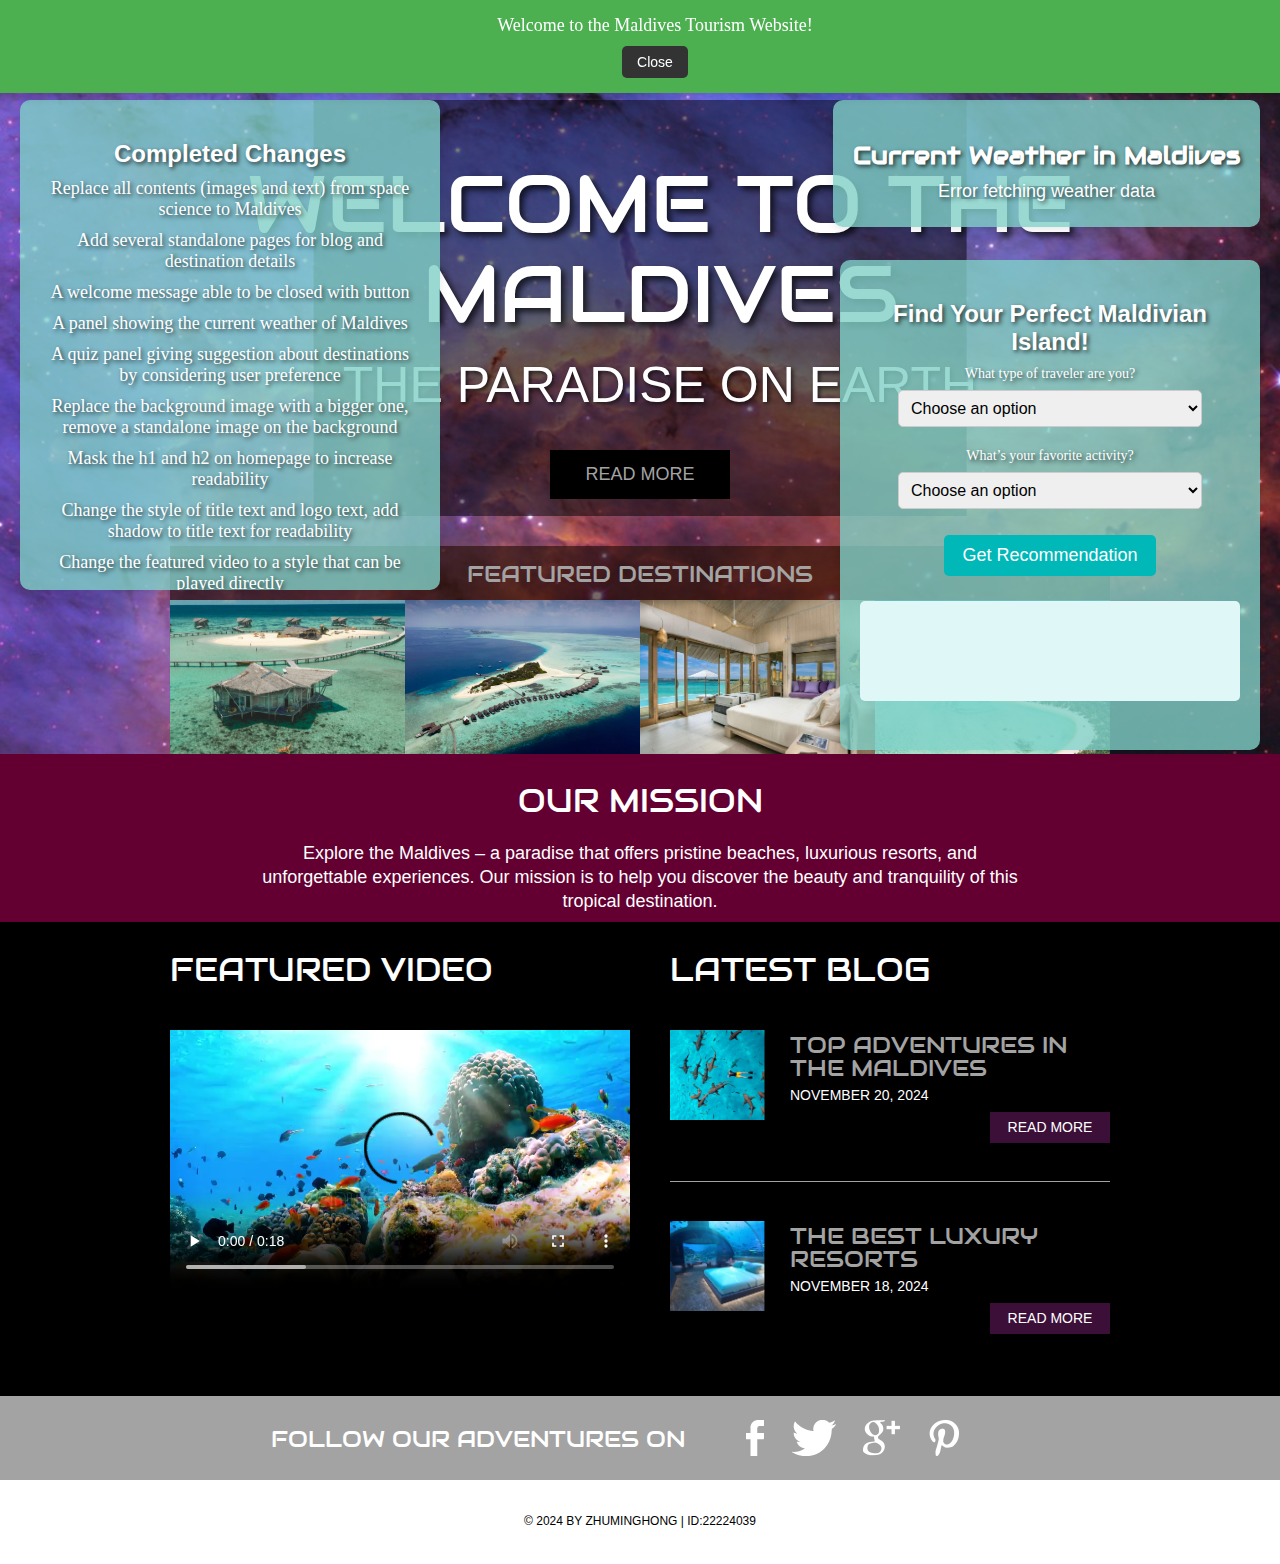
<file: index.html>
<!doctype html>
<html>
<head>
	<meta charset="UTF-8">
	<meta name="viewport" content="width=device-width, initial-scale=1.0">
	<title>Maldives Tourism Website</title>
	<link rel="stylesheet" href="css/style.css" type="text/css">
	<link rel="stylesheet" type="text/css" href="css/mobile.css">
	<script src="js/mobile.js" type="text/javascript"></script>
</head>
<body>
	<div id="welcome-message">
		<p>Welcome to the Maldives Tourism Website!</p>
		<button id="close-welcome">Close</button>
	</div>
	<div id="weather-info">
		<h2>Current Weather in Maldives</h2>
		<p id="weather-description"></p>
		<p id="weather-temperature"></p>
	</div>
	<div id="quiz-container">
		<h2>Find Your Perfect Maldivian Island!</h2>
		<form id="quiz-form">
			<label for="preference1">What type of traveler are you?</label>
			<select id="preference1" required>
				<option value="" disabled selected>Choose an option</option>
				<option value="luxury">Luxury Seeker</option>
				<option value="adventure">Adventure Lover</option>
				<option value="romance">Romantic Dreamer</option>
				<option value="budget">Budget Traveler</option>
			</select>
			<br>
			<label for="preference2">What’s your favorite activity?</label>
			<select id="preference2" required>
				<option value="" disabled selected>Choose an option</option>
				<option value="diving">Diving</option>
				<option value="surfing">Surfing</option>
				<option value="relaxing">Relaxing on a Beach</option>
				<option value="nightlife">Enjoying Nightlife</option>
			</select>
			<br>
			<button id="get-recommendation" type="button">Get Recommendation</button>
		</form>
		<div id="result" style="margin-top: 20px;"></div>
	</div>
	<div id="page">
		<div id="header">
			<div>
				<a href="index.html" class="logo"><img src="images/logo.png" alt="Maldives Logo"></a>
				<div class="header-text">
					ZHUMINGHONG-MaldivesTourism
				</div>
				<ul id="navigation" class="hidden">
					<li class="selected">
						<a href="index.html">Home</a>
					</li>
					<li>
						<a href="about.html">About</a>
					</li>
					<li class="menu">
						<a href="projects.html">DESTINATIONS</a>
						<ul class="primary">
							<li>
								<a href="proj1.html">proj 1</a>
							</li>
						</ul>
					</li>
					<li class="menu">
						<a href="blog.html">Blog</a>
						<ul class="secondary">
							<li>
								<a href="singlepost.html">Single post</a>
							</li>
						</ul>
					</li>
					<li>
						<a href="contact.html">Contact</a>
					</li>
				</ul>
			</div>
		</div>
		<div id="scrollable-list">
			<h2>Completed Changes</h2>
			<ul>
				<li><a href="#">Replace all contents (images and text) from space science to Maldives</a></li>
				<li><a href="#">Add several standalone pages for blog and destination details</a></li>
				<li><a href="#">A welcome message able to be closed with button</a></li>
				<li><a href="#">A panel showing the current weather of Maldives</a></li>
				<li><a href="#">A quiz panel giving suggestion about destinations by considering user preference</a></li>
				<li><a href="#">Replace the background image with a bigger one, remove a standalone image on the background</a></li>
				<li><a href="#">Mask the h1 and h2 on homepage to increase readability</a></li>
				<li><a href="#">Change the style of title text and logo text, add shadow to title text for readability</a></li>
				<li><a href="#">Change the featured video to a style that can be played directly</a></li>
				<li><a href="#">Use a wider background image in the about page, also add a mask to the title</a></li>
				<li><a href="#">Change the dark background of the destinations page, the blog page and the contact page to the background image with a transparent mask</a></li>
				<li><a href="#">Add a paragraph part in the contact page</a></li>
				<li><a href="#">Link many contents (like images and readmore buttons) to the corresponding standalone pages</a></li>
				<li><a href="#">Add many text describing the blogs and destinations in the standalone pages</a></li>
			</ul>
		</div>
		<div id="body" class="home">
			<div class="header">
				<div>
					<h1>WELCOME TO THE MALDIVES</h1>
					<h2>THE PARADISE ON EARTH</h2>
					<a href="blog.html" class="more">Read More</a>
					<h3>FEATURED DESTINATIONS</h3>
					<ul>
						<li>
							<a href="projects.html"><img src="images/resort1.jpg" alt="Luxury Resort"></a>
						</li>
						<li>
							<a href="projects.html"><img src="images/beach1.jpg" alt="Pristine Beach"></a>
						</li>
						<li>
							<a href="projects.html"><img src="images/water-villa.jpg" alt="Water Villas"></a>
						</li>
						<li>
							<a href="projects.html"><img src="images/island-hopping.jpg" alt="Island Hopping"></a>
						</li>
					</ul>
				</div>
			</div>
			<div class="body">
				<div>
					<h1>OUR MISSION</h1>
					<p>Explore the Maldives – a paradise that offers pristine beaches, luxurious resorts, and unforgettable experiences. Our mission is to help you discover the beauty and tranquility of this tropical destination.</p>
				</div>
			</div>
			<div class="footer">
				<div>
					<ul>
						<li>
							<h1>FEATURED VIDEO</h1>
							<video controls>
								<source src="images/maldives-video.mp4" type="video/mp4">
							</video>
							<span></span>
						</li>
						<li>
							<h1>LATEST BLOG</h1>
							<ul>
								<li>
									<a href="diving.html"><img src="images/maldives-adventure.jpg" alt="Maldives Adventure"></a>
									<h1>TOP ADVENTURES IN THE MALDIVES</h1>
									<span>November 20, 2024</span>
									<a href="diving.html" class="more">Read More</a>
								</li>
								<li>
									<a href="singlepost.html"><img src="images/maldives-resort.jpg" alt="Luxury Resort"></a>
									<h1>THE BEST LUXURY RESORTS</h1>
									<span>November 18, 2024</span>
									<a href="singlepost.html" class="more">Read More</a>
								</li>
							</ul>
						</li>
					</ul>
				</div>
			</div>
		</div>
		<div id="footer">
			<div class="connect">
				<div>
					<h1>FOLLOW OUR ADVENTURES ON</h1>
					<div>
						<a href="http://freewebsitetemplates.com/go/facebook/" class="facebook">facebook</a>
						<a href="http://freewebsitetemplates.com/go/twitter/" class="twitter">twitter</a>
						<a href="http://freewebsitetemplates.com/go/googleplus/" class="googleplus">googleplus</a>
						<a href="http://pinterest.com/fwtemplates/" class="pinterest">pinterest</a>
					</div>
				</div>
			</div>
			<div class="footnote">
				<div>
					<p>&copy; 2024 BY Zhuminghong | ID:22224039</p>
				</div>
			</div>
		</div>
	</div>
</body>
<script type="text/javascript">
	window.onload = function() {
		var welcomeMessage = document.getElementById("welcome-message");
		var dontShowAgain = sessionStorage.getItem("dontShowAgain");

		sessionStorage.removeItem("dontShowAgain");

		welcomeMessage.style.display = "block";

		document.getElementById("close-welcome").addEventListener("click", function() {
			welcomeMessage.style.display = "none";
			sessionStorage.setItem("dontShowAgain", "true");
		});

		displayWeatherFromLocalStorage();
	};

	function fetchWeather() {
		const lat = 4.1755;
		const lon = 73.5093;
		const apiKey = '469ff3f91ce4acec1a2b0623c7040f4b'; 
		const url = `https://api.openweathermap.org/data/2.5/weather?lat=${lat}&lon=${lon}&appid=${apiKey}`;

		fetch(url)
			.then(response => {
				if (!response.ok) {
					throw new Error('Network response was not ok ' + response.statusText);
				}
				return response.json();
			})
			.then(data => {
				const weatherDescription = data.weather[0].description;
				const temperatureKelvin = data.main.temp;
				const temperatureCelsius = (temperatureKelvin - 273.15).toFixed(2); 
				document.getElementById('weather-description').textContent = `Description: ${weatherDescription}`;
				document.getElementById('weather-temperature').textContent = `Temperature: ${temperatureCelsius}°C`;

				localStorage.setItem('weatherData', JSON.stringify(data));
				localStorage.setItem('weatherDataTimestamp', Date.now());
			})
			.catch(error => {
				console.error('Error fetching weather data:', error);
				document.getElementById('weather-description').textContent = 'Error fetching weather data';
				document.getElementById('weather-temperature').textContent = '';
			});
	}

	function displayWeatherFromLocalStorage() {
		const weatherData = JSON.parse(localStorage.getItem('weatherData'));
		const weatherDataTimestamp = localStorage.getItem('weatherDataTimestamp');

		if (weatherData && weatherDataTimestamp) {
			const currentTime = Date.now();
			const timeDifference = currentTime - weatherDataTimestamp;

			if (timeDifference < 5 * 60 * 1000) {
				const weatherDescription = weatherData.weather[0].description;
				const temperatureKelvin = weatherData.main.temp;
				const temperatureCelsius = (temperatureKelvin - 273.15).toFixed(2);
				document.getElementById('weather-description').textContent = `Description: ${weatherDescription}`;
				document.getElementById('weather-temperature').textContent = `Temperature: ${temperatureCelsius}°C`;
				return;
			}
		}

		fetchWeather();
	}

	document.getElementById('get-recommendation').addEventListener('click', function(event) {
		event.preventDefault(); 

		const preference1 = document.getElementById('preference1').value;
		const preference2 = document.getElementById('preference2').value;

		if (preference1 && preference2) {
			let recommendation = "";

			if (preference1 === "luxury") {
				recommendation = "Baros Maldives";
			} else if (preference1 === "adventure" && preference2 === "diving") {
				recommendation = "Dhigurah Island";
			} else if (preference1 === "romance") {
				recommendation = "Vaadhoo Island (Sea of Stars)";
			} else if (preference1 === "budget") {
				recommendation = "Maafushi Island";
			} else if (preference2 === "surfing") {
				recommendation = "Thulusdhoo Island";
			} else {
				recommendation = "Baa Atoll";
			}

			const resultDiv = document.getElementById('result');
			resultDiv.innerHTML = `<h3>Based on your answers, you should visit: ${recommendation}!</h3>`;
		} else {
			const resultDiv = document.getElementById('result');
			resultDiv.innerHTML = `<h3>Please select both preferences to get a recommendation.</h3>`;
		}
	});
</script>
</html>
</file>
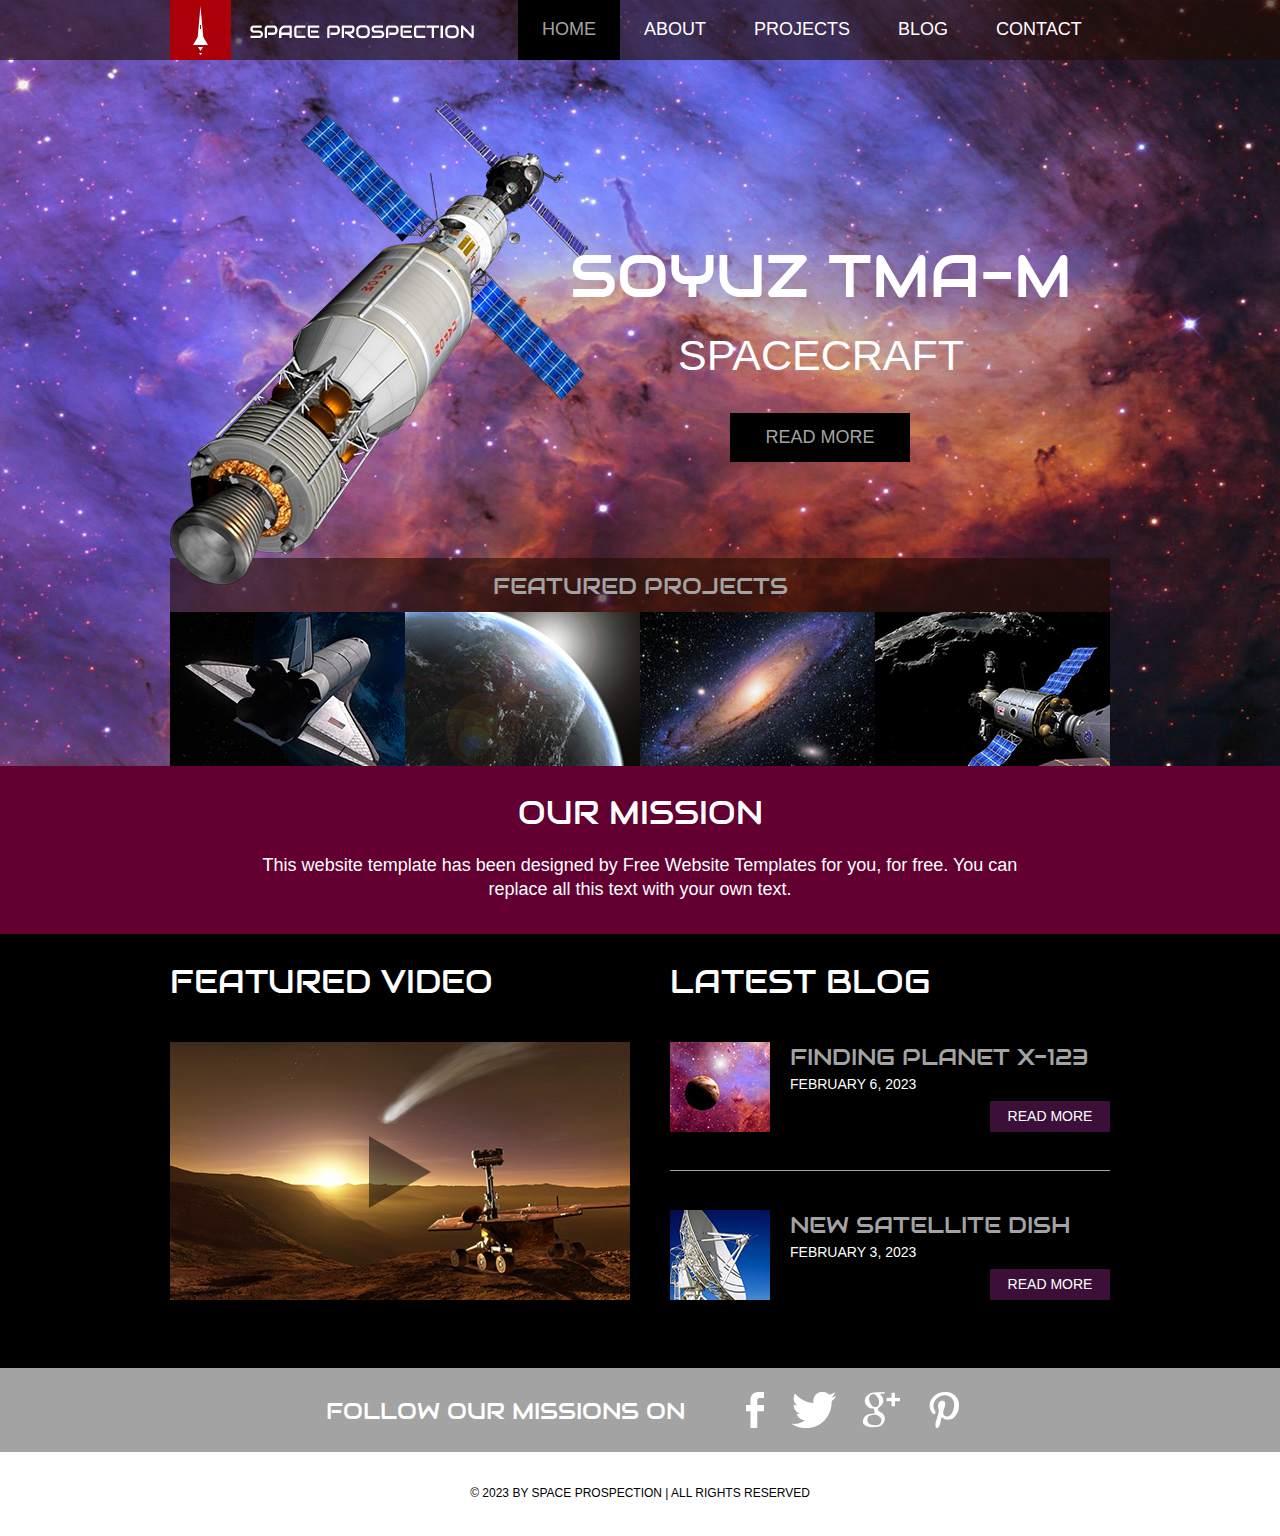
<file: upload/index.html>
<!doctype html>
<!-- Website template by freewebsitetemplates.com -->
<html>
<head>
	<meta charset="UTF-8">
	<meta name="viewport" content="width=device-width, initial-scale=1.0">
	<title>Space Science Website Template</title>
	<link rel="stylesheet" href="css/style.css" type="text/css">
	<link rel="stylesheet" type="text/css" href="css/mobile.css">
	<script src="js/mobile.js" type="text/javascript"></script>
</head>
<body>
	<div id="page">
		<div id="header">
			<div>
				<a href="index.html" class="logo"><img src="images/logo.png" alt=""></a>
				<ul id="navigation">
					<li class="selected">
						<a href="index.html">Home</a>
					</li>
					<li>
						<a href="about.html">About</a>
					</li>
					<li class="menu">
						<a href="projects.html">Projects</a>
						<ul class="primary">
							<li>
								<a href="proj1.html">proj 1</a>
							</li>
						</ul>
					</li>
					<li class="menu">
						<a href="blog.html">Blog</a>
						<ul class="secondary">
							<li>
								<a href="singlepost.html">Single post</a>
							</li>
						</ul>
					</li>
					<li>
						<a href="contact.html">Contact</a>
					</li>
				</ul>
			</div>
		</div>
		<div id="body" class="home">
			<div class="header">
				<div>
					<img src="images/satellite.png" alt="" class="satellite">
					<h1>SOYUZ TMA-M</h1>
					<h2>SPACECRAFT</h2>
					<a href="blog.html" class="more">Read More</a>
					<h3>FEATURED PROJECTS</h3>
					<ul>
						<li>
							<a href="projects.html"><img src="images/project-image1.jpg" alt=""></a>
						</li>
						<li>
							<a href="projects.html"><img src="images/project-image2.jpg" alt=""></a>
						</li>
						<li>
							<a href="projects.html"><img src="images/project-image3.jpg" alt=""></a>
						</li>
						<li>
							<a href="projects.html"><img src="images/project-image4.jpg" alt=""></a>
						</li>
					</ul>
				</div>
			</div>
			<div class="body">
				<div>
					<h1>OUR MISSION</h1>
					<p>This website template has been designed by Free Website Templates for you, for free. You can replace all this text with your own text.</p>
				</div>
			</div>
			<div class="footer">
				<div>
					<ul>
						<li>
							<h1>FEATURED VIDEO</h1>
							<a href="blog.html"><img src="images/mars-rover.jpg" alt=""><span></span></a>
						</li>
						<li>
							<h1>LATEST BLOG</h1>
							<ul>
								<li>
									<a href="blog.html"><img src="images/finding-planet.jpg" alt=""></a>
									<h1>FINDING PLANET X-123</h1>
									<span>FEBRUARY 6, 2023</span>
									<a href="blog.html" class="more">Read More</a>
								</li>
								<li>
									<a href="blog.html"><img src="images/new-satellitedish.jpg" alt=""></a>
									<h1>NEW SATELLITE DISH</h1>
									<span>FEBRUARY 3, 2023</span>
									<a href="blog.html" class="more">Read More</a>
								</li>
							</ul>
						</li>
					</ul>
				</div>
			</div>
		</div>
		<div id="footer">
			<div class="connect">
				<div>
					<h1>FOLLOW OUR  MISSIONS ON</h1>
					<div>
						<a href="http://freewebsitetemplates.com/go/facebook/" class="facebook">facebook</a>
						<a href="http://freewebsitetemplates.com/go/twitter/" class="twitter">twitter</a>
						<a href="http://freewebsitetemplates.com/go/googleplus/" class="googleplus">googleplus</a>
						<a href="http://pinterest.com/fwtemplates/" class="pinterest">pinterest</a>
					</div>
				</div>
			</div>
			<div class="footnote">
				<div>
					<p>&copy; 2023 BY SPACE PROSPECTION | ALL RIGHTS RESERVED</p>
				</div>
			</div>
		</div>
	</div>
</body>
</html>
</file>
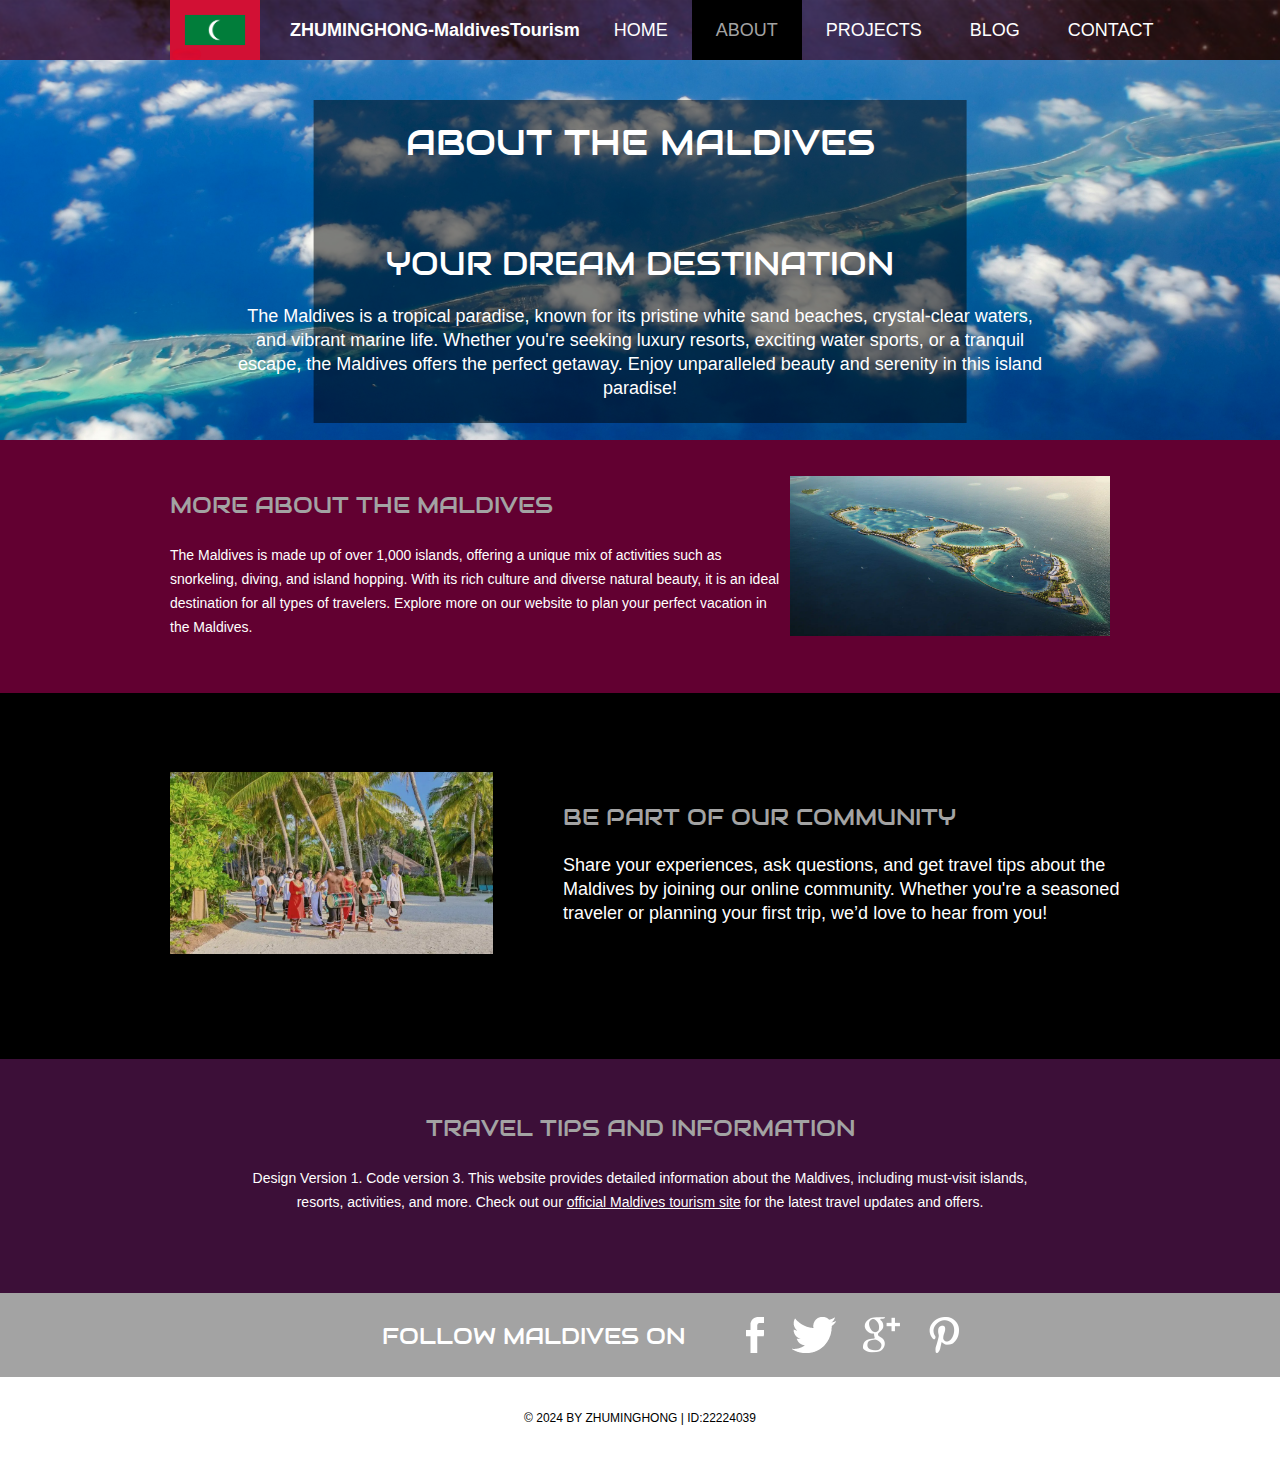
<file: about.html>
<!doctype html>
<html>
<head>
	<meta charset="UTF-8">
	<meta name="viewport" content="width=device-width, initial-scale=1.0">
	<title>About - Maldives Tourism</title>
	<link rel="stylesheet" href="css/style.css" type="text/css">
	<link rel="stylesheet" type="text/css" href="css/mobile.css">
	<script src="js/mobile.js" type="text/javascript"></script>
</head>
<body>
	<div id="page">
		<div id="header">
			<div>
				<a href="index.html" class="logo"><img src="images/logo.png" alt=""></a>
				<div class="header-text">
					ZHUMINGHONG-MaldivesTourism
				</div>
				<ul id="navigation">
					<li>
						<a href="index.html">Home</a>
					</li>
					<li class="selected">
						<a href="about.html">About</a>
					</li>
					<li class="menu">
						<a href="projects.html">Projects</a>
						<ul class="primary">
							<li>
								<a href="proj1.html">Maldives Islands</a>
							</li>
						</ul>
					</li>
					<li class="menu">
						<a href="blog.html">Blog</a>
						<ul class="secondary">
							<li>
								<a href="singlepost.html">Single post</a>
							</li>
						</ul>
					</li>
					<li>
						<a href="contact.html">Contact</a>
					</li>
				</ul>
			</div>
		</div>
		<div id="body" class="about">
			<div class="header">
				<div>
					<h1>About the Maldives</h1>
					<h2>Your Dream Destination</h2>
					<p>The Maldives is a tropical paradise, known for its pristine white sand beaches, crystal-clear waters, and vibrant marine life. Whether you're seeking luxury resorts, exciting water sports, or a tranquil escape, the Maldives offers the perfect getaway. Enjoy unparalleled beauty and serenity in this island paradise!</p>
				</div>
			</div>
			<div class="body">
				<div>
					<img src="images/maldives-beach.jpg" alt="">
					<h2>More About the Maldives</h2>
					<p>The Maldives is made up of over 1,000 islands, offering a unique mix of activities such as snorkeling, diving, and island hopping. With its rich culture and diverse natural beauty, it is an ideal destination for all types of travelers. Explore more on our website to plan your perfect vacation in the Maldives.</p>
				</div>
			</div>
			<div class="footer">
				<div>
					<img src="images/maldives-culture.jpg" alt="">
					<h2>Be Part of Our Community</h2>
					<p>Share your experiences, ask questions, and get travel tips about the Maldives by joining our online community. Whether you're a seasoned traveler or planning your first trip, we’d love to hear from you!</p>
				</div>
			</div>
			<div class="section">
				<div>
					<h2>Travel Tips and Information</h2>
					<p>Design Version 1. Code version 3. This website provides detailed information about the Maldives, including must-visit islands, resorts, activities, and more. Check out our <a href="https://www.visitmaldives.com/en">official Maldives tourism site</a> for the latest travel updates and offers.</p>
				</div>
			</div>
		</div>
		<div id="footer">
			<div class="connect">
				<div>
					<h1>FOLLOW MALDIVES ON</h1>
					<div>
						<a href="http://facebook.com/maldives" class="facebook">facebook</a>
						<a href="http://twitter.com/maldives" class="twitter">twitter</a>
						<a href="http://google.com/maldives" class="googleplus">googleplus</a>
						<a href="http://pinterest.com/maldives" class="pinterest">pinterest</a>
					</div>
				</div>
			</div>
			<div class="footnote">
				<div>
					<p>&copy; 2024 BY Zhuminghong | ID:22224039</p>
				</div>
			</div>
		</div>
	</div>
</body>
</html>
</file>
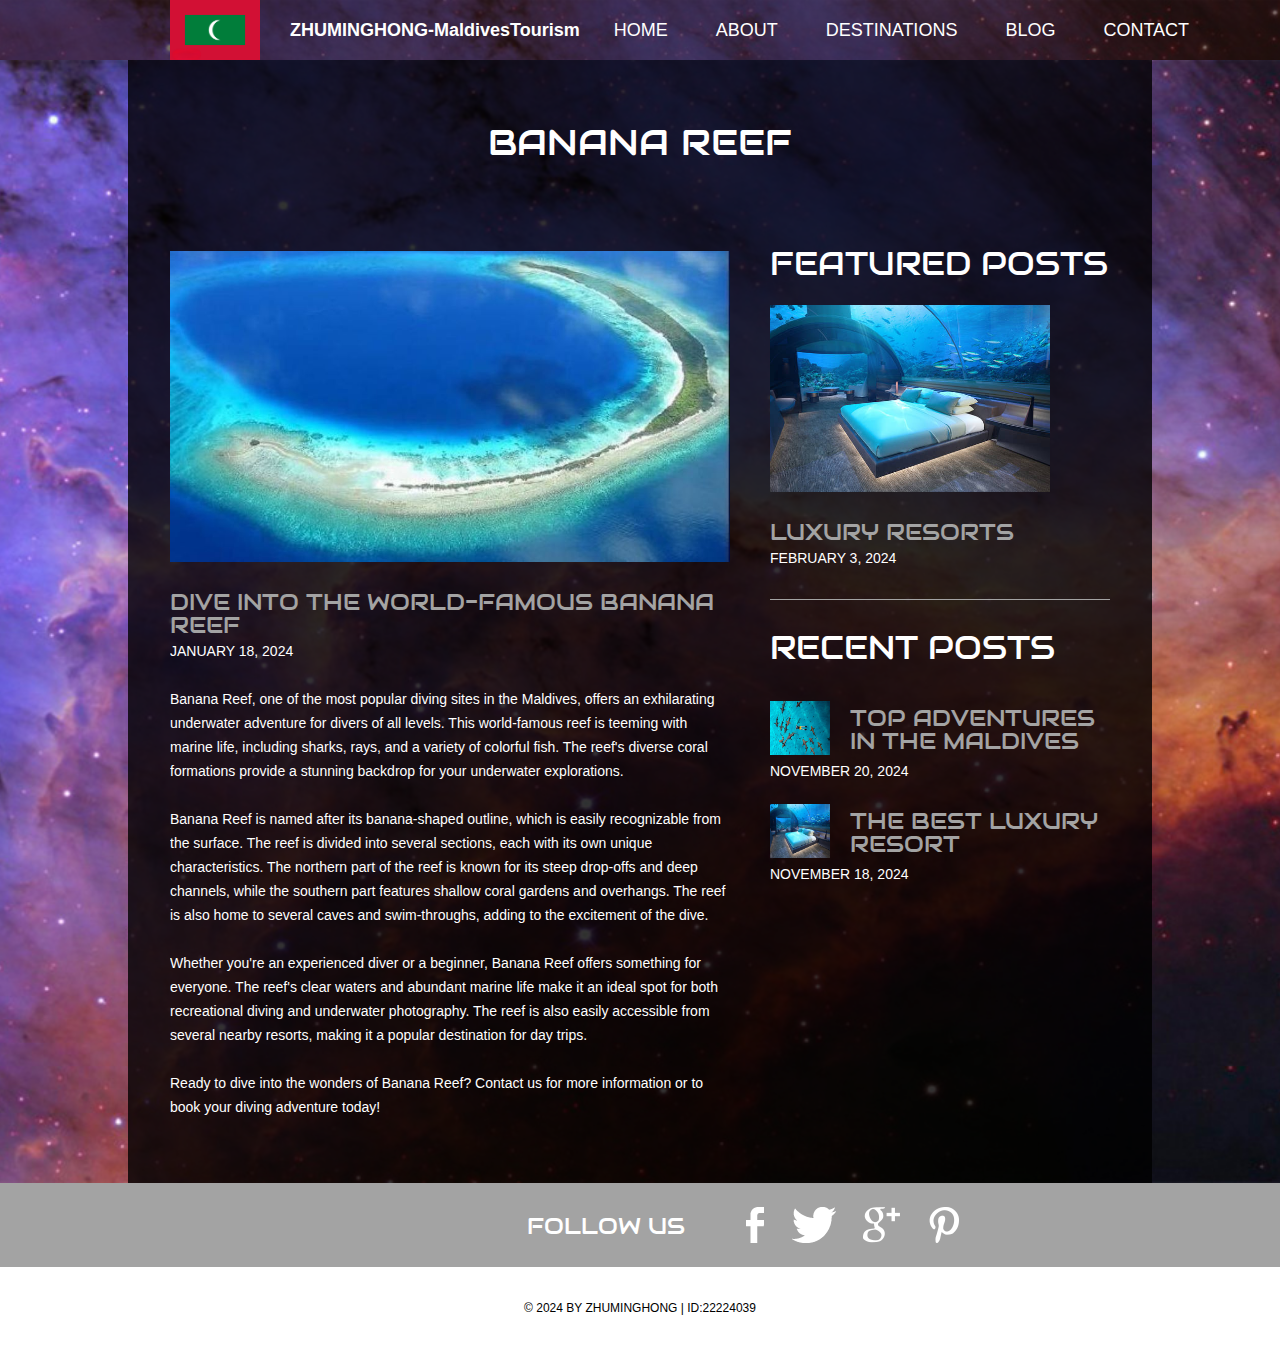
<file: banana_reef.html>
<!doctype html>
<html>
<head>
	<meta charset="UTF-8">
	<meta name="viewport" content="width=device-width, initial-scale=1.0">
	<title>Banana Reef - Maldives Tourism Website</title>
	<link rel="stylesheet" href="css/style.css" type="text/css">
	<link rel="stylesheet" type="text/css" href="css/mobile.css">
	<script src="js/mobile.js" type="text/javascript"></script>
</head>
<body>
	<div id="page">
		<div id="header">
			<div>
				<a href="index.html" class="logo"><img src="images/logo.png" alt="Maldives Tourism Logo"></a>
				<div class="header-text">
					ZHUMINGHONG-MaldivesTourism
				</div>
				<ul id="navigation">
					<li>
						<a href="index.html">Home</a>
					</li>
					<li>
						<a href="about.html">About</a>
					</li>
					<li class="menu">
						<a href="projects.html">Destinations</a>
						<ul class="primary selected">
							<li>
								<a href="proj1.html">Banana Reef</a>
							</li>
						</ul>
					</li>
					<li class="menu">
						<a href="blog.html">Blog</a>
						<ul class="secondary">
							<li>
								<a href="singlepost.html">Single Post</a>
							</li>
						</ul>
					</li>
					<li>
						<a href="contact.html">Contact</a>
					</li>
				</ul>
			</div>
		</div>
		<div id="body">
			<div class="header">
				<div>
					<h1>Banana Reef</h1>
					<div class="article">
						<img src="images/maldives-banana-reef.jpg" alt="Banana Reef">
						<h1>Dive into the World-Famous Banana Reef</h1>
						<span>JANUARY 18, 2024</span>
						<p>Banana Reef, one of the most popular diving sites in the Maldives, offers an exhilarating underwater adventure for divers of all levels. This world-famous reef is teeming with marine life, including sharks, rays, and a variety of colorful fish. The reef's diverse coral formations provide a stunning backdrop for your underwater explorations.</p>
						<p>Banana Reef is named after its banana-shaped outline, which is easily recognizable from the surface. The reef is divided into several sections, each with its own unique characteristics. The northern part of the reef is known for its steep drop-offs and deep channels, while the southern part features shallow coral gardens and overhangs. The reef is also home to several caves and swim-throughs, adding to the excitement of the dive.</p>
						<p>Whether you're an experienced diver or a beginner, Banana Reef offers something for everyone. The reef's clear waters and abundant marine life make it an ideal spot for both recreational diving and underwater photography. The reef is also easily accessible from several nearby resorts, making it a popular destination for day trips.</p>
						<p>Ready to dive into the wonders of Banana Reef? Contact us for more information or to book your diving adventure today!</p>
					</div>
					<div class="sidebar">
						<ul>
							<li>
								<h1>Featured Posts</h1>
								<a href="singlepost.html"><img src="images/maldives-resort.jpg" alt="Maldives Resort"></a>
								<h2>Luxury Resorts</h2>
								<span>FEBRUARY 3, 2024</span>
							</li>
							<li>
								<h1>Recent Posts</h1>
								<ul>
									<li>
										<a href="diving.html"><img src="images/maldives-adventure.jpg" alt="Maldives Adventure"></a>
										<h2>Top Adventures in the Maldives</h1>
										<span>November 20, 2024</span>
									</li>
									<li>
										<a href="singlepost.html"><img src="images/maldives-resort.jpg" alt="Luxury Resort"></a>
										<h2>The Best Luxury Resort</h1>
										<span>November 18, 2024</span>
									</li>
								</ul>
							</li>
						</ul>
					</div>
				</div>
			</div>
		</div>
		<div id="footer">
			<div class="connect">
				<div>
					<h1>Follow Us</h1>
					<div>
						<a href="http://facebook.com/maldivestourism" class="facebook">facebook</a>
						<a href="http://twitter.com/maldivestourism" class="twitter">twitter</a>
						<a href="http://googleplus.com/maldivestourism" class="googleplus">googleplus</a>
						<a href="http://pinterest.com/maldivestourism" class="pinterest">pinterest</a>
					</div>
				</div>
			</div>
			<div class="footnote">
				<div>
					<p>&copy; 2024 BY Zhuminghong | ID:22224039</p>
				</div>
			</div>
		</div>
	</div>
</body>
</html>
</file>
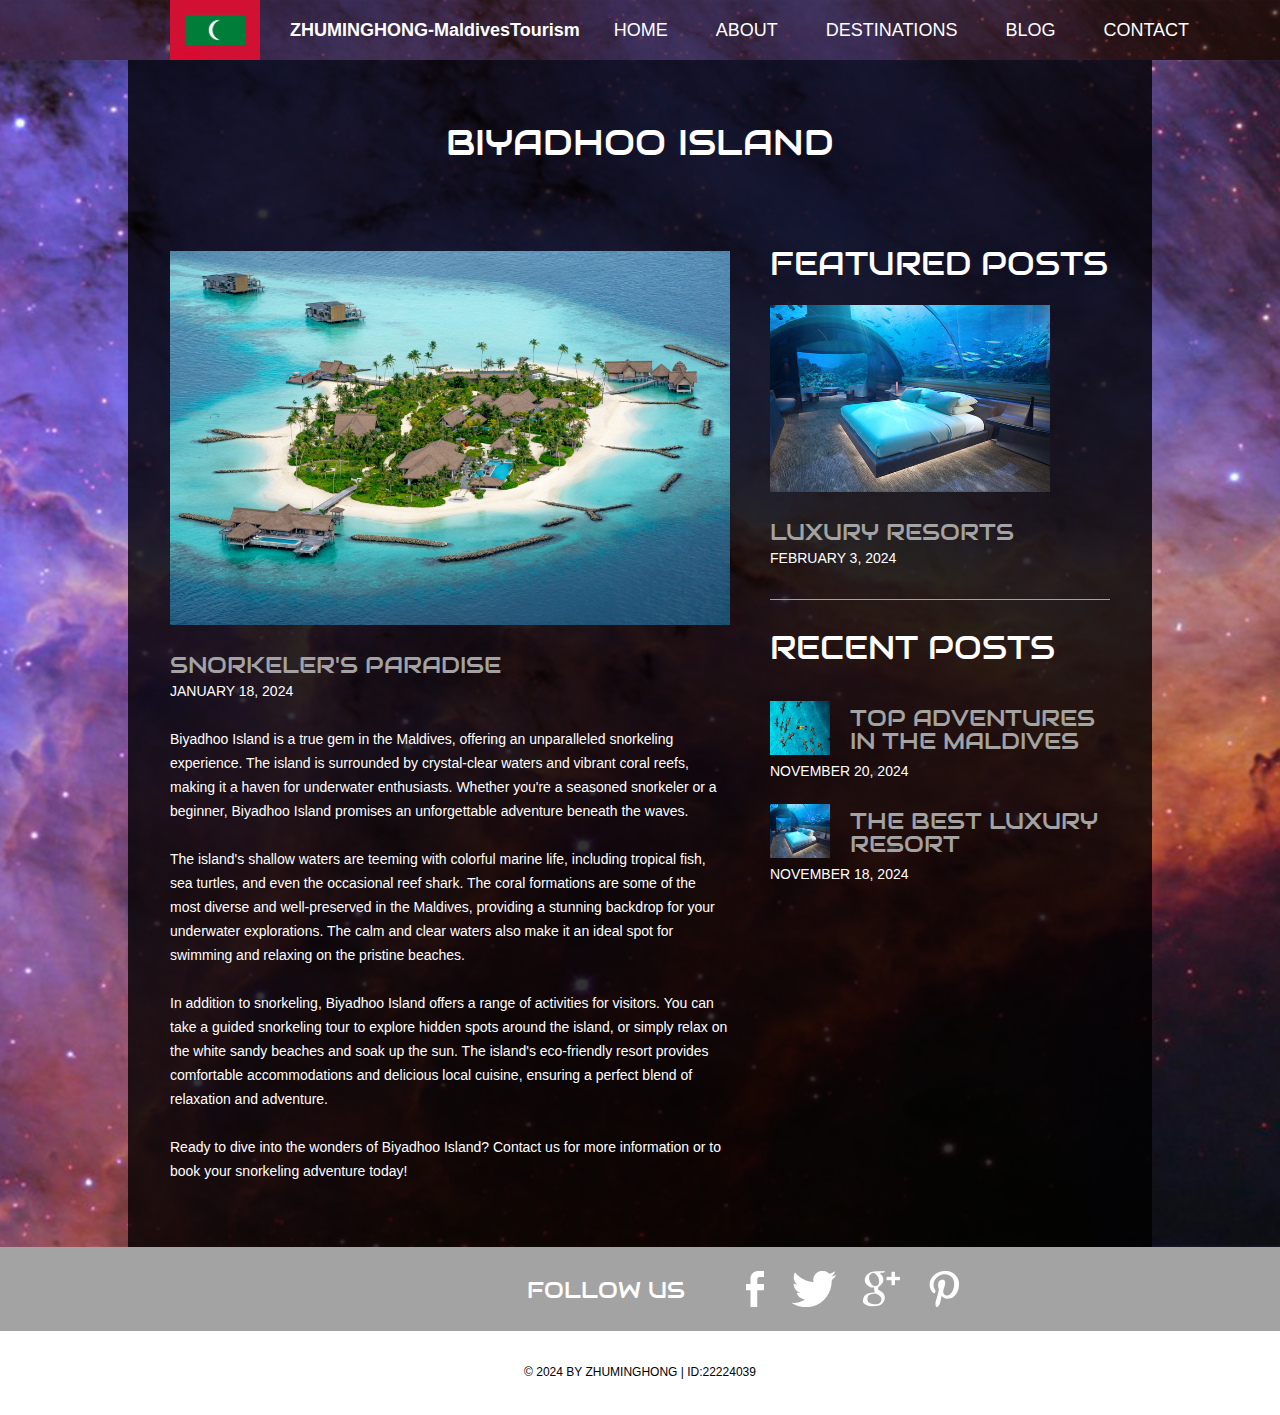
<file: biyadhoo.html>
<!doctype html>
<html>
<head>
	<meta charset="UTF-8">
	<meta name="viewport" content="width=device-width, initial-scale=1.0">
	<title>Biyadhoo Island - Maldives Tourism Website</title>
	<link rel="stylesheet" href="css/style.css" type="text/css">
	<link rel="stylesheet" type="text/css" href="css/mobile.css">
	<script src="js/mobile.js" type="text/javascript"></script>
</head>
<body>
	<div id="page">
		<div id="header">
			<div>
				<a href="index.html" class="logo"><img src="images/logo.png" alt="Maldives Tourism Logo"></a>
				<div class="header-text">
					ZHUMINGHONG-MaldivesTourism
				</div>
				<ul id="navigation">
					<li>
						<a href="index.html">Home</a>
					</li>
					<li>
						<a href="about.html">About</a>
					</li>
					<li class="menu">
						<a href="projects.html">Destinations</a>
						<ul class="primary selected">
							<li>
								<a href="proj1.html">Biyadhoo Island</a>
							</li>
						</ul>
					</li>
					<li class="menu">
						<a href="blog.html">Blog</a>
						<ul class="secondary">
							<li>
								<a href="singlepost.html">Single Post</a>
							</li>
						</ul>
					</li>
					<li>
						<a href="contact.html">Contact</a>
					</li>
				</ul>
			</div>
		</div>
		<div id="body">
			<div class="header">
				<div>
					<h1>Biyadhoo Island</h1>
					<div class="article">
						<img src="images/maldives-biyadhoo-island.jpg" alt="Biyadhoo Island">
						<h1>Snorkeler's Paradise</h1>
						<span>JANUARY 18, 2024</span>
						<p>Biyadhoo Island is a true gem in the Maldives, offering an unparalleled snorkeling experience. The island is surrounded by crystal-clear waters and vibrant coral reefs, making it a haven for underwater enthusiasts. Whether you're a seasoned snorkeler or a beginner, Biyadhoo Island promises an unforgettable adventure beneath the waves.</p>
						<p>The island's shallow waters are teeming with colorful marine life, including tropical fish, sea turtles, and even the occasional reef shark. The coral formations are some of the most diverse and well-preserved in the Maldives, providing a stunning backdrop for your underwater explorations. The calm and clear waters also make it an ideal spot for swimming and relaxing on the pristine beaches.</p>
						<p>In addition to snorkeling, Biyadhoo Island offers a range of activities for visitors. You can take a guided snorkeling tour to explore hidden spots around the island, or simply relax on the white sandy beaches and soak up the sun. The island's eco-friendly resort provides comfortable accommodations and delicious local cuisine, ensuring a perfect blend of relaxation and adventure.</p>
						<p>Ready to dive into the wonders of Biyadhoo Island? Contact us for more information or to book your snorkeling adventure today!</p>
					</div>
					<div class="sidebar">
						<ul>
							<li>
								<h1>Featured Posts</h1>
								<a href="singlepost.html"><img src="images/maldives-resort.jpg" alt="Maldives Resort"></a>
								<h2>Luxury Resorts</h2>
								<span>FEBRUARY 3, 2024</span>
							</li>
							<li>
								<h1>Recent Posts</h1>
								<ul>
									<li>
										<a href="diving.html"><img src="images/maldives-adventure.jpg" alt="Maldives Adventure"></a>
										<h2>Top Adventures in the Maldives</h1>
										<span>November 20, 2024</span>
									</li>
									<li>
										<a href="singlepost.html"><img src="images/maldives-resort.jpg" alt="Luxury Resort"></a>
										<h2>The Best Luxury Resort</h1>
										<span>November 18, 2024</span>
									</li>
								</ul>
							</li>
						</ul>
					</div>
				</div>
			</div>
		</div>
		<div id="footer">
			<div class="connect">
				<div>
					<h1>Follow Us</h1>
					<div>
						<a href="http://facebook.com/maldivestourism" class="facebook">facebook</a>
						<a href="http://twitter.com/maldivestourism" class="twitter">twitter</a>
						<a href="http://googleplus.com/maldivestourism" class="googleplus">googleplus</a>
						<a href="http://pinterest.com/maldivestourism" class="pinterest">pinterest</a>
					</div>
				</div>
			</div>
			<div class="footnote">
				<div>
					<p>&copy; 2024 BY Zhuminghong | ID:22224039</p>
				</div>
			</div>
		</div>
	</div>
</body>
</html>
</file>
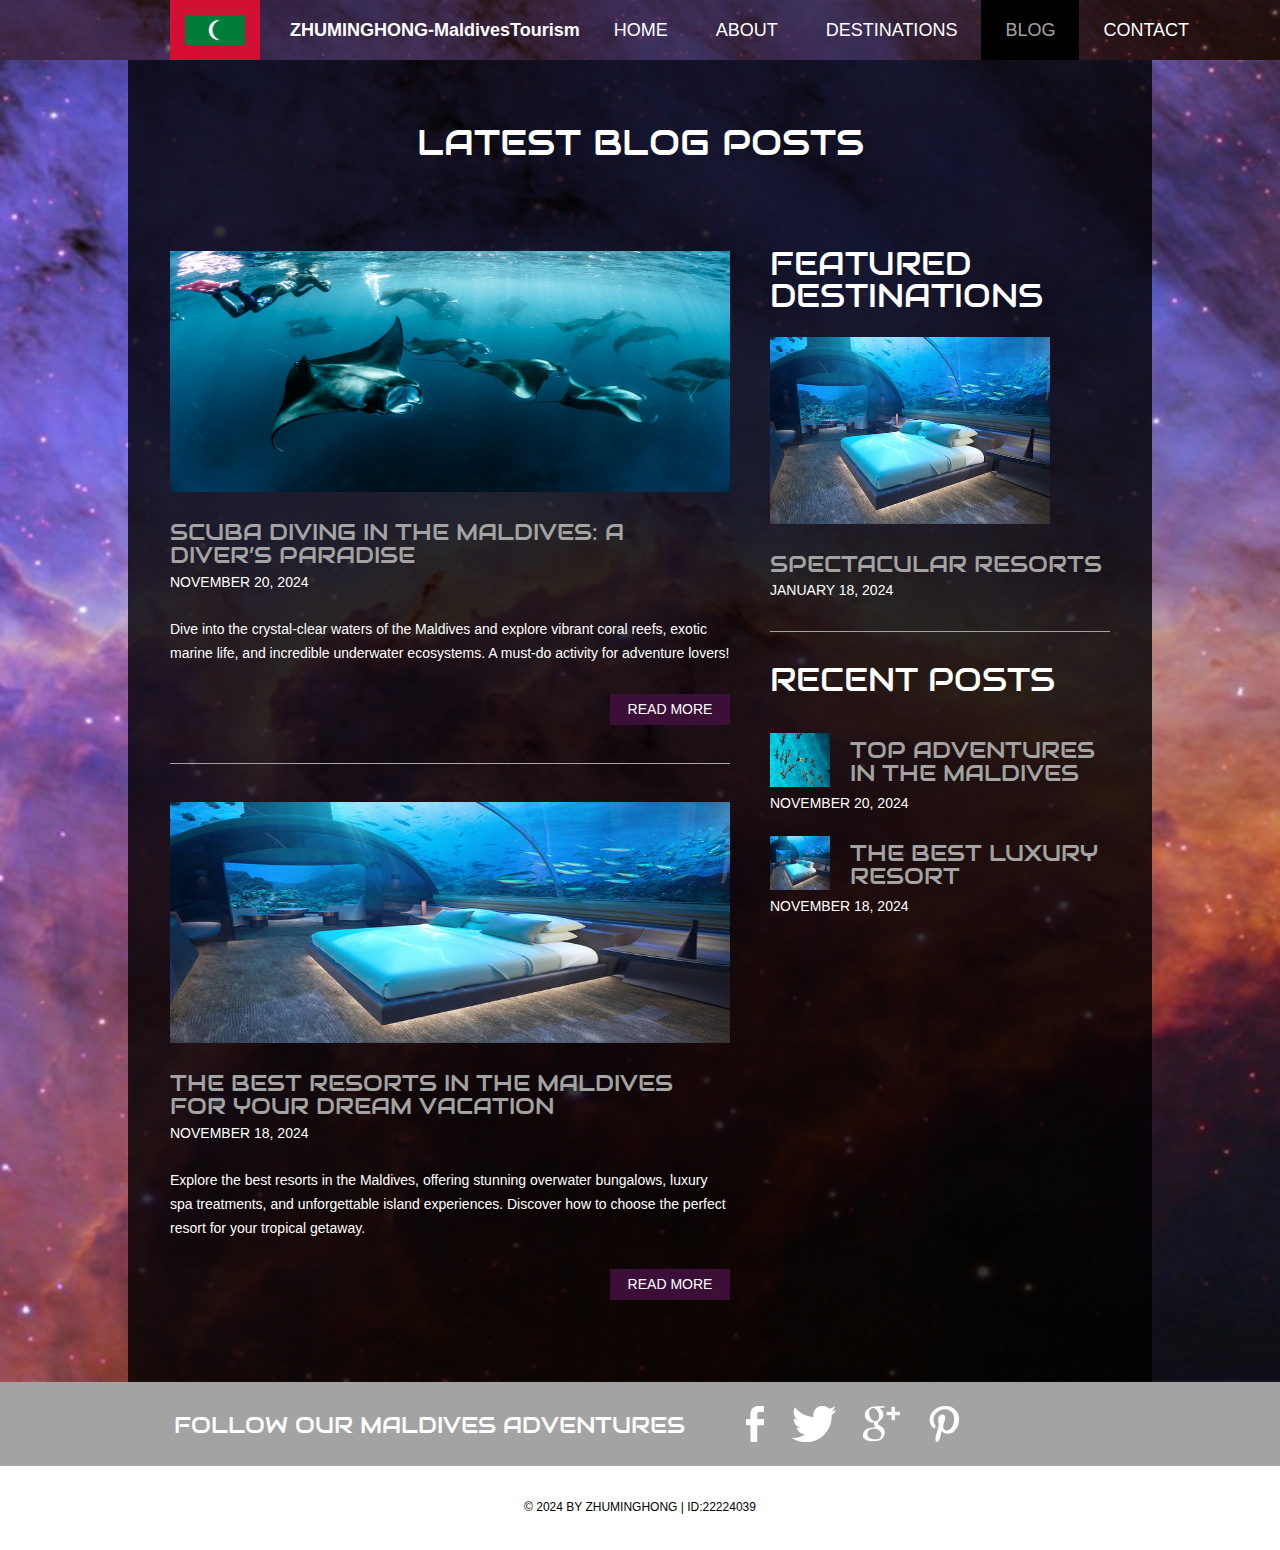
<file: blog.html>
<!doctype html>
<html>
<head>
	<meta charset="UTF-8">
	<meta name="viewport" content="width=device-width, initial-scale=1.0">
	<title>Blog - Maldives Tourism Website</title>
	<link rel="stylesheet" href="css/style.css" type="text/css">
	<link rel="stylesheet" type="text/css" href="css/mobile.css">
	<script src="js/mobile.js" type="text/javascript"></script>
</head>
<body>
	<div id="page">
		<div id="header">
			<div>
				<a href="index.html" class="logo"><img src="images/logo.png" alt="Maldives Tourism"></a>
				<div class="header-text">
					ZHUMINGHONG-MaldivesTourism
				</div>
				<ul id="navigation">
					<li>
						<a href="index.html">Home</a>
					</li>
					<li>
						<a href="about.html">About</a>
					</li>
					<li class="menu">
						<a href="projects.html">Destinations</a>
						<ul class="primary">
							<li>
								<a href="proj1.html">Resorts</a>
							</li>
						</ul>
					</li>
					<li class="menu selected">
						<a href="blog.html">Blog</a>
						<ul class="secondary">
							<li>
								<a href="singlepost.html">Single Post</a>
							</li>
						</ul>
					</li>
					<li>
						<a href="contact.html">Contact</a>
					</li>
				</ul>
			</div>
		</div>
		<div id="body">
			<div class="header">
				<div>
					<h1>Latest Blog Posts</h1>
					<div class="article">
						<ul>
							<li>
								<a href="diving.html"><img src="images/maldives-diving.jpg" alt="Scuba Diving in Maldives"></a>
								<h1>Scuba Diving in the Maldives: A Diver’s Paradise</h1>
								<span>November 20, 2024</span>
								<p>Dive into the crystal-clear waters of the Maldives and explore vibrant coral reefs, exotic marine life, and incredible underwater ecosystems. A must-do activity for adventure lovers!</p>
								<a href="diving.html" class="more">Read More</a>
							</li>
							<li>
								<a href="singlepost.html"><img src="images/maldives-resort.jpg" alt="Luxury Resort"></a>
								<h1>The Best Resorts in the Maldives for Your Dream Vacation</h1>
								<span>November 18, 2024</span>
								<p>Explore the best resorts in the Maldives, offering stunning overwater bungalows, luxury spa treatments, and unforgettable island experiences. Discover how to choose the perfect resort for your tropical getaway.</p>
								<a href="singlepost.html" class="more">Read More</a>
							</li>
						</ul>
					</div>
					<div class="sidebar">
						<ul>
							<li>
								<h1>Featured Destinations</h1>
								<a href="singlepost.html"><img src="images/maldives-resort.jpg" alt="Maldives Resort"></a>
								<h2>Spectacular Resorts</h2>
								<span>JANUARY 18, 2024</span>
							</li>
							<li>
								<h1>Recent Posts</h1>
								<ul>
									<li>
										<a href="diving.html"><img src="images/maldives-adventure.jpg" alt="Maldives Adventure"></a>
										<h2>Top Adventures in the Maldives</h1>
										<span>November 20, 2024</span>
									</li>
									<li>
										<a href="singlepost.html"><img src="images/maldives-resort.jpg" alt="Luxury Resort"></a>
										<h2>The Best Luxury Resort</h1>
										<span>November 18, 2024</span>
									</li>
								</ul>
							</li>
						</ul>
					</div>
				</div>
			</div>
		</div>
		<div id="footer">
			<div class="connect">
				<div>
					<h1>Follow Our Maldives Adventures</h1>
					<div>
						<a href="http://freewebsitetemplates.com/go/facebook/" class="facebook">Facebook</a>
						<a href="http://freewebsitetemplates.com/go/twitter/" class="twitter">Twitter</a>
						<a href="http://freewebsitetemplates.com/go/googleplus/" class="googleplus">Google Plus</a>
						<a href="http://pinterest.com/fwtemplates/" class="pinterest">Pinterest</a>
					</div>
				</div>
			</div>
			<div class="footnote">
				<div>
					<p>&copy; 2024 BY Zhuminghong | ID:22224039</p>
				</div>
			</div>
		</div>
	</div>
</body>
</html>
</file>
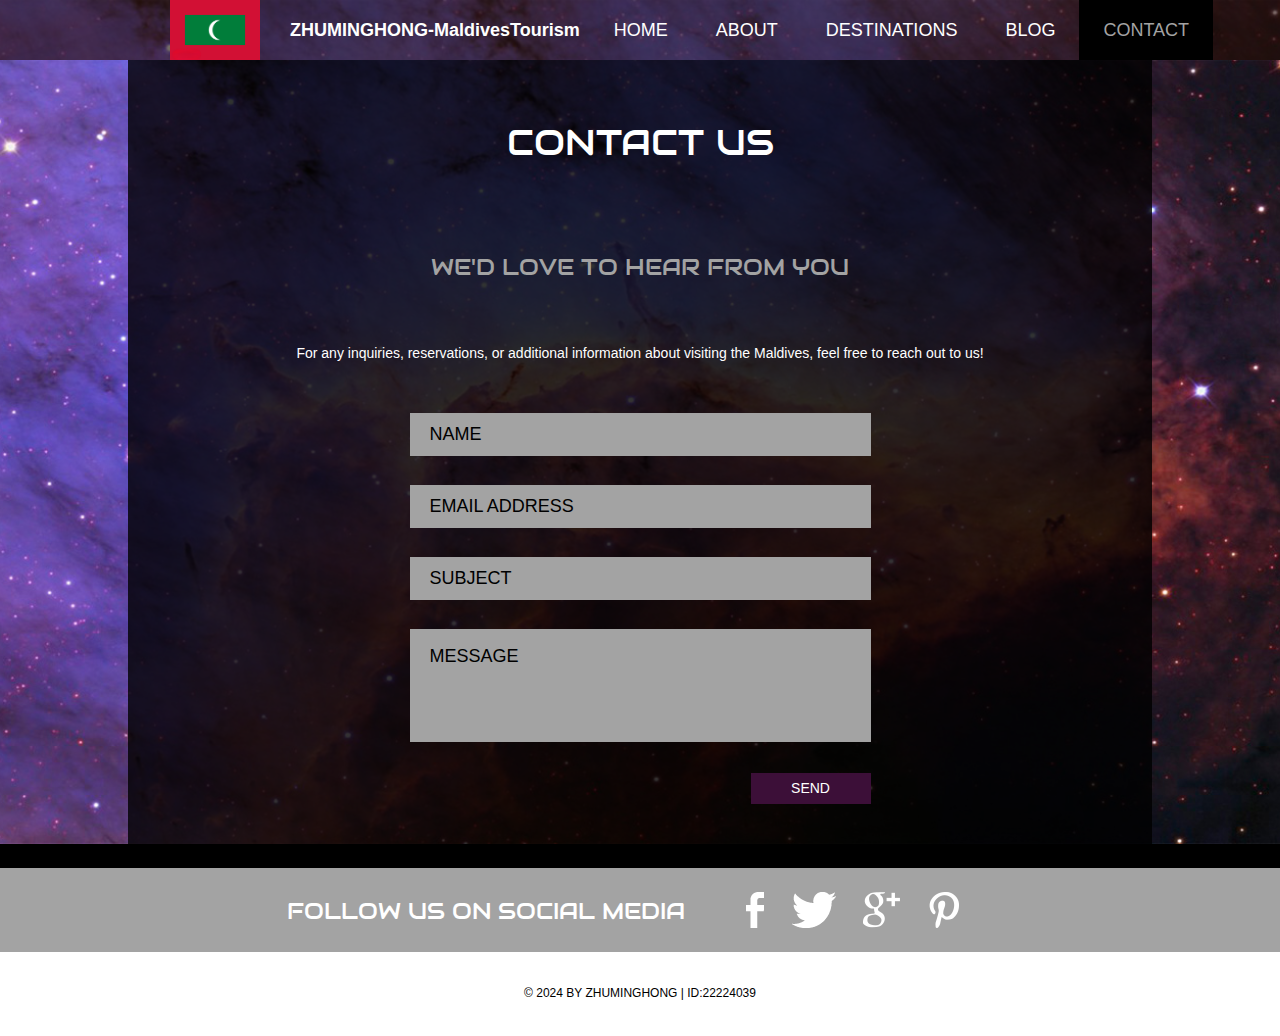
<file: contact.html>
<!doctype html>
<html>
<head>
	<meta charset="UTF-8">
	<meta name="viewport" content="width=device-width, initial-scale=1.0">
	<title>Contact - Maldives Tourism Website</title>
	<link rel="stylesheet" href="css/style.css" type="text/css">
	<link rel="stylesheet" type="text/css" href="css/mobile.css">
	<script src="js/mobile.js" type="text/javascript"></script>
</head>
<body>
	<div id="page">
		<div id="header">
			<div>
				<a href="index.html" class="logo"><img src="images/logo.png" alt="Maldives Tourism"></a>
				<div class="header-text">
					ZHUMINGHONG-MaldivesTourism
				</div>
				<ul id="navigation">
					<li>
						<a href="index.html">Home</a>
					</li>
					<li>
						<a href="about.html">About</a>
					</li>
					<li class="menu">
						<a href="projects.html">Destinations</a>
						<ul class="primary">
							<li>
								<a href="proj1.html">Resorts</a>
							</li>
						</ul>
					</li>
					<li class="menu">
						<a href="blog.html">Blog</a>
						<ul class="secondary">
							<li>
								<a href="singlepost.html">Single Post</a>
							</li>
						</ul>
					</li>
					<li class="selected">
						<a href="contact.html">Contact</a>
					</li>
				</ul>
			</div>
		</div>
		<div id="body">
			<div class="header">
				<div class="contact">
					<h1>Contact Us</h1>
					<h2>We'd Love to Hear From You</h2>
					<p>For any inquiries, reservations, or additional information about visiting the Maldives, feel free to reach out to us!</p>
					<form action="index.html">
						<input type="text" name="Name" value="Name" onblur="this.value=!this.value?'Name':this.value;" onfocus="this.select()" onclick="this.value='';">
						<input type="text" name="Email Address" value="Email Address" onblur="this.value=!this.value?'Email Address':this.value;" onfocus="this.select()" onclick="this.value='';">
						<input type="text" name="Subject" value="Subject" onblur="this.value=!this.value?'Subject':this.value;" onfocus="this.select()" onclick="this.value='';">
						<textarea name="message" cols="50" rows="7">Message</textarea>
						<input type="submit" value="Send" id="submit">
					</form>
				</div>
			</div>
		</div>
		<div id="footer">
			<div class="connect">
				<div>
					<h1>FOLLOW US ON SOCIAL MEDIA</h1>
					<div>
						<a href="http://freewebsitetemplates.com/go/facebook/" class="facebook">Facebook</a>
						<a href="http://freewebsitetemplates.com/go/twitter/" class="twitter">Twitter</a>
						<a href="http://freewebsitetemplates.com/go/googleplus/" class="googleplus">Google Plus</a>
						<a href="http://pinterest.com/fwtemplates/" class="pinterest">Pinterest</a>
					</div>
				</div>
			</div>
			<div class="footnote">
				<div>
					<p>&copy; 2024 BY Zhuminghong | ID:22224039</p>
				</div>
			</div>
		</div>
	</div>
</body>
</html>
</file>
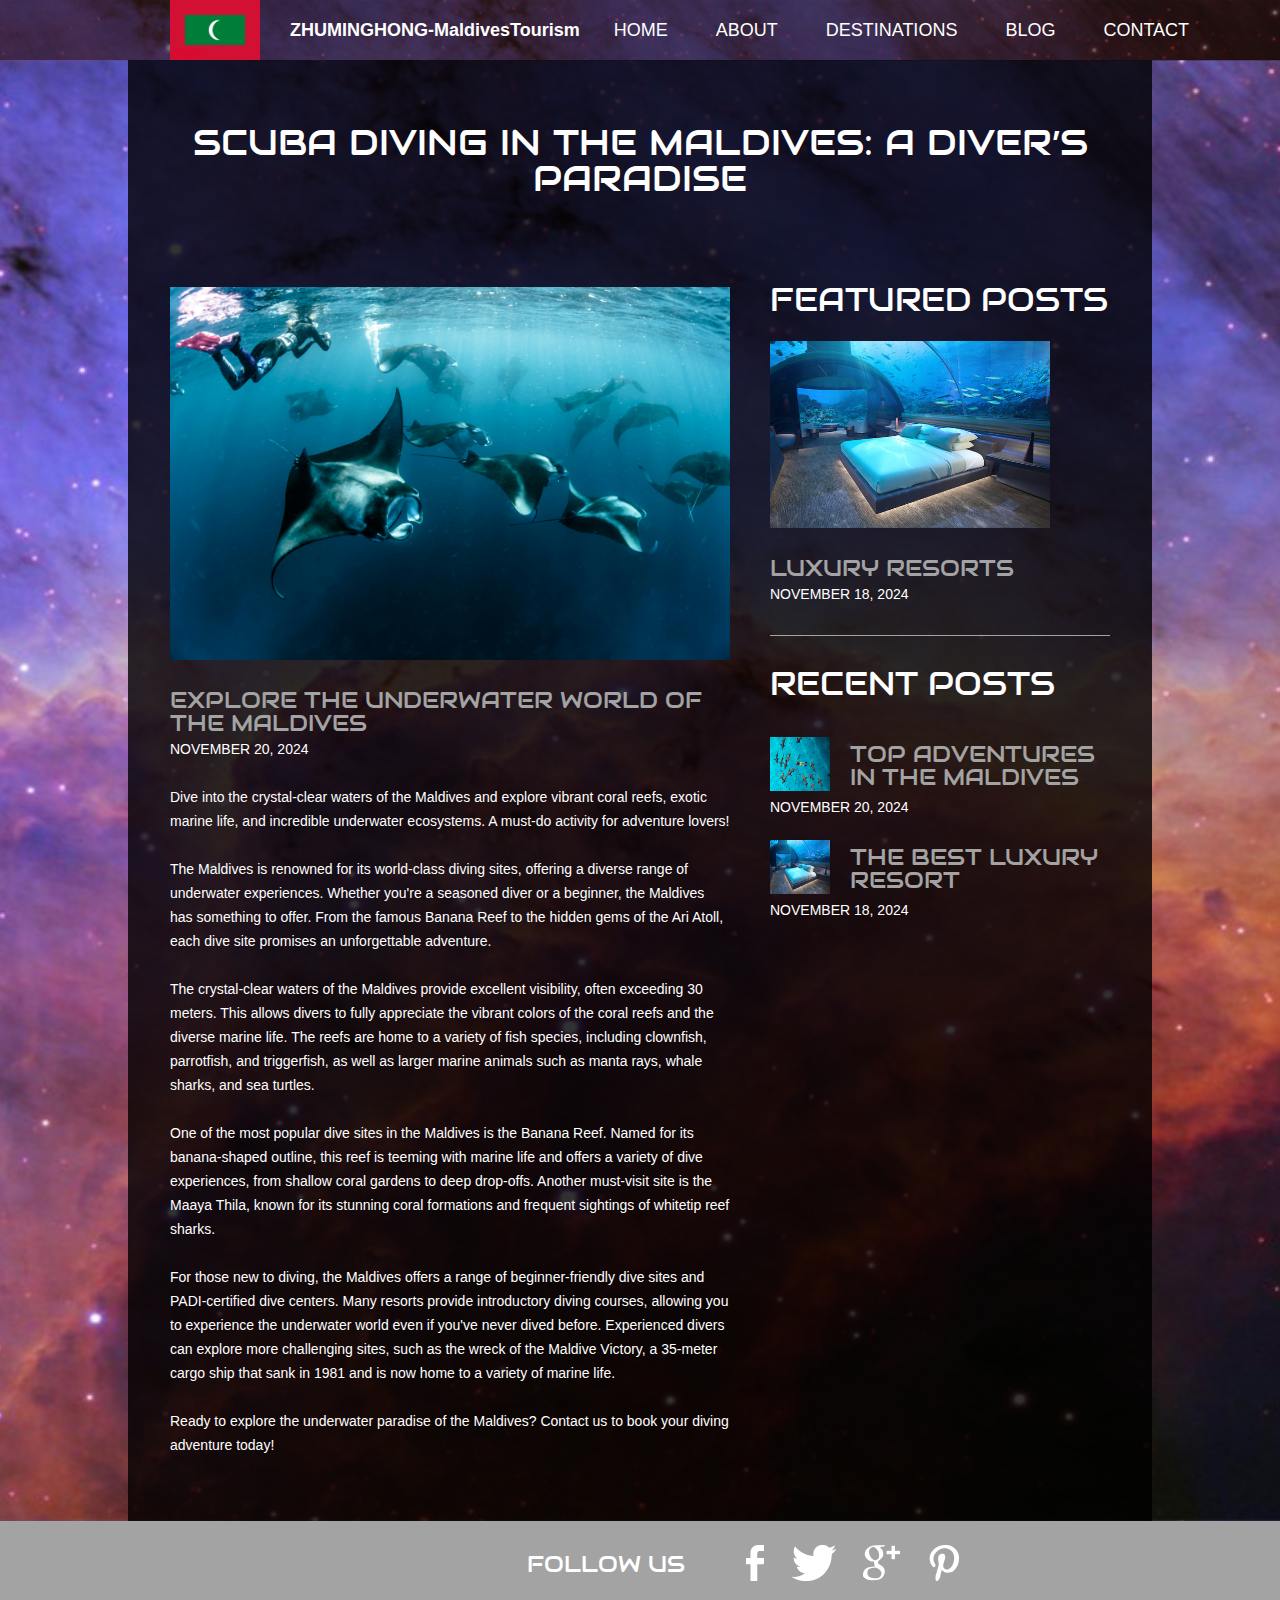
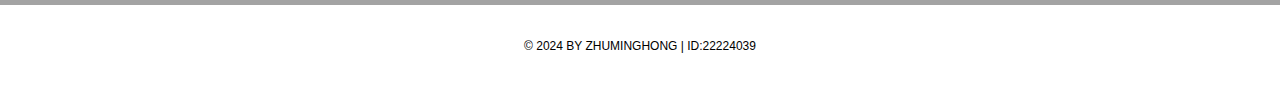
<file: diving.html>
<!doctype html>
<html>
<head>
	<meta charset="UTF-8">
	<meta name="viewport" content="width=device-width, initial-scale=1.0">
	<title>Scuba Diving in the Maldives - Maldives Tourism Website</title>
	<link rel="stylesheet" href="css/style.css" type="text/css">
	<link rel="stylesheet" type="text/css" href="css/mobile.css">
	<script src="js/mobile.js" type="text/javascript"></script>
</head>
<body>
	<div id="page">
		<div id="header">
			<div>
				<a href="index.html" class="logo"><img src="images/logo.png" alt="Maldives Tourism Logo"></a>
				<div class="header-text">
					ZHUMINGHONG-MaldivesTourism
				</div>
				<ul id="navigation">
					<li>
						<a href="index.html">Home</a>
					</li>
					<li>
						<a href="about.html">About</a>
					</li>
					<li class="menu">
						<a href="projects.html">Destinations</a>
						<ul class="primary">
							<li>
								<a href="proj1.html">Island Resorts</a>
							</li>
						</ul>
					</li>
					<li class="menu">
						<a href="blog.html">Blog</a>
						<ul class="secondary selected">
							<li>
								<a href="singlepost.html">Single Post</a>
							</li>
						</ul>
					</li>
					<li>
						<a href="contact.html">Contact</a>
					</li>
				</ul>
			</div>
		</div>
		<div id="body">
			<div class="header">
				<div>
					<h1>Scuba Diving in the Maldives: A Diver’s Paradise</h1>
					<div class="article">
						<img src="images/maldives-diving.jpg" alt="Scuba Diving in Maldives">
						<h1>Explore the Underwater World of the Maldives</h1>
						<span>November 20, 2024</span>
						<p>Dive into the crystal-clear waters of the Maldives and explore vibrant coral reefs, exotic marine life, and incredible underwater ecosystems. A must-do activity for adventure lovers!</p>
						<p>The Maldives is renowned for its world-class diving sites, offering a diverse range of underwater experiences. Whether you're a seasoned diver or a beginner, the Maldives has something to offer. From the famous Banana Reef to the hidden gems of the Ari Atoll, each dive site promises an unforgettable adventure.</p>
						<p>The crystal-clear waters of the Maldives provide excellent visibility, often exceeding 30 meters. This allows divers to fully appreciate the vibrant colors of the coral reefs and the diverse marine life. The reefs are home to a variety of fish species, including clownfish, parrotfish, and triggerfish, as well as larger marine animals such as manta rays, whale sharks, and sea turtles.</p>
						<p>One of the most popular dive sites in the Maldives is the Banana Reef. Named for its banana-shaped outline, this reef is teeming with marine life and offers a variety of dive experiences, from shallow coral gardens to deep drop-offs. Another must-visit site is the Maaya Thila, known for its stunning coral formations and frequent sightings of whitetip reef sharks.</p>
						<p>For those new to diving, the Maldives offers a range of beginner-friendly dive sites and PADI-certified dive centers. Many resorts provide introductory diving courses, allowing you to experience the underwater world even if you've never dived before. Experienced divers can explore more challenging sites, such as the wreck of the Maldive Victory, a 35-meter cargo ship that sank in 1981 and is now home to a variety of marine life.</p>
						<p>Ready to explore the underwater paradise of the Maldives? Contact us to book your diving adventure today!</p>
					</div>
					<div class="sidebar">
						<ul>
							<li>
								<h1>Featured Posts</h1>
								<a href="singlepost.html"><img src="images/maldives-resort.jpg" alt="Maldives Resort"></a>
								<h2>Luxury Resorts</h2>
								<span>November 18, 2024</span>
							</li>
							<li>
								<h1>Recent Posts</h1>
								<ul>
									<li>
										<a href="diving.html"><img src="images/maldives-adventure.jpg" alt="Maldives Adventure"></a>
										<h2>Top Adventures in the Maldives</h1>
										<span>November 20, 2024</span>
									</li>
									<li>
										<a href="singlepost.html"><img src="images/maldives-resort.jpg" alt="Luxury Resort"></a>
										<h2>The Best Luxury Resort</h1>
										<span>November 18, 2024</span>
									</li>
								</ul>
							</li>
						</ul>
					</div>
				</div>
			</div>
		</div>
		<div id="footer">
			<div class="connect">
				<div>
					<h1>Follow Us</h1>
					<div>
						<a href="http://facebook.com/maldivestourism" class="facebook">facebook</a>
						<a href="http://twitter.com/maldivestourism" class="twitter">twitter</a>
						<a href="http://googleplus.com/maldivestourism" class="googleplus">googleplus</a>
						<a href="http://pinterest.com/maldivestourism" class="pinterest">pinterest</a>
					</div>
				</div>
			</div>
			<div class="footnote">
				<div>
					<p>&copy; 2024 BY Zhuminghong | ID:22224039</p>
				</div>
			</div>
		</div>
	</div>
</body>
</html>
</file>
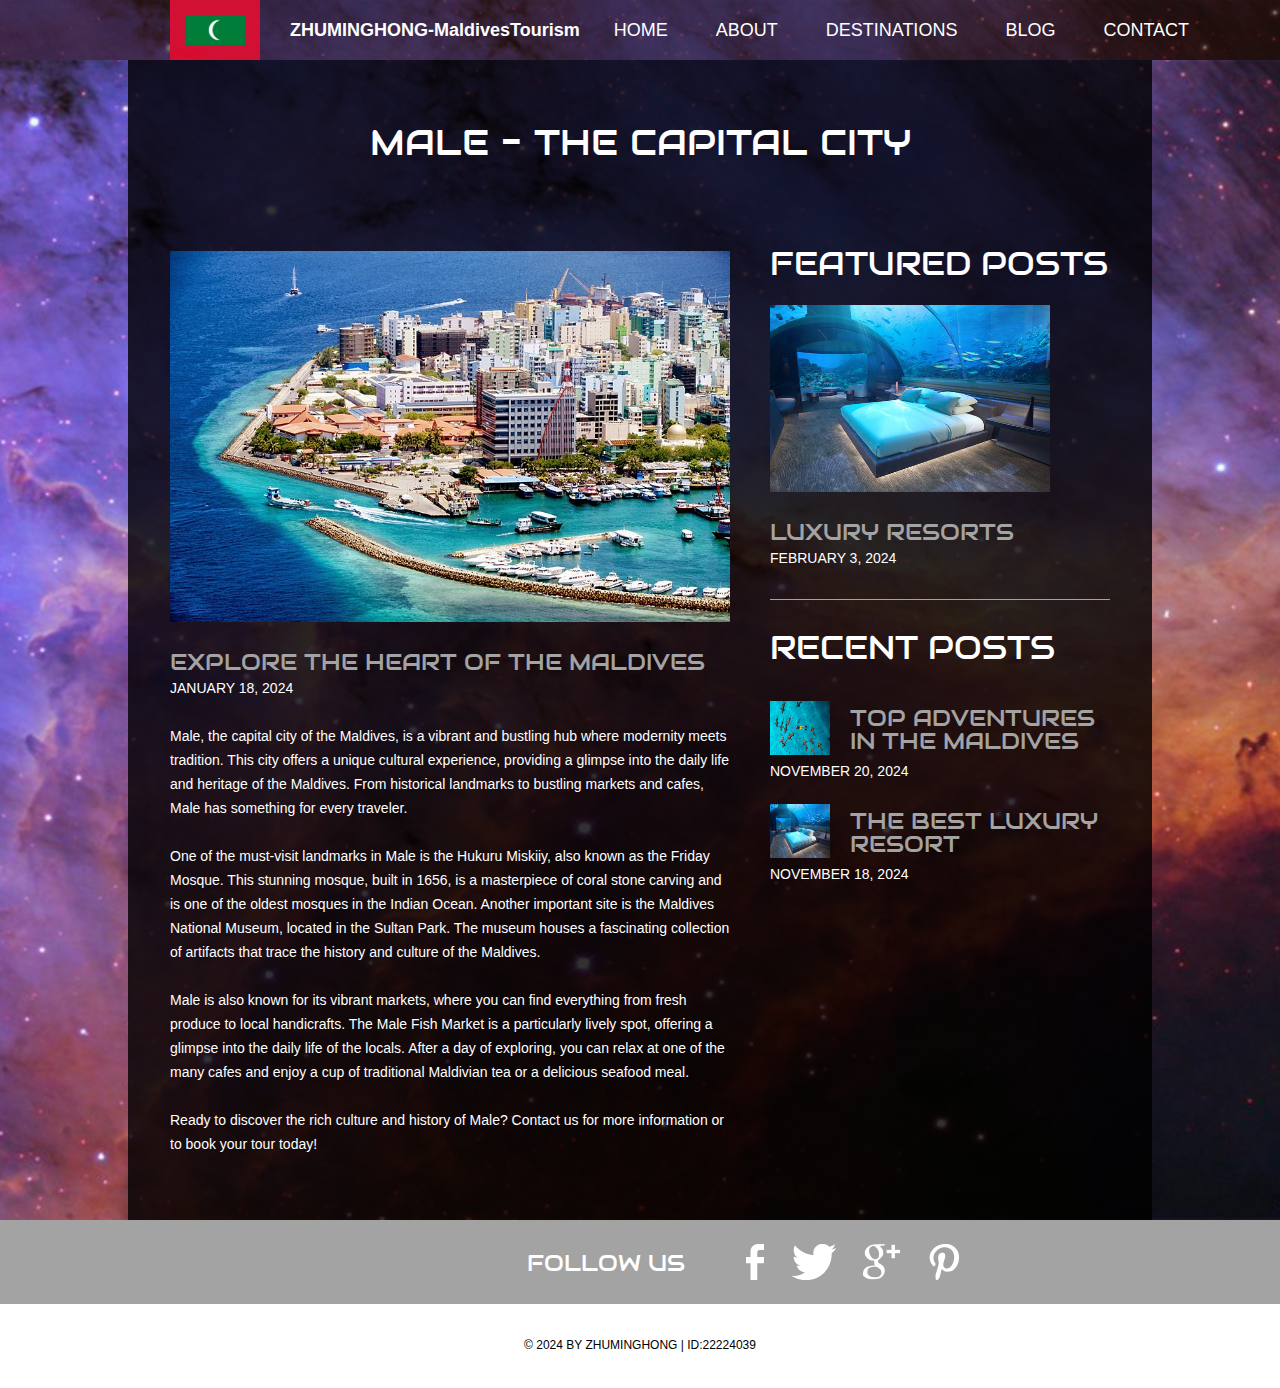
<file: male.html>
<!doctype html>
<html>
<head>
	<meta charset="UTF-8">
	<meta name="viewport" content="width=device-width, initial-scale=1.0">
	<title>Male - The Capital City - Maldives Tourism Website</title>
	<link rel="stylesheet" href="css/style.css" type="text/css">
	<link rel="stylesheet" type="text/css" href="css/mobile.css">
	<script src="js/mobile.js" type="text/javascript"></script>
</head>
<body>
	<div id="page">
		<div id="header">
			<div>
				<a href="index.html" class="logo"><img src="images/logo.png" alt="Maldives Tourism Logo"></a>
				<div class="header-text">
					ZHUMINGHONG-MaldivesTourism
				</div>
				<ul id="navigation">
					<li>
						<a href="index.html">Home</a>
					</li>
					<li>
						<a href="about.html">About</a>
					</li>
					<li class="menu">
						<a href="projects.html">Destinations</a>
						<ul class="primary selected">
							<li>
								<a href="proj1.html">Male - The Capital City</a>
							</li>
						</ul>
					</li>
					<li class="menu">
						<a href="blog.html">Blog</a>
						<ul class="secondary">
							<li>
								<a href="singlepost.html">Single Post</a>
							</li>
						</ul>
					</li>
					<li>
						<a href="contact.html">Contact</a>
					</li>
				</ul>
			</div>
		</div>
		<div id="body">
			<div class="header">
				<div>
					<h1>Male - The Capital City</h1>
					<div class="article">
						<img src="images/maldives-male.jpg" alt="Male - The Capital City">
						<h1>Explore the Heart of the Maldives</h1>
						<span>JANUARY 18, 2024</span>
						<p>Male, the capital city of the Maldives, is a vibrant and bustling hub where modernity meets tradition. This city offers a unique cultural experience, providing a glimpse into the daily life and heritage of the Maldives. From historical landmarks to bustling markets and cafes, Male has something for every traveler.</p>
						<p>One of the must-visit landmarks in Male is the Hukuru Miskiiy, also known as the Friday Mosque. This stunning mosque, built in 1656, is a masterpiece of coral stone carving and is one of the oldest mosques in the Indian Ocean. Another important site is the Maldives National Museum, located in the Sultan Park. The museum houses a fascinating collection of artifacts that trace the history and culture of the Maldives.</p>
						<p>Male is also known for its vibrant markets, where you can find everything from fresh produce to local handicrafts. The Male Fish Market is a particularly lively spot, offering a glimpse into the daily life of the locals. After a day of exploring, you can relax at one of the many cafes and enjoy a cup of traditional Maldivian tea or a delicious seafood meal.</p>
						<p>Ready to discover the rich culture and history of Male? Contact us for more information or to book your tour today!</p>
					</div>
					<div class="sidebar">
						<ul>
							<li>
								<h1>Featured Posts</h1>
								<a href="singlepost.html"><img src="images/maldives-resort.jpg" alt="Maldives Resort"></a>
								<h2>Luxury Resorts</h2>
								<span>FEBRUARY 3, 2024</span>
							</li>
							<li>
								<h1>Recent Posts</h1>
								<ul>
									<li>
										<a href="diving.html"><img src="images/maldives-adventure.jpg" alt="Maldives Adventure"></a>
										<h2>Top Adventures in the Maldives</h1>
										<span>November 20, 2024</span>
									</li>
									<li>
										<a href="singlepost.html"><img src="images/maldives-resort.jpg" alt="Luxury Resort"></a>
										<h2>The Best Luxury Resort</h1>
										<span>November 18, 2024</span>
									</li>
								</ul>
							</li>
						</ul>
					</div>
				</div>
			</div>
		</div>
		<div id="footer">
			<div class="connect">
				<div>
					<h1>Follow Us</h1>
					<div>
						<a href="http://facebook.com/maldivestourism" class="facebook">facebook</a>
						<a href="http://twitter.com/maldivestourism" class="twitter">twitter</a>
						<a href="http://googleplus.com/maldivestourism" class="googleplus">googleplus</a>
						<a href="http://pinterest.com/maldivestourism" class="pinterest">pinterest</a>
					</div>
				</div>
			</div>
			<div class="footnote">
				<div>
					<p>&copy; 2024 BY Zhuminghong | ID:22224039</p>
				</div>
			</div>
		</div>
	</div>
</body>
</html>
</file>
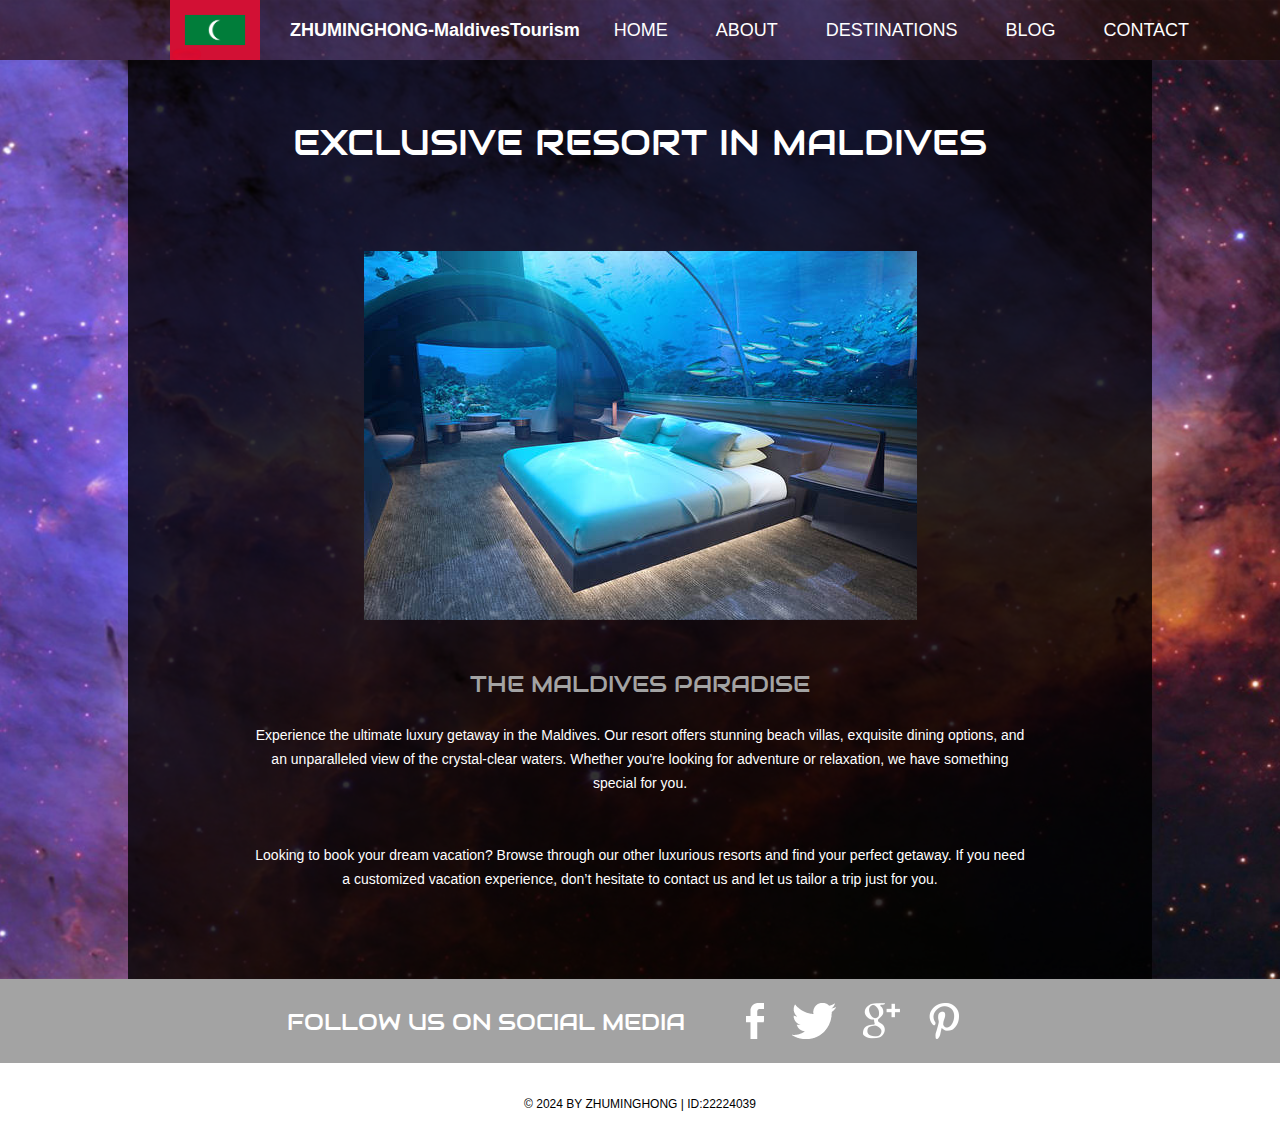
<file: proj1.html>
<!doctype html>
<html>
<head>
	<meta charset="UTF-8">
	<meta name="viewport" content="width=device-width, initial-scale=1.0">
	<title>Resort in Maldives - Maldives Tourism Website</title>
	<link rel="stylesheet" href="css/style.css" type="text/css">
	<link rel="stylesheet" type="text/css" href="css/mobile.css">
	<script src="js/mobile.js" type="text/javascript"></script>
</head>
<body>
	<div id="page">
		<div id="header">
			<div>
				<a href="index.html" class="logo"><img src="images/logo.png" alt="Maldives Tourism"></a>
				<div class="header-text">
					ZHUMINGHONG-MaldivesTourism
				</div>
				<ul id="navigation">
					<li>
						<a href="index.html">Home</a>
					</li>
					<li>
						<a href="about.html">About</a>
					</li>
					<li class="menu">
						<a href="projects.html">Destinations</a>
						<ul class="primary selected">
							<li>
								<a href="proj1.html">Resort in Maldives</a>
							</li>
						</ul>
					</li>
					<li class="menu">
						<a href="blog.html">Blog</a>
						<ul class="secondary">
							<li>
								<a href="singlepost.html">Single Post</a>
							</li>
						</ul>
					</li>
					<li>
						<a href="contact.html">Contact</a>
					</li>
				</ul>
			</div>
		</div>
		<div id="body">
			<div class="header">
				<div>
					<h1>Exclusive Resort in Maldives</h1>
					<img src="images/maldives-resort.jpg" alt="Maldives Resort">
					<h2>THE MALDIVES PARADISE</h2>
					<p>Experience the ultimate luxury getaway in the Maldives. Our resort offers stunning beach villas, exquisite dining options, and an unparalleled view of the crystal-clear waters. Whether you're looking for adventure or relaxation, we have something special for you.</p>
					<p>Looking to book your dream vacation? Browse through our other luxurious resorts and find your perfect getaway. If you need a customized vacation experience, don’t hesitate to contact us and let us tailor a trip just for you.</p>
				</div>
			</div>
		</div>
		<div id="footer">
			<div class="connect">
				<div>
					<h1>FOLLOW US ON SOCIAL MEDIA</h1>
					<div>
						<a href="http://freewebsitetemplates.com/go/facebook/" class="facebook">Facebook</a>
						<a href="http://freewebsitetemplates.com/go/twitter/" class="twitter">Twitter</a>
						<a href="http://freewebsitetemplates.com/go/googleplus/" class="googleplus">Google Plus</a>
						<a href="http://pinterest.com/fwtemplates/" class="pinterest">Pinterest</a>
					</div>
				</div>
			</div>
			<div class="footnote">
				<div>
					<p>&copy; 2024 BY Zhuminghong | ID:22224039</p>
				</div>
			</div>
		</div>
	</div>
</body>
</html>
</file>
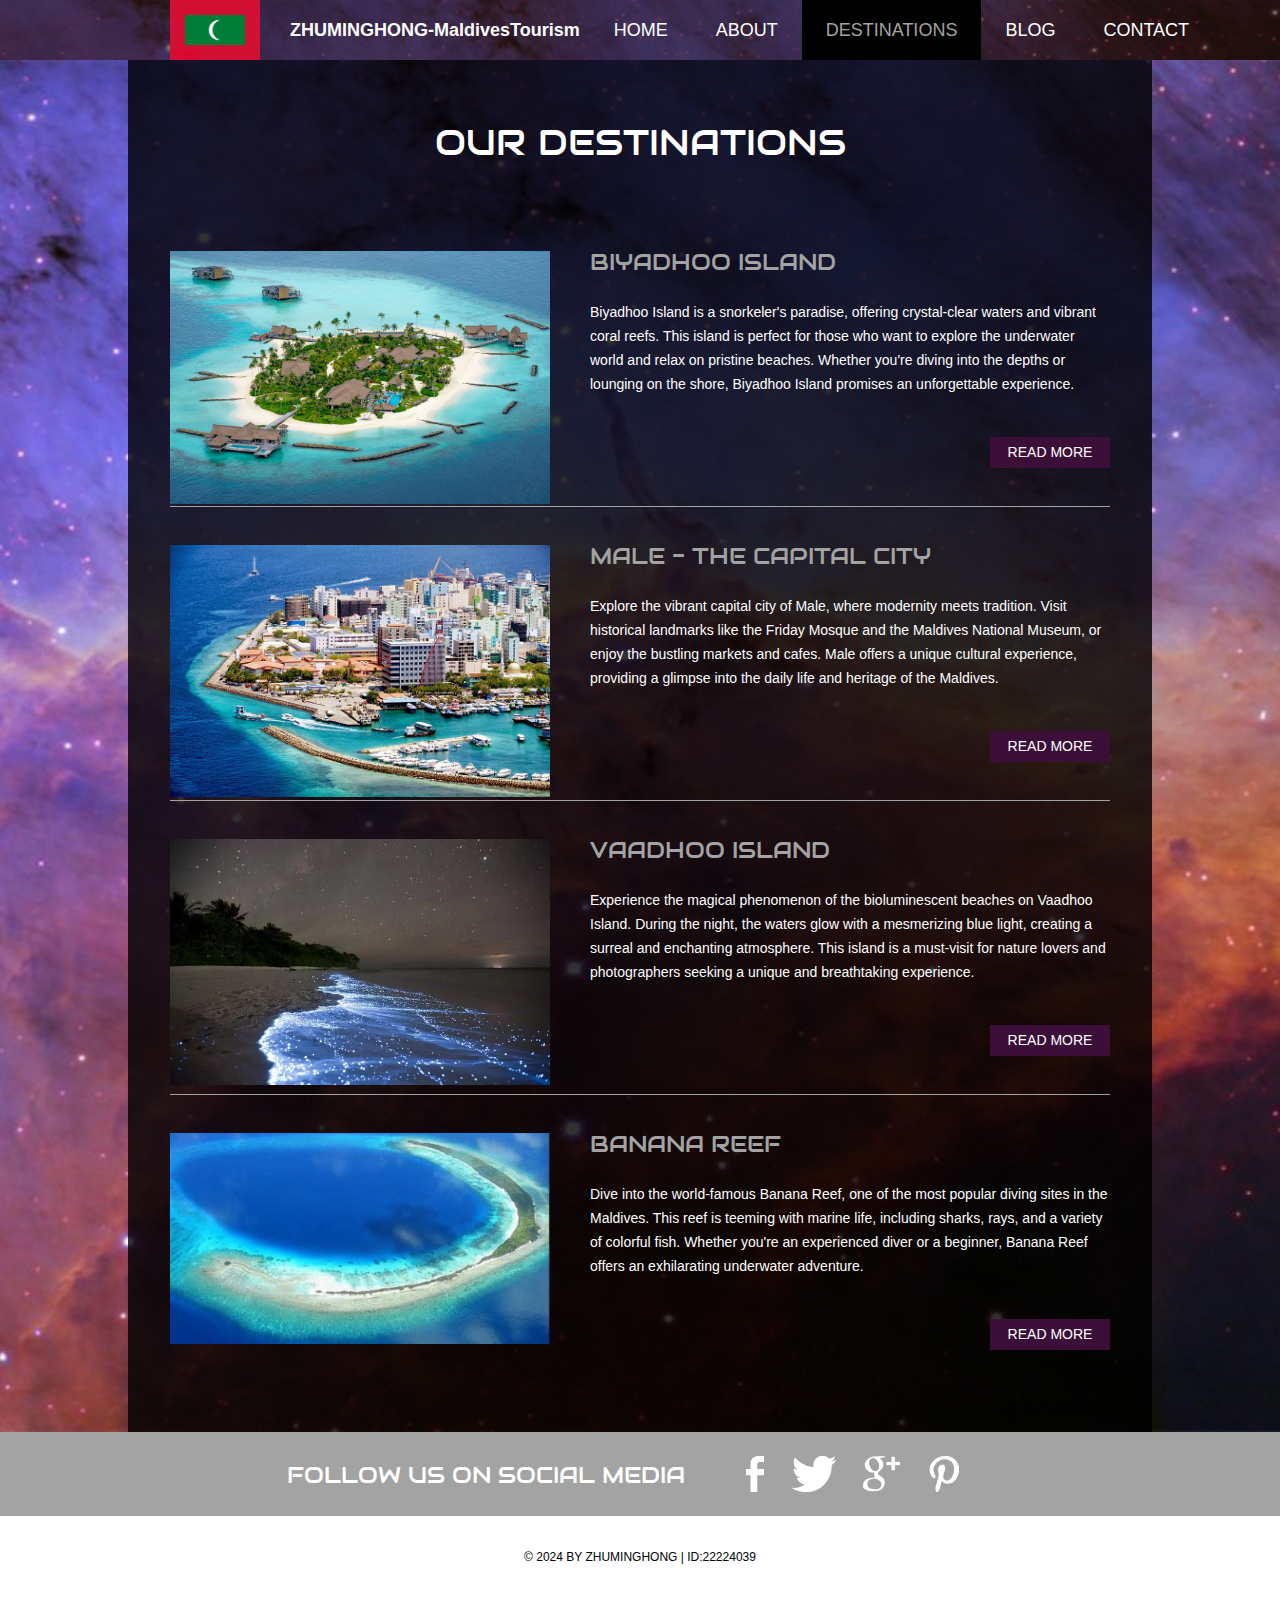
<file: projects.html>
<!doctype html>
<html>
<head>
	<meta charset="UTF-8">
	<meta name="viewport" content="width=device-width, initial-scale=1.0">
	<title>Destinations - Maldives Tourism Website</title>
	<link rel="stylesheet" href="css/style.css" type="text/css">
	<link rel="stylesheet" type="text/css" href="css/mobile.css">
	<script src="js/mobile.js" type="text/javascript"></script>
</head>
<body>
	<div id="page">
		<div id="header">
			<div>
				<a href="index.html" class="logo"><img src="images/logo.png" alt="Maldives Tourism"></a>
				<div class="header-text">
					ZHUMINGHONG-MaldivesTourism
				</div>
				<ul id="navigation">
					<li>
						<a href="index.html">Home</a>
					</li>
					<li>
						<a href="about.html">About</a>
					</li>
					<li class="menu selected">
						<a href="projects.html">Destinations</a>
						<ul class="primary">
							<li>
								<a href="proj1.html">Luxury Resorts</a>
							</li>
						</ul>
					</li>
					<li class="menu">
						<a href="blog.html">Blog</a>
						<ul class="secondary">
							<li>
								<a href="singlepost.html">Single Post</a>
							</li>
						</ul>
					</li>
					<li>
						<a href="contact.html">Contact</a>
					</li>
				</ul>
			</div>
		</div>
		<div id="body">
			<div class="header">
				<div>
					<h1>Our Destinations</h1>
					<ul>
						<li>
							<a href="biyadhoo.html"><img src="images/maldives-biyadhoo-island.jpg" alt="Biyadhoo Island"></a>
							<div>
								<h1>BIYADHOO ISLAND</h1>
								<p>Biyadhoo Island is a snorkeler's paradise, offering crystal-clear waters and vibrant coral reefs. This island is perfect for those who want to explore the underwater world and relax on pristine beaches. Whether you're diving into the depths or lounging on the shore, Biyadhoo Island promises an unforgettable experience.</p>
								<a href="biyadhoo.html" class="more">Read More</a>
							</div>
						</li>
						<li>
							<a href="male.html"><img src="images/maldives-male.jpg" alt="Male"></a>
							<div>
								<h1>MALE - THE CAPITAL CITY</h1>
								<p>Explore the vibrant capital city of Male, where modernity meets tradition. Visit historical landmarks like the Friday Mosque and the Maldives National Museum, or enjoy the bustling markets and cafes. Male offers a unique cultural experience, providing a glimpse into the daily life and heritage of the Maldives.</p>
								<a href="male.html" class="more">Read More</a>
							</div>
						</li>
						<li>
							<a href="vaadhoo.html"><img src="images/maldives-vaadhoo-island.jpg" alt="Vaadhoo Island"></a>
							<div>
								<h1>VAADHOO ISLAND</h1>
								<p>Experience the magical phenomenon of the bioluminescent beaches on Vaadhoo Island. During the night, the waters glow with a mesmerizing blue light, creating a surreal and enchanting atmosphere. This island is a must-visit for nature lovers and photographers seeking a unique and breathtaking experience.</p>
								<a href="vaadhoo.html" class="more">Read More</a>
							</div>
						</li>
						<li>
							<a href="banana_reef.html"><img src="images/maldives-banana-reef.jpg" alt="Banana Reef"></a>
							<div>
								<h1>BANANA REEF</h1>
								<p>Dive into the world-famous Banana Reef, one of the most popular diving sites in the Maldives. This reef is teeming with marine life, including sharks, rays, and a variety of colorful fish. Whether you're an experienced diver or a beginner, Banana Reef offers an exhilarating underwater adventure.</p>
								<a href="banana_reef.html" class="more">Read More</a>
							</div>
						</li>
					</ul>
				</div>
			</div>
		</div>
		<div id="footer">
			<div class="connect">
				<div>
					<h1>FOLLOW US ON SOCIAL MEDIA</h1>
					<div>
						<a href="http://freewebsitetemplates.com/go/facebook/" class="facebook">Facebook</a>
						<a href="http://freewebsitetemplates.com/go/twitter/" class="twitter">Twitter</a>
						<a href="http://freewebsitetemplates.com/go/googleplus/" class="googleplus">Google Plus</a>
						<a href="http://pinterest.com/fwtemplates/" class="pinterest">Pinterest</a>
					</div>
				</div>
			</div>
			<div class="footnote">
				<div>
					<p>&copy; 2024 BY Zhuminghong | ID:22224039</p>
				</div>
			</div>
		</div>
	</div>
</body>
</html>
</file>
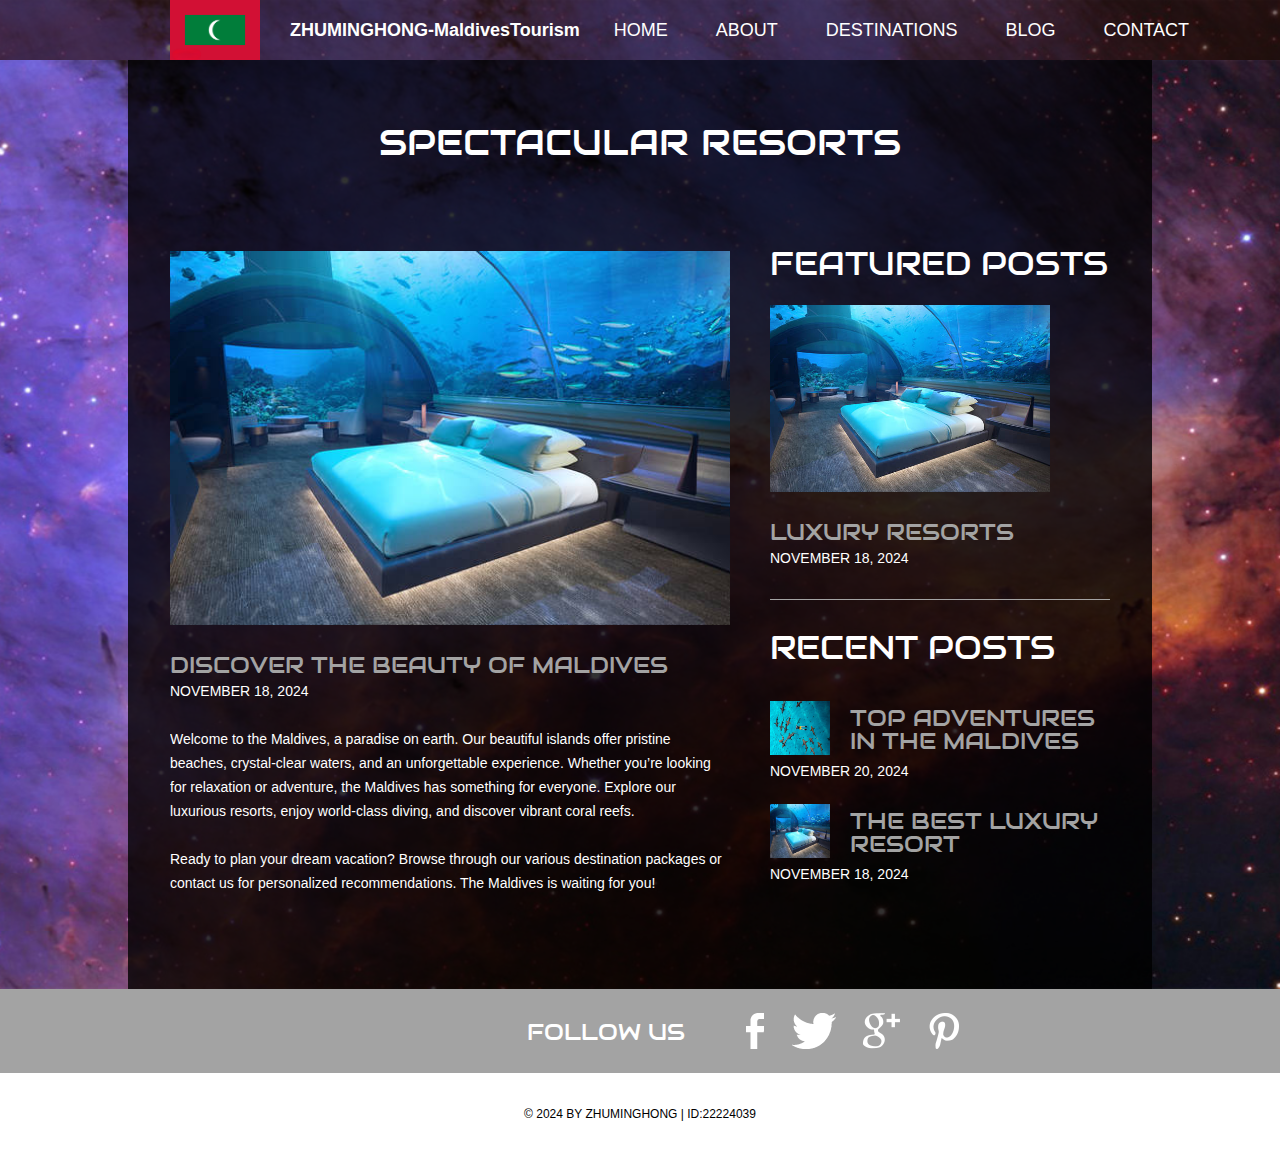
<file: singlepost.html>
<!doctype html>
<html>
<head>
	<meta charset="UTF-8">
	<meta name="viewport" content="width=device-width, initial-scale=1.0">
	<title>Single Post - Maldives Tourism Website</title>
	<link rel="stylesheet" href="css/style.css" type="text/css">
	<link rel="stylesheet" type="text/css" href="css/mobile.css">
	<script src="js/mobile.js" type="text/javascript"></script>
</head>
<body>
	<div id="page">
		<div id="header">
			<div>
				<a href="index.html" class="logo"><img src="images/logo.png" alt="Maldives Tourism Logo"></a>
				<div class="header-text">
					ZHUMINGHONG-MaldivesTourism
				</div>
				<ul id="navigation">
					<li>
						<a href="index.html">Home</a>
					</li>
					<li>
						<a href="about.html">About</a>
					</li>
					<li class="menu">
						<a href="projects.html">Destinations</a>
						<ul class="primary">
							<li>
								<a href="proj1.html">Island Resorts</a>
							</li>
						</ul>
					</li>
					<li class="menu">
						<a href="blog.html">Blog</a>
						<ul class="secondary selected">
							<li>
								<a href="singlepost.html">Single Post</a>
							</li>
						</ul>
					</li>
					<li>
						<a href="contact.html">Contact</a>
					</li>
				</ul>
			</div>
		</div>
		<div id="body">
			<div class="header">
				<div>
					<h1>Spectacular Resorts</h1>
					<div class="article">
						<img src="images/maldives-resort.jpg" alt="Luxury Resort">
						<h1>Discover the Beauty of Maldives</h1>
						<span>November 18, 2024</span>
						<p>Welcome to the Maldives, a paradise on earth. Our beautiful islands offer pristine beaches, crystal-clear waters, and an unforgettable experience. Whether you’re looking for relaxation or adventure, the Maldives has something for everyone. Explore our luxurious resorts, enjoy world-class diving, and discover vibrant coral reefs.</p>
						<p>Ready to plan your dream vacation? Browse through our various destination packages or contact us for personalized recommendations. The Maldives is waiting for you!</p>
					</div>
					<div class="sidebar">
						<ul>
							<li>
								<h1>Featured Posts</h1>
								<a href="singlepost.html"><img src="images/maldives-resort.jpg" alt="Maldives Resort"></a>
								<h2>Luxury Resorts</h2>
								<span>November 18, 2024</span>
							</li>
							<li>
								<h1>Recent Posts</h1>
								<ul>
									<li>
										<a href="diving.html"><img src="images/maldives-adventure.jpg" alt="Maldives Adventure"></a>
										<h2>Top Adventures in the Maldives</h1>
										<span>November 20, 2024</span>
									</li>
									<li>
										<a href="singlepost.html"><img src="images/maldives-resort.jpg" alt="Luxury Resort"></a>
										<h2>The Best Luxury Resort</h1>
										<span>November 18, 2024</span>
									</li>
								</ul>
							</li>
						</ul>
					</div>
				</div>
			</div>
		</div>
		<div id="footer">
			<div class="connect">
				<div>
					<h1>Follow Us</h1>
					<div>
						<a href="http://facebook.com/maldivestourism" class="facebook">facebook</a>
						<a href="http://twitter.com/maldivestourism" class="twitter">twitter</a>
						<a href="http://googleplus.com/maldivestourism" class="googleplus">googleplus</a>
						<a href="http://pinterest.com/maldivestourism" class="pinterest">pinterest</a>
					</div>
				</div>
			</div>
			<div class="footnote">
				<div>
					<p>&copy; 2024 BY Zhuminghong | ID:22224039</p>
				</div>
			</div>
		</div>
	</div>
</body>
</html>
</file>
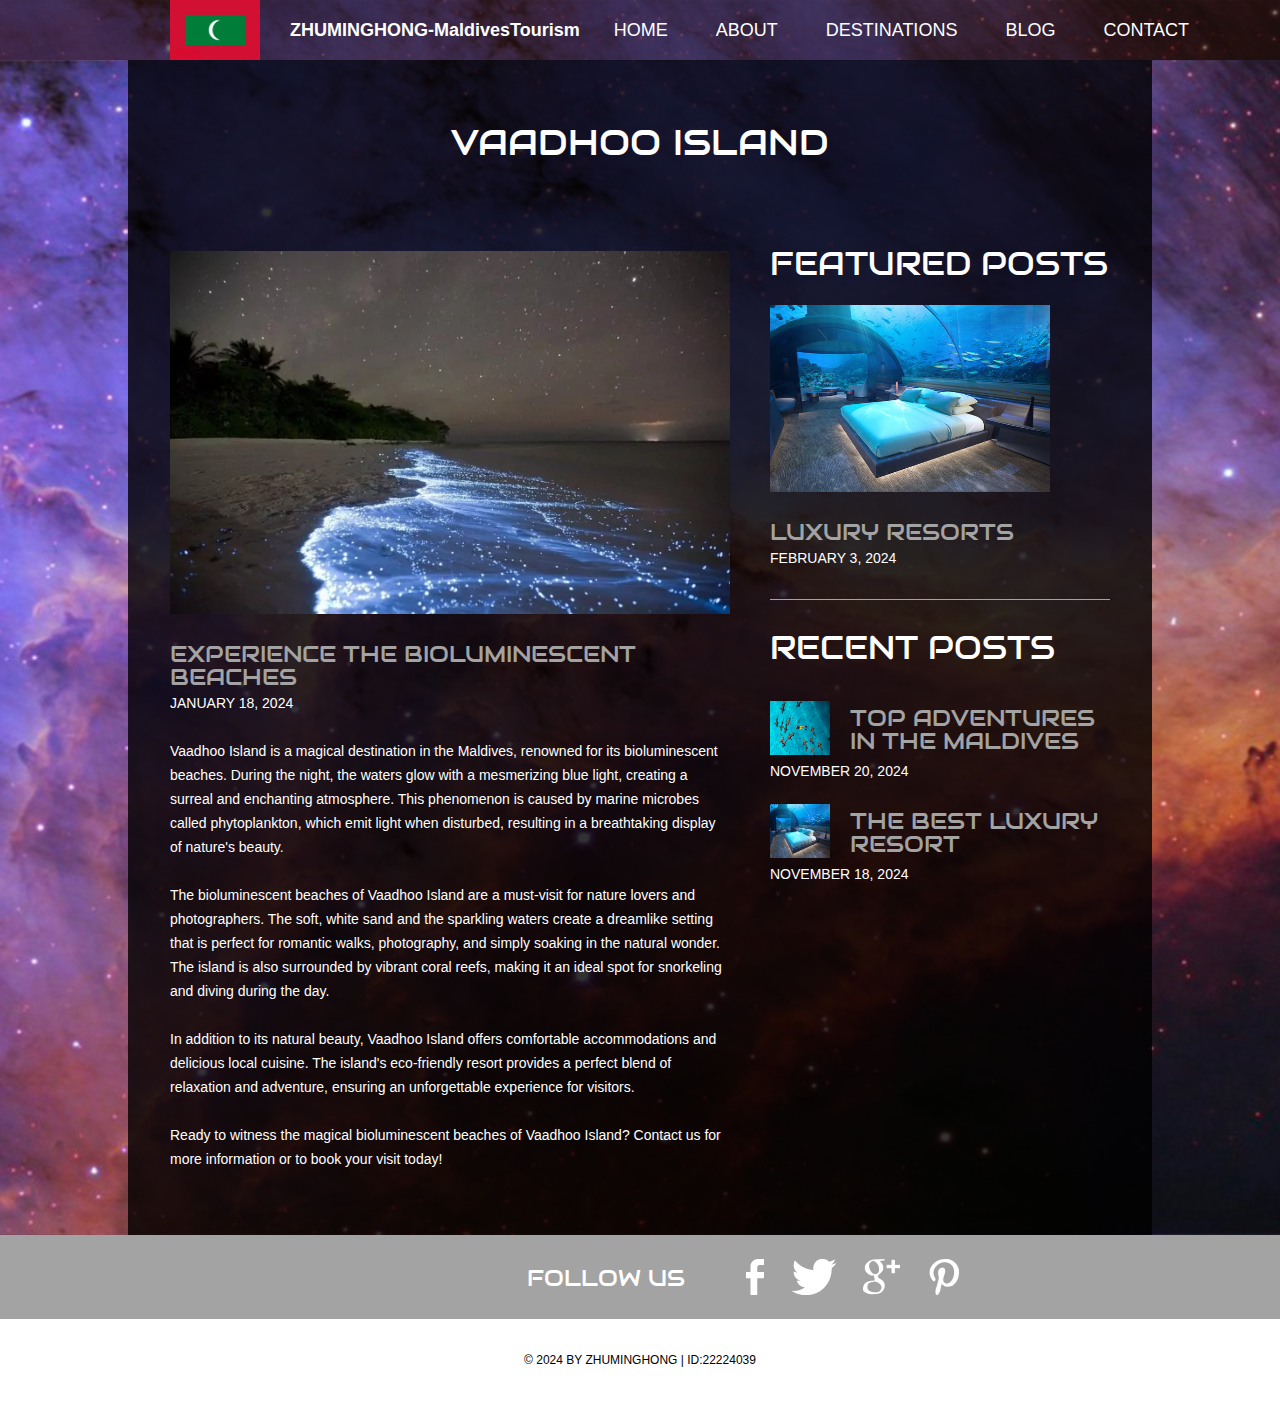
<file: vaadhoo.html>
<!doctype html>
<html>
<head>
	<meta charset="UTF-8">
	<meta name="viewport" content="width=device-width, initial-scale=1.0">
	<title>Vaadhoo Island - Maldives Tourism Website</title>
	<link rel="stylesheet" href="css/style.css" type="text/css">
	<link rel="stylesheet" type="text/css" href="css/mobile.css">
	<script src="js/mobile.js" type="text/javascript"></script>
</head>
<body>
	<div id="page">
		<div id="header">
			<div>
				<a href="index.html" class="logo"><img src="images/logo.png" alt="Maldives Tourism Logo"></a>
				<div class="header-text">
					ZHUMINGHONG-MaldivesTourism
				</div>
				<ul id="navigation">
					<li>
						<a href="index.html">Home</a>
					</li>
					<li>
						<a href="about.html">About</a>
					</li>
					<li class="menu">
						<a href="projects.html">Destinations</a>
						<ul class="primary selected">
							<li>
								<a href="proj1.html">Vaadhoo Island</a>
							</li>
						</ul>
					</li>
					<li class="menu">
						<a href="blog.html">Blog</a>
						<ul class="secondary">
							<li>
								<a href="singlepost.html">Single Post</a>
							</li>
						</ul>
					</li>
					<li>
						<a href="contact.html">Contact</a>
					</li>
				</ul>
			</div>
		</div>
		<div id="body">
			<div class="header">
				<div>
					<h1>Vaadhoo Island</h1>
					<div class="article">
						<img src="images/maldives-vaadhoo-island.jpg" alt="Vaadhoo Island">
						<h1>Experience the Bioluminescent Beaches</h1>
						<span>JANUARY 18, 2024</span>
						<p>Vaadhoo Island is a magical destination in the Maldives, renowned for its bioluminescent beaches. During the night, the waters glow with a mesmerizing blue light, creating a surreal and enchanting atmosphere. This phenomenon is caused by marine microbes called phytoplankton, which emit light when disturbed, resulting in a breathtaking display of nature's beauty.</p>
						<p>The bioluminescent beaches of Vaadhoo Island are a must-visit for nature lovers and photographers. The soft, white sand and the sparkling waters create a dreamlike setting that is perfect for romantic walks, photography, and simply soaking in the natural wonder. The island is also surrounded by vibrant coral reefs, making it an ideal spot for snorkeling and diving during the day.</p>
						<p>In addition to its natural beauty, Vaadhoo Island offers comfortable accommodations and delicious local cuisine. The island's eco-friendly resort provides a perfect blend of relaxation and adventure, ensuring an unforgettable experience for visitors.</p>
						<p>Ready to witness the magical bioluminescent beaches of Vaadhoo Island? Contact us for more information or to book your visit today!</p>
					</div>
					<div class="sidebar">
						<ul>
							<li>
								<h1>Featured Posts</h1>
								<a href="singlepost.html"><img src="images/maldives-resort.jpg" alt="Maldives Resort"></a>
								<h2>Luxury Resorts</h2>
								<span>FEBRUARY 3, 2024</span>
							</li>
							<li>
								<h1>Recent Posts</h1>
								<ul>
									<li>
										<a href="blog.html"><img src="images/maldives-adventure.jpg" alt="Maldives Adventure"></a>
										<h2>Top Adventures in the Maldives</h1>
										<span>November 20, 2024</span>
									</li>
									<li>
										<a href="blog.html"><img src="images/maldives-resort.jpg" alt="Luxury Resort"></a>
										<h2>The Best Luxury Resort</h1>
										<span>November 18, 2024</span>
									</li>
								</ul>
							</li>
						</ul>
					</div>
				</div>
			</div>
		</div>
		<div id="footer">
			<div class="connect">
				<div>
					<h1>Follow Us</h1>
					<div>
						<a href="http://facebook.com/maldivestourism" class="facebook">facebook</a>
						<a href="http://twitter.com/maldivestourism" class="twitter">twitter</a>
						<a href="http://googleplus.com/maldivestourism" class="googleplus">googleplus</a>
						<a href="http://pinterest.com/maldivestourism" class="pinterest">pinterest</a>
					</div>
				</div>
			</div>
			<div class="footnote">
				<div>
					<p>&copy; 2024 BY Zhuminghong | ID:22224039</p>
				</div>
			</div>
		</div>
	</div>
</body>
</html>
</file>
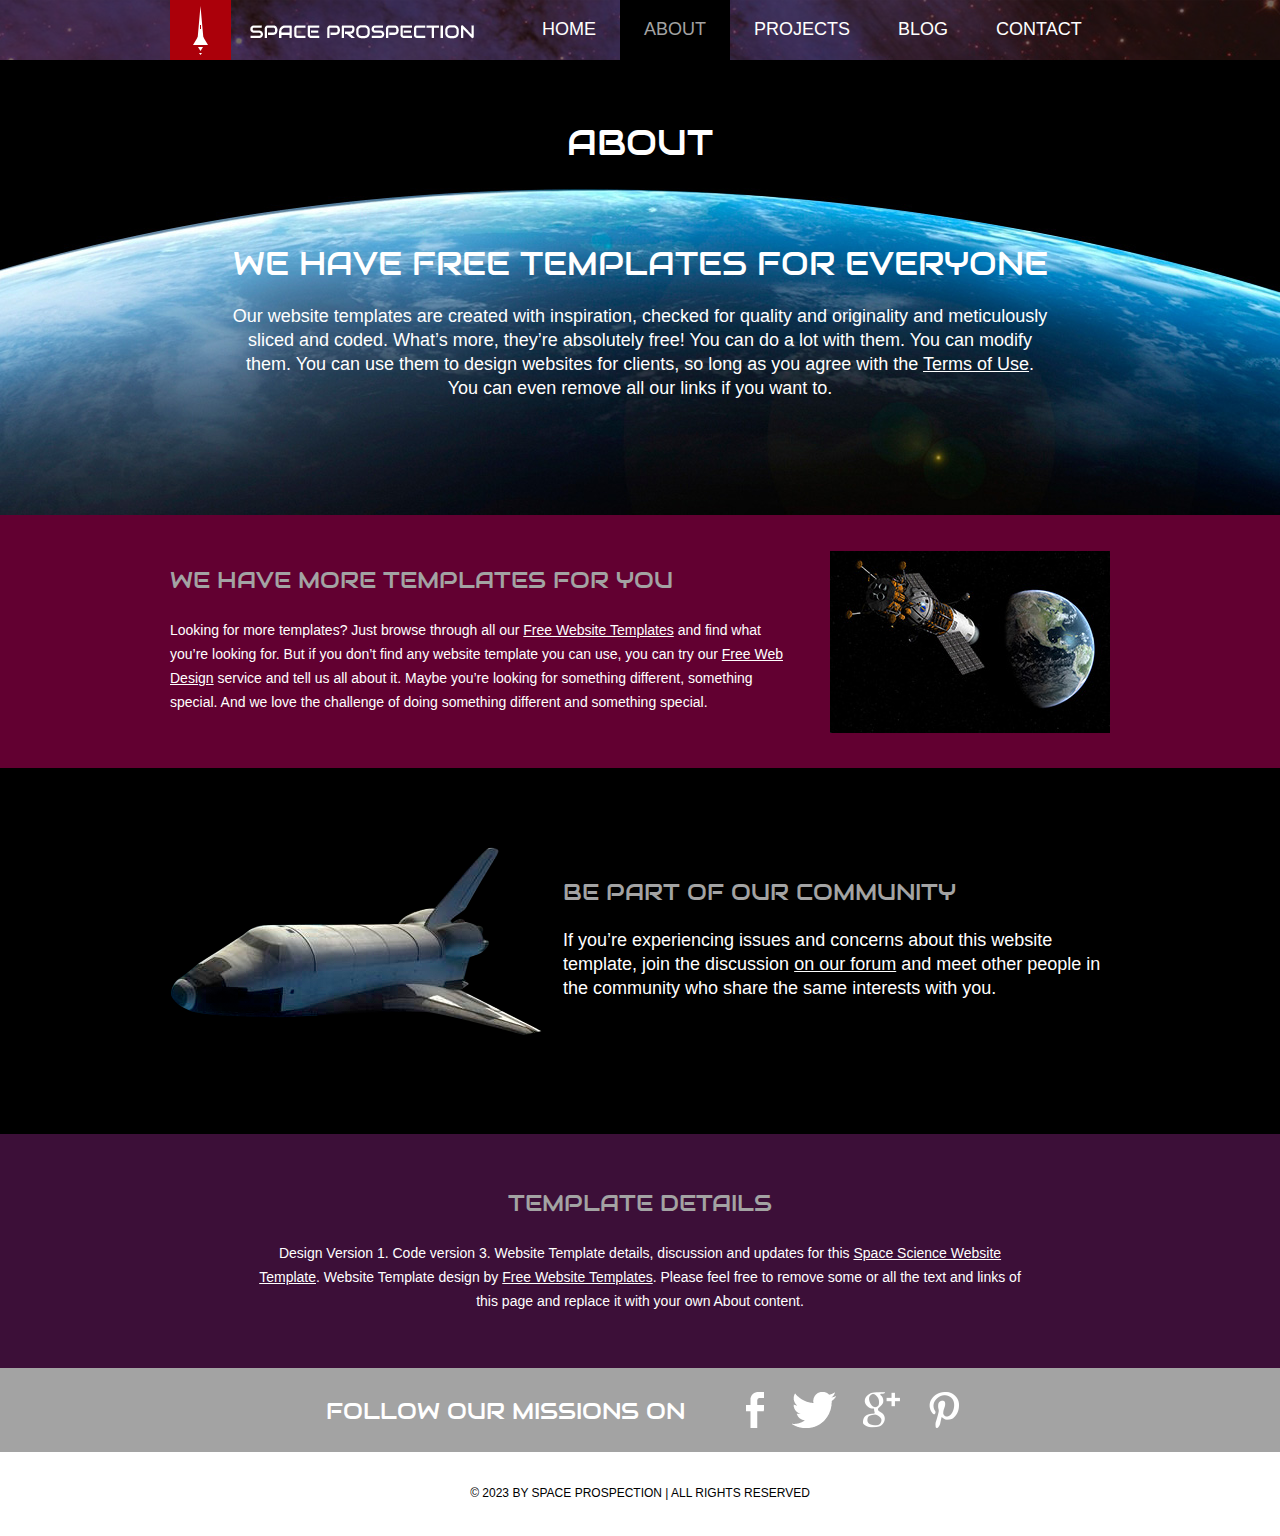
<file: upload/about.html>
<!doctype html>
<!-- Website template by freewebsitetemplates.com -->
<html>
<head>
	<meta charset="UTF-8">
	<meta name="viewport" content="width=device-width, initial-scale=1.0">
	<title>about - Space Science Website Template</title>
	<link rel="stylesheet" href="css/style.css" type="text/css">
	<link rel="stylesheet" type="text/css" href="css/mobile.css">
	<script src="js/mobile.js" type="text/javascript"></script>
</head>
<body>
	<div id="page">
		<div id="header">
			<div>
				<a href="index.html" class="logo"><img src="images/logo.png" alt=""></a>
				<ul id="navigation">
					<li>
						<a href="index.html">Home</a>
					</li>
					<li class="selected">
						<a href="about.html">About</a>
					</li>
					<li class="menu">
						<a href="projects.html">Projects</a>
						<ul class="primary">
							<li>
								<a href="proj1.html">proj 1</a>
							</li>
						</ul>
					</li>
					<li class="menu">
						<a href="blog.html">Blog</a>
						<ul class="secondary">
							<li>
								<a href="singlepost.html">Single post</a>
							</li>
						</ul>
					</li>
					<li>
						<a href="contact.html">Contact</a>
					</li>
				</ul>
			</div>
		</div>
		<div id="body" class="about">
			<div class="header">
				<div>
					<h1>About</h1>
					<h2>We Have Free Templates for Everyone</h2>
					<p>Our website templates are created with inspiration, checked for quality and originality and meticulously sliced and coded. What’s more, they’re absolutely free! You can do a lot with them. You can modify them. You can use them to design websites for clients, so long as you agree with the <a href="https://freewebsitetemplates.com/about/terms/">Terms of Use</a>. You can even remove all our links if you want to.</p>
				</div>
			</div>
			<div class="body">
				<div>
					<img src="images/earth-satellite.jpg" alt="">
					<h2>We Have More Templates for You</h2>
					<p>Looking for more templates? Just browse through all our <a href="https://freewebsitetemplates.com/">Free Website Templates</a> and find what you’re looking for. But if you don’t find any website template you can use, you can try our <a href="https://freewebsitetemplates.com/freewebdesign/">Free Web Design</a> service and tell us all about it. Maybe you’re looking for something different, something special. And we love the challenge of doing something different and something special.</p>
				</div>
			</div>
			<div class="footer">
				<div>
					<img src="images/space-shuttle.png" alt="">
					<h2>Be Part of Our Community</h2>
					<p>If you’re experiencing issues and concerns about this website template, join the discussion <a href="https://freewebsitetemplates.com/forums/">on our forum</a> and meet other people in the community who share the same interests with you.</p>
				</div>
			</div>
			<div class="section">
				<div>
					<h2>Template Details</h2>
					<p>Design Version 1. Code version 3. Website Template details, discussion and updates for this <a href="https://freewebsitetemplates.com/discuss/spacescience/"> Space Science Website Template</a>. Website Template design by <a href="https://freewebsitetemplates.com/">Free Website Templates</a>. Please feel free to remove some or all the text and links of this page and replace it with your own About content.</p>
				</div>
			</div>
		</div>
		<div id="footer">
			<div class="connect">
				<div>
					<h1>FOLLOW OUR  MISSIONS ON</h1>
					<div>
						<a href="http://freewebsitetemplates.com/go/facebook/" class="facebook">facebook</a>
						<a href="http://freewebsitetemplates.com/go/twitter/" class="twitter">twitter</a>
						<a href="http://freewebsitetemplates.com/go/googleplus/" class="googleplus">googleplus</a>
						<a href="http://freewebsitetemplates.com/go/pinterest/" class="pinterest">pinterest</a>
					</div>
				</div>
			</div>
			<div class="footnote">
				<div>
					<p>&copy; 2023 BY SPACE PROSPECTION | ALL RIGHTS RESERVED</p>
				</div>
			</div>
		</div>
	</div>
</body>
</html>
</file>
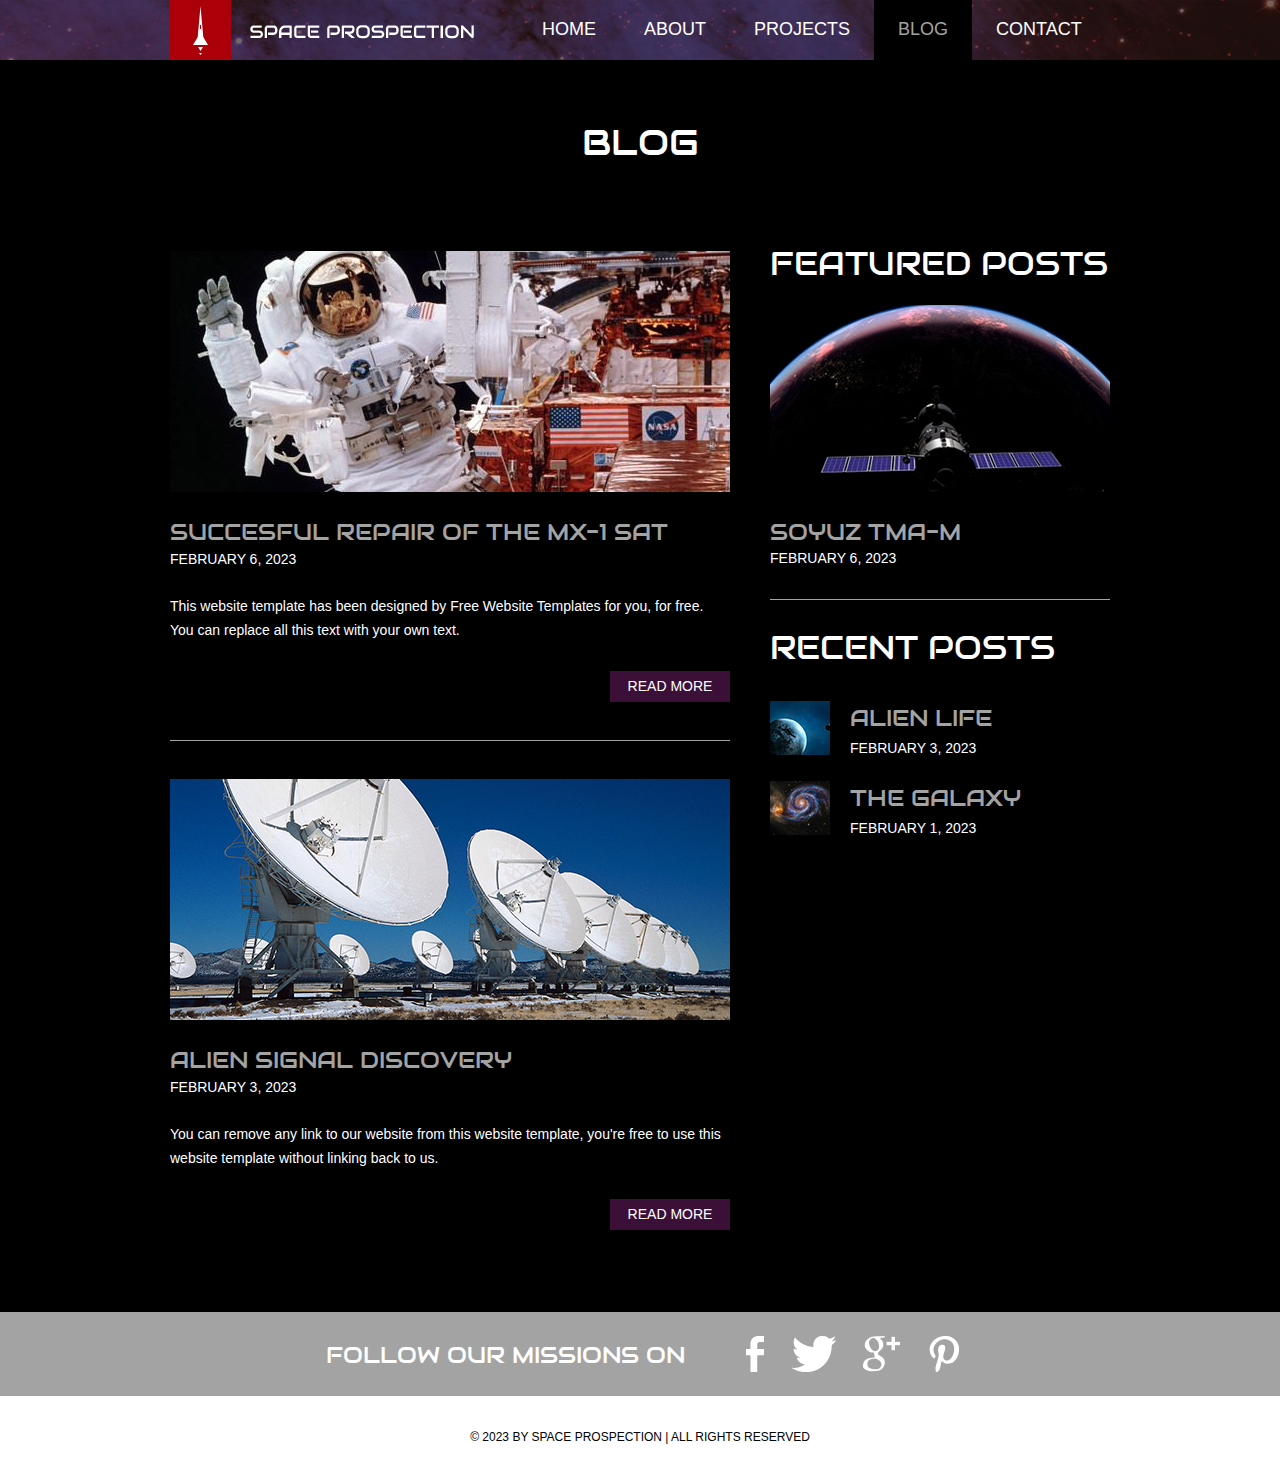
<file: upload/blog.html>
<!doctype html>
<!-- Website template by freewebsitetemplates.com -->
<html>
<head>
	<meta charset="UTF-8">
	<meta name="viewport" content="width=device-width, initial-scale=1.0">
	<title>blog - Space Science Website Template</title>
	<link rel="stylesheet" href="css/style.css" type="text/css">
	<link rel="stylesheet" type="text/css" href="css/mobile.css">
	<script src="js/mobile.js" type="text/javascript"></script>
</head>
<body>
	<div id="page">
		<div id="header">
			<div>
				<a href="index.html" class="logo"><img src="images/logo.png" alt=""></a>
				<ul id="navigation">
					<li>
						<a href="index.html">Home</a>
					</li>
					<li>
						<a href="about.html">About</a>
					</li>
					<li class="menu">
						<a href="projects.html">Projects</a>
						<ul class="primary">
							<li>
								<a href="proj1.html">proj 1</a>
							</li>
						</ul>
					</li>
					<li class="menu selected">
						<a href="blog.html">Blog</a>
						<ul class="secondary">
							<li>
								<a href="singlepost.html">Single post</a>
							</li>
						</ul>
					</li>
					<li>
						<a href="contact.html">Contact</a>
					</li>
				</ul>
			</div>
		</div>
		<div id="body">
			<div class="header">
				<div>
					<h1>Blog</h1>
					<div class="article">
						<ul>
							<li>
								<a href="singlepost.html"><img src="images/astronaut.jpg" alt=""></a>
								<h1>SUCCESFUL REPAIR OF THE MX-1 SAT</h1>
								<span>FEBRUARY 6, 2023</span>
								<p>This website template has been designed by Free Website Templates for you, for free. You can replace all this text with your own text.</p>
								<a href="singlepost.html" class="more">Read More</a>
							</li>
							<li>
								<a href="singlepost.html"><img src="images/satellite-dish.jpg" alt=""></a>
								<h1>ALIEN SIGNAL DISCOVERY</h1>
								<span>FEBRUARY 3, 2023</span>
								<p>You can remove any link to our website from this website template, you're free to use this website template without linking back to us.</p>
								<a href="singlepost.html" class="more">Read More</a>
							</li>
						</ul>
					</div>
					<div class="sidebar">
						<ul>
							<li>
								<h1>FEATURED POSTS</h1>
								<a href="singlepost.html"><img src="images/moon-satellite.jpg" alt=""></a>
								<h2>SOYUZ TMA-M</h2>
								<span>FEBRUARY 6, 2023</span>
							</li>
							<li>
								<h1>RECENT POSTS</h1>
								<ul>
									<li>
										<a href="singlepost.html"><img src="images/alien-life.jpg" alt=""></a>
										<h2>ALIEN LIFE</h2>
										<span>FEBRUARY 3, 2023</span>
									</li>
									<li>
										<a href="singlepost.html"><img src="images/galaxy.jpg" alt=""></a>
										<h2>THE GALAXY</h2>
										<span>FEBRUARY 1, 2023</span>
									</li>
								</ul>
							</li>
						</ul>
					</div>
				</div>
			</div>
		</div>
		<div id="footer">
			<div class="connect">
				<div>
					<h1>FOLLOW OUR  MISSIONS ON</h1>
					<div>
						<a href="http://freewebsitetemplates.com/go/facebook/" class="facebook">facebook</a>
						<a href="http://freewebsitetemplates.com/go/twitter/" class="twitter">twitter</a>
						<a href="http://freewebsitetemplates.com/go/googleplus/" class="googleplus">googleplus</a>
						<a href="http://pinterest.com/fwtemplates/" class="pinterest">pinterest</a>
					</div>
				</div>
			</div>
			<div class="footnote">
				<div>
					<p>&copy; 2023 BY SPACE PROSPECTION | ALL RIGHTS RESERVED</p>
				</div>
			</div>
		</div>
	</div>
</body>
</html>
</file>
<file: css/style.css>
body {
	margin: 0;
	padding: 0;
	position: relative;
	width: auto;
}
body #page {
    background: url("../images/bg-home.jpg") no-repeat center top #000000;
    background-size: cover;  
    background-position: center center;  
    background-attachment: fixed;  
    margin: 0;
    padding: 0;
    width: 100%;  
    min-height: 100vh;  
    z-index: 3;
}

a {
	text-decoration: none;
	outline: none;
}
a:active {
	background: none;
}
img {
	border: none;
}
/*-------------------------------------------FONTS---------------------------------------------*/
@font-face {
	font-family: 'audiowide-regular-webfont';
	src: url('../fonts/audiowide-regular-webfont.eot');
	src: url('../fonts/audiowide-regular-webfont.woff') format('woff'), url('../fonts/audiowide-regular-webfont.ttf') format('truetype'), url('../fonts/audiowide-regular-webfont.svg') format('svg');
}
/*----------------------------------------header-styles---------------------------------------*/
#header {
    background: url(../images/bg-transparent1.png) repeat;
    margin: 0;
    min-height: 60px;
    padding: 0;
    width: auto;
    overflow: hidden;
}

#header div {
    margin: 0 auto;
    max-width: 940px;
    min-height: 60px;
    padding: 0 10px;
    display: flex;
    align-items: center;
    justify-content: space-between;
}

#header div a.logo {
    display: block;
    height: 60px;
    width: auto;
    margin-right: 20px;
}

#header div a.logo img {
    height: 100%;
    width: auto;
    display: block;
}

.header-text {
    font-family: Arial, sans-serif;
    font-size: 18px;
    font-weight: bold;
    color: #ffffff;
    white-space: nowrap;
    margin-right: 20px;
}

#header div ul {
    display: flex;
    list-style: none;
    margin: 0;
    padding: 0;
}

#header div ul li {
    margin: 0;
    padding: 0;
}

#header div ul li a {
    color: #ffffff;
    display: block;
    font-family: Arial, sans-serif;
    font-size: 18px;
    font-weight: normal;
    line-height: 60px;
    padding: 0 24px;
    text-align: center;
    text-transform: uppercase;
    text-decoration: none;
}

#header div ul li a:hover {
    background-color: #620031;
    color: #ffffff;
}

#header div ul li.selected a {
    background-color: #000000;
    color: #a3a3a3;
}

#header div ul li.menu {
    position: relative;
}

#header div ul li.menu ul {
    display: block;
    left: -99999px;
    list-style: none;
    margin: 0;
    padding: 0;
    position: absolute;
    top: 60px;
    width: 142px;
    z-index: 50;
}

#header div ul li.menu:hover ul.primary {
    left: 31px;
}

#header div ul li.menu ul.primary.selected {
    left: 31px;
}

#header div ul li.menu:hover ul.secondary {
    left: -20px;
}

#header div ul li.menu ul.secondary.selected {
    left: -20px;
}

#header div ul li.menu ul li {
    margin: 0;
    padding: 0;
    width: auto;
}

#header div ul li.menu ul li a {
    background-color: #620031;
    color: #ffffff;
    display: block;
    font-family: Arial, sans-serif;
    font-size: 18px;
    font-weight: normal;
    line-height: 60px;
    margin: 0;
    min-height: 60px;
    padding: 0 10px;
    text-align: center;
    text-transform: uppercase;
    width: auto;
}

#header div ul li.menu ul.primary.selected li a, #header div ul li.menu ul.secondary.selected li a {
    background-color: #000000;
    color: #a3a3a3;
}

/*----------------------------------------body-home-styles---------------------------------------*/
#body {
	background-color: #000000;
	margin: 0;
	min-height: 808px;
	overflow: hidden;
	padding: 0;
	width: 100%;
}
#body.home {
	background: none;
	margin: 0;
	min-height: 1308px;
	overflow: hidden;
	padding: 0;
	width: 100%;
}

#welcome-message {
	display: none;
	background-color: #4CAF50;
	color: white;
	text-align: center;
	padding: 15px;
	position: fixed;
	top: 0;
	left: 0;
	width: 100%;
	z-index: 1000;
	box-shadow: 0 2px 10px rgba(0, 0, 0, 0.2);
}
#welcome-message p {
	margin: 0;
	font-size: 18px;
}
#welcome-message button {
	margin-top: 10px;
	padding: 8px 15px;
	background-color: #333;
	color: white;
	border: none;
	cursor: pointer;
	font-size: 14px;
	border-radius: 5px;
}
#welcome-message button:hover {
	background-color: #555;
}

#weather-info {
    position: absolute;
    top: 100px;
    right: 20px;
    text-align: center;
    padding: 20px;
    background: rgba(128, 208, 199, 0.8);
    border-radius: 10px;
    box-shadow: 0 2px 10px rgba(0, 0, 0, 0.1);
    color: white;
    z-index: 100;
}

#weather-info h2 {
    font-family: audiowide-regular-webfont;
    font-size: 24px;
    margin-bottom: 10px;
    font-weight: bold;
    text-shadow: 2px 2px 4px rgba(0, 0, 0, 0.7);
}

#weather-info p {
    font-family: Arial;
    font-size: 18px;
    margin: 5px 0;
    font-weight: 500;
    text-shadow: 2px 2px 4px rgba(0, 0, 0, 0.7);
}

/* Quiz box styling */
#quiz-container {
    position: absolute;
    top: 260px;
    right: 20px;
    text-align: center;
    padding: 20px;
    background: rgba(128, 208, 199, 0.8);
    border-radius: 10px;
    box-shadow: 0 2px 10px rgba(0, 0, 0, 0.1);
    color: white;
    z-index: 100;
    width: 380px;
    height: 450px;
    display: flex;
    flex-direction: column;
    justify-content: flex-start;
}

/* Title styling */
#quiz-container h2 {
    font-family: 'Audiowide', sans-serif;
    font-size: 24px;
    margin-bottom: 10px;
    font-weight: bold;
    text-shadow: 2px 2px 4px rgba(0, 0, 0, 0.7);
}

/* Text in the quiz */
#quiz-container p {
    font-family: Arial, sans-serif;
    font-size: 18px;
    margin: 5px 0;
    font-weight: 500;
    text-shadow: 2px 2px 4px rgba(0, 0, 0, 0.7);
}

/* Styling for form and button */
#quiz-form {
    display: flex;
    flex-direction: column;
    align-items: center;
    margin-bottom: 5px;
}

#quiz-form label {
    font-size: 14px;
    margin-bottom: 5px;
    color: white;
    text-shadow: 2px 2px 4px rgba(0, 0, 0, 0.7);
}

#quiz-form select {
    font-size: 16px;
    padding: 8px;
    margin: 3px 0;
    border: 1px solid #ccc;
    border-radius: 5px;
    width: 80%;
}

#quiz-form button {
    background-color: #00b8b8;
    color: white;
    font-size: 18px;
    padding: 10px 18px;
    border: none;
    border-radius: 5px;
    cursor: pointer;
    transition: background-color 0.3s ease;
    margin-top: 5px;
}

#quiz-form button:hover {
    background-color: #007b7b;
}

#result {
    font-size: 18px;
    font-weight: bold;
    color: #007b7b;
    background-color: #e0f7f7;
    padding: 10px;
    border-radius: 5px;
    margin-top: 5px;
    height: 80px;
    text-align: center;
    display: flex;
    align-items: center;
    justify-content: center;
    overflow: hidden;
}

#body.home .header {
    background: none;
    margin: 0;
    overflow: hidden;
    padding: 0;
    width: 100%;
    position: relative;
}

#body.home .header::before {
    content: '';
    position: absolute;
    top: 40px;
    left: 50%;
    width: 51%;
    height: 60%;
    background: rgba(0, 0, 0, 0.5);
    z-index: 1;
}

#body.home .header div {
	margin: 0 auto;
	max-width: 940px;
	overflow: hidden;
	padding: 0 10px;
	position: relative;
    z-index: 2;
}

#body.home .header div h1 {
	display: block;
	position: relative;
    color: #FFFFFF;
    font-family: audiowide-regular-webfont;
    font-size: 80px;
    font-weight: normal;
    line-height: 90px;
    margin: 100px 0 20px;
    padding: 0 20px;
    text-align: center;
    text-transform: uppercase;
    text-shadow: 4px 4px 6px rgba(0, 0, 0, 0.7);
    width: 100%;
    z-index: 60;
}

#body.home .header div h2 {
	display: block;
	position: relative;
    color: #FFFFFF;
    font-family: Arial;
    font-size: 50px;
    font-weight: normal;
    line-height: 50px;
    margin: 0 0 40px;
    padding: 0 20px;
    text-align: center;
    text-transform: uppercase;
    text-shadow: 2px 2px 4px rgba(0, 0, 0, 0.7);
    width: 100%;
    z-index: 60;
}

#body.home .header div a.more {
    background-color: #000000;
    color: #a3a3a3;
    display: block;
    font-family: Arial;
    font-size: 18px;
    font-weight: normal;
    height: 49px;
    line-height: 49px;
    padding: 0;
    text-align: center;
    text-transform: uppercase;
    position: absolute;
    left: 50%;
    transform: translateX(-50%);
    width: 180px;
    z-index: 55;
}

#body.home .header div a.more:hover {
    background-color: #ab000b;
    color: #ffffff;
}

#body.home .header div h3 {
	background: url("../images/bg-transparent1.png") repeat;
	color: #A3A3A3;
	float: left;
	font-family: audiowide-regular-webfont;
	font-size: 23px;
	font-weight: normal;
	line-height: 23px;
	margin: 96px 0 0;
	min-height: 27px;
	padding: 17px 0 10px;
	position: relative;
	text-align: center;
	text-transform: uppercase;
	width: 940px;
}
#body.home .header div ul {
	display: inline-block;
	list-style: none outside none;
	margin: 0 0 -6px;
	overflow: hidden;
	padding: 0;
	width: auto;
}
#body.home .header div ul li:first-child {
	padding: 0;
}
#body.home .header div ul li {
	border: medium none;
	float: left;
	margin: 0;
	padding: 0;
	width: auto;
}
#body.home .header div ul li a {
	display: block;
	float: none;
	height: 156px;
	margin: 0;
	padding: 0;
	width: 235px;
}
#body.home .header div ul li a img {
	cursor: pointer;
	filter: alpha(opacity=100);
	opacity: 1.0;
	display: block;
	margin: 0;
	padding: 0;
    width: 100%;
    height: 100%;
    object-fit: cover;
}
#body.home .header div ul li a img:hover {
	filter: alpha(opacity=70);
	opacity: 0.7;
}
#body.home .body {
	background-color: #630031;
	margin: 0;
	min-height: 168px;
	overflow: hidden;
	padding: 0;
	width: 100%;
}
#body.home .body div {
	margin: 0 auto;
	max-width: 940px;
	overflow: hidden;
	padding: 31px 10px 0;
}
#body.home .body div h1 {
	color: #FFFFFF;
	display: block;
	font-family: audiowide-regular-webfont;
	font-size: 32px;
	font-weight: normal;
	line-height: 32px;
	margin: 0 auto 24px;
	padding: 0;
	text-align: center;
	text-transform: uppercase;
	width: 780px;
}
#body.home .body div p {
	color: #ffffff;
	display: block;
	font-family: Arial;
	font-size: 18px;
	font-weight: normal;
	line-height: 24px;
	margin: 0 auto;
	padding: 0;
	text-align: center;
	width: 780px;
}
#body.home .body div p a {
	color: #ffffff;
	font-family: Arial;
	font-size: 18px;
	font-weight: normal;
	line-height: 24px;
	margin: 0 auto;
	padding: 0;
	text-decoration: underline;
}
#body.home .body div p a:hover {
	color: #a3a3a3;
}

#body.home .footer {
	background-color: #000000;
	margin: 0;
	overflow: hidden;
	padding: 0;
	width: 100%;
}
#body.home .footer div {
	margin: 0 auto;
	max-width: 960px;
	overflow: hidden;
	padding: 32px 0 16px;
}
#body.home .footer div ul {
	display: inline-block;
	list-style: none;
	margin: 0;
	overflow: hidden;
	padding: 0;
	width: auto;
}
#body.home .footer div ul li:first-child {
	float: left;
	margin: 0 10px;
	padding: 0;
	width: 460px;
}
#body.home .footer div ul li {
	float: left;
	margin: 0 0 0 10px;
	padding: 0 0 0 20px;
	width: 440px;
}

#body.home .footer div ul li video{
    width: 100%;
    height: 100%;
    position: relative;
}

#body.home .footer div ul li h1 {
	color: #FFFFFF;
	font-family: audiowide-regular-webfont;
	font-size: 32px;
	font-weight: normal;
	line-height: 32px;
	margin: 0 0 44px;
	padding: 0;
	text-align: left;
	text-transform: uppercase;
	width: auto;
}
#body.home .footer div ul li a {
	display: block;
	height: 258px;
	margin: 0;
	position: relative;
	padding: 0;
	width: 460px;
}
#body.home .footer div ul li a img {
	cursor: pointer;
	filter: alpha(opacity=100);
	opacity: 1.0;
	display: block;
	margin: 0;
	padding: 0;
    width: 70%;
    height: 100%;
    position: relative;
	clip-path: polygon(0 0, 70% 0, 70% 100%, 0 100%);
}
#body.home .footer div ul li a:hover img {
	filter: alpha(opacity=70);
	opacity: 0.7;
}
#body.home .footer div ul li a span {
	background: url(../images/icons.png) no-repeat 0 -152px;
	display: block;
	height: 72px;
	left: 199px;
	margin: 0;
	padding: 0;
	position: absolute;
	top: 94px;
	width: 62px;
}
#body.home .footer div ul li a:hover span {
	background: url(../images/icons.png) no-repeat 0 -226px;
}
#body.home .footer div ul li ul {
	display: inline-block;
	list-style: none outside none;
	margin: 0;
	overflow: hidden;
	padding: 0;
	width: 440px;
}
#body.home .footer div ul li ul li {
	border-top: 1px solid #A3A3A3;
	float: none;
	margin: 0;
	overflow: hidden;
	padding: 39px 10px 38px 0;
	width: 440px;
}
#body.home .footer div ul li ul li:first-child {
	border: medium none;
	margin: 0;
	padding: 0 0 38px;
	width: 440px;
}
#body.home .footer div ul li ul li a {
	display: block;
	float: left;
	height: 90px;
	margin: 0 20px 0 0;
	padding: 0;
	width: 100px;
}
#body.home .footer div ul li ul li a img {
	cursor: pointer;
	filter: alpha(opacity=100);
	opacity: 1.0;
	display: block;
	margin: 0;
	padding: 0;
	width: auto;
}
#body.home .footer div ul li ul li a img:hover {
	filter: alpha(opacity=70);
	opacity: 0.7;
}
#body.home .footer div ul li ul li h1 {
	color: #A3A3A3;
	float: left;
	font-family: audiowide-regular-webfont;
	font-size: 23px;
	font-weight: normal;
	line-height: 23px;
	margin: 0;
	padding: 4px 0 8px;
	text-align: left;
	text-transform: uppercase;
	width: 310px;
}
#body.home .footer div ul li ul li span {
	color: #FFFFFF;
	display: block;
	float: left;
	font-family: Arial;
	font-size: 14px;
	font-weight: normal;
	line-height: 14px;
	margin: 0 0 10px;
	padding: 0;
	text-align: left;
	text-transform: uppercase;
	width: 310px;
}
#body.home .footer div ul li ul li a.more {
	background-color: #3c0f38;
	color: #ffffff;
	display: block;
	float: right;
	font-family: Arial;
	font-size: 14px;
	font-weight: normal;
	height: 31px;
	line-height: 31px;
	margin: 0;
	padding: 0;
	text-align: center;
	text-transform: uppercase;
	width: 120px;
}
#body.home .footer div ul li ul li a.more:hover {
	background-color: #620031;
}

#scrollable-list {
    position: absolute;
    top: 100px;
    left: 20px;
    text-align: center;
    padding: 20px;
    background: rgba(128, 208, 199, 0.8);
    border-radius: 10px;
    box-shadow: 0 2px 10px rgba(0, 0, 0, 0.1);
    color: white;
    z-index: 100;
    width: 380px;
    height: 450px;
    overflow-y: auto;
}

#scrollable-list h2 {
    font-family: 'Audiowide', sans-serif;
    font-size: 24px;
    margin-bottom: 10px;
    font-weight: bold;
    text-shadow: 2px 2px 4px rgba(0, 0, 0, 0.7);
}

#scrollable-list ul {
    list-style: none;
    padding: 0;
    margin: 0;
}

#scrollable-list ul li {
    margin: 10px 0;
}

#scrollable-list ul li a {
    color: white;
    font-size: 18px;
    text-decoration: none;
    text-shadow: 2px 2px 4px rgba(0, 0, 0, 0.7);
}

#scrollable-list ul li a:hover {
    text-decoration: underline;
}

/*----------------------------------------body-styles---------------------------------------*/
#body.about .header {
    background: url(../images/bg-about.jpg) no-repeat center top;
    margin: 0;
    padding: 0;
    width: 100%;
    height: 100%;
    background-size: cover;
    background-position: center;
    position: relative;
    z-index: 1;
}

#body.about .header::before {
    content: '';
    position: absolute;
    top: 40px;
    left: 50%;
    width: 51%;
    height: 85%;
    background: rgba(0, 0, 0, 0.5);
    z-index: 2;
}

#body.about .header div {
    position: relative;
    z-index: 3;
}
#body.about .header div, #body .header div {
	margin: 0 auto;
	max-width: 960px;
	overflow: hidden;
	padding: 65px 0 40px;
}
#body.about .header div h1, #body .header div h1 {
	color: #FFFFFF;
	display: block;
	font-family: audiowide-regular-webfont;
	font-size: 36px;
	font-weight: normal;
	line-height: 36px;
	margin: 0 auto 87px;
	padding: 0;
	text-align: center;
	text-transform: uppercase;
	width: 940px;
	z-index: 3;
	position: relative;
}
#body.about .header div h2 {
	color: #FFFFFF;
	display: block;
	font-family: audiowide-regular-webfont;
	font-size: 32px;
	font-weight: normal;
	line-height: 32px;
	margin: 0 auto 24px;
	padding: 0;
	text-align: center;
	text-transform: uppercase;
	width: 820px;
	z-index: 3;
	position: relative;
}
#body.about .header div p {
	color: #ffffff;
	display: block;
	font-family: Arial;
	font-size: 18px;
	font-weight: normal;
	line-height: 24px;
	margin: 0 auto;
	padding: 0;
	text-align: center;
	width: 820px;
	z-index: 3;
	position: relative;
}
#body.about .header div p a {
	color: #ffffff;
	font-family: Arial;
	font-size: 18px;
	font-weight: normal;
	line-height: 24px;
	margin: 0;
	padding: 0;
	text-decoration: underline;
}
#body.about .header div p a:hover {
	color: #a3a3a3;
}
#body.about .body {
	background-color: #620031;
	margin: 0;
	min-height: 253px;
	overflow: hidden;
	padding: 0;
	width: 100%;
}
#body.about .body div {
	margin: 0 auto;
	max-width: 940px;
	overflow: hidden;
	padding: 36px 10px 35px;
}
#body.about .body div h2 {
	color: #A3A3A3;
	float: left;
	font-family: audiowide-regular-webfont;
	font-size: 23px;
	font-weight: normal;
	line-height: 23px;
	margin: 18px 0 26px;
	padding: 0;
	text-align: left;
	text-transform: uppercase;
	width: 620px;
}
#body.about .body div p {
	color: #ffffff;
	display: block;
	float: left;
	font-family: Arial;
	font-size: 14px;
	font-weight: normal;
	line-height: 24px;
	margin: 0;
	padding: 0;
	text-align: left;
	width: 620px;
}
#body.about .body div p a {
	color: #ffffff;
	font-family: Arial;
	font-size: 14px;
	font-weight: normal;
	line-height: 24px;
	margin: 0;
	padding: 0;
	text-decoration: underline;
}
#body.about .body div p a:hover {
    color: #a3a3a3;
}
#body.about .body div img {
    display: block;
	float: right;
    margin: 0;
    padding: 0;
    width: 34%;
    height: auto;
    position: relative;
}
#body.about .footer {
	background-color: #000000;
	margin: 0;
	min-height: 366px;
	padding: 0;
	width: 100%;
}
#body.about .footer div {
	margin: 0 auto;
	overflow: hidden;
	padding: 79px 0 0 10px;
	width: 950px;
}
#body.about .footer div h2 {
	color: #A3A3A3;
	float: right;
	font-family: audiowide-regular-webfont;
	font-size: 23px;
	font-weight: normal;
	line-height: 23px;
	margin: 34px 0 24px;
	padding: 0;
	text-align: left;
	text-transform: uppercase;
	width: 557px;
}
#body.about .footer div p {
	color: #ffffff;
	display: block;
	float: right;
	font-family: Arial;
	font-size: 18px;
	font-weight: normal;
	line-height: 24px;
	margin: 0 auto;
	padding: 0;
	text-align: left;
	width: 557px;
}
#body.about .footer div p a {
	color: #ffffff;
	font-family: Arial;
	font-size: 18px;
	font-weight: normal;
	line-height: 24px;
	margin: 0 auto;
	padding: 0;
	text-decoration: underline;
}
#body.about .footer div p a:hover {
	color: #a3a3a3;
}
#body.about .footer div img {
	float: left;
	display: block;
	margin: 0;
	padding: 0;
    width: 34%;
    height: auto;
    position: relative;
}
#body.about .section {
	background-color: #3c0f38;
	margin: 0;
	min-height: 234px;
	padding: 0;
	width: auto;
}
#body.about .section div {
	margin: 0 auto;
	max-width: 960px;
	overflow: hidden;
	padding: 58px 0 55px;
}
#body.about .section div h2 {
	color: #A3A3A3;
	display: block;
	font-family: audiowide-regular-webfont;
	font-size: 23px;
	font-weight: normal;
	line-height: 23px;
	margin: 0 auto 26px;
	padding: 0;
	text-align: center;
	text-transform: uppercase;
	width: 780px;
}
#body.about .section div p {
	color: #ffffff;
	display: block;
	font-family: Arial;
	font-size: 14px;
	font-weight: normal;
	line-height: 24px;
	margin: 0 auto;
	padding: 0;
	text-align: center;
	width: 780px;
}
#body.about .section div p a {
	color: #ffffff;
	font-family: Arial;
	font-size: 14px;
	font-weight: normal;
	line-height: 24px;
	margin: 0;
	padding: 0;
	text-decoration: underline;
}
#body.about .section div p a:hover {
	color: #a3a3a3;
}

#body .header {
    margin: 0 auto;
    padding: 0;
    width: 100%;
    background: url("../images/bg-home.jpg") repeat;
    background-size: cover;
    background-position: center;
    position: relative;
}

#body .header::before {
    content: '';
    position: absolute;
    top: 0;
    left: 50%;
    transform: translateX(-50%);
    width: 80%;
    height: 100%;
    background-color: rgba(0, 0, 0, 0.8);
    z-index: 1;
}

#body .header div {
    position: relative;
    z-index: 2;
}

#body .header div ul {
	display: inline-block;
	max-width: 940px;
	list-style: none outside none;
	margin: 0;
	padding: 3px 10px 0;
}
#body .header div ul li:first-child {
	border: none;
	padding: 0 0 38px;
}
#body .header div ul li {
	border-top: 1px solid #A3A3A3;
	margin: 0;
	overflow: hidden;
	padding: 38px 0;
	width: auto;
}
#body .header div ul li a {
	display: block;
	float: left;
	height: 217px;
	margin: 0 40px 0 0;
	padding: 0;
	width: 380px;
}
#body .header div ul li a img {
	cursor: pointer;
	filter: alpha(opacity=100);
	opacity: 1.0;
	display: block;
	margin: 0;
	padding: 0;
	width: 100%;
}
#body .header div ul li a img:hover {
	filter: alpha(opacity=70);
	opacity: 0.7;
}
#body .header div ul li div {
	float: left;
	margin: 0;
	overflow: hidden;
	padding: 0;
	width: 520px;
}
#body .header div ul li div h1 {
	color: #A3A3A3;
	font-family: audiowide-regular-webfont;
	font-size: 23px;
	font-weight: normal;
	line-height: 23px;
	margin: 0 0 26px;
	padding: 0;
	text-align: left;
	text-transform: uppercase;
	width: 520px;
}
#body .header div ul li div p {
	color: #FFFFFF;
	font-family: Arial;
	font-size: 14px;
	font-weight: normal;
	line-height: 24px;
	margin: 0 0 41px;
	padding: 0;
	text-align: left;
	width: 520px;
}
#body .header div ul li div p a {
	color: #FFFFFF;
	display: inline;
	float: none;
	font-family: Arial;
	font-size: 14px;
	font-weight: normal;
	height: auto;
	line-height: 24px;
	margin: 0;
	padding: 0;
	text-decoration: underline;
	width: auto;
}
#body .header div ul li div p a:hover {
	color: #a3a3a3;
}
#body .header div ul li div a.more {
	background-color: #3c0f38;
	color: #ffffff;
	display: block;
	float: right;
	font-family: Arial;
	font-size: 14px;
	font-weight: normal;
	height: 31px;
	line-height: 31px;
	margin: 0;
	padding: 0;
	text-align: center;
	text-transform: uppercase;
	width: 120px;
}
#body .header div ul li div a.more:hover {
	background-color: #620031;
}
#body .header div img {
	display: block;
	margin: 0 auto;
	padding: 3px 0 0;
	width: auto;
}
#body .header div h2 {
	color: #A3A3A3;
	display: block;
	font-family: audiowide-regular-webfont;
	font-size: 23px;
	font-weight: normal;
	line-height: 23px;
	margin: 0 auto;
	padding: 53px 0 27px;
	text-align: center;
	text-transform: uppercase;
	width: 780px;
}
#body .header div p {
	color: #FFFFFF;
	display: block;
	font-family: Arial;
	font-size: 14px;
	font-weight: normal;
	line-height: 24px;
	margin: 0 auto 48px;
	padding: 0;
	text-align: center;
	width: 780px;
}
#body .header div p a {
	color: #ffffff;
	font-family: Arial;
	font-size: 14px;
	font-weight: normal;
	line-height: 24px;
	margin: 0 auto;
	padding: 0;
	text-decoration: underline;
}
#body .header div p a:hover {
	color: #a3a3a3;
}
#body .header div .article {
	float: left;
	margin: 0 40px 0 10px;
	padding: 0;
	width: 560px;
}
#body .header div .article ul {
	display: inline-block;
	list-style: none outside none;
	margin: 0;
	padding: 3px 0 0;
	width: 560px;
}
#body .header div .article ul li:first-child {
	border: none;
	padding: 0 0 38px;
}
#body .header div .article ul li {
	border-top: 1px solid #a3a3a3;
	margin: 0;
	overflow: hidden;
	padding: 38px 0 38px;
	width: auto;
}
#body .header div .article ul li a {
	display: block;
	height: 241px;
	margin: 0 0 29px;
	padding: 0;
	width: 560px;
}
#body .header div .article ul li a img {
	cursor: pointer;
	filter: alpha(opacity=100);
	opacity: 1.0;
	display: block;
	margin: 0;
	padding: 0;
	width: 100%;
	height: 100%;
}
#body .header div .article ul li a img:hover {
	filter: alpha(opacity=70);
	opacity: 0.7;
}
#body .header div .article ul li h1 {
	color: #A3A3A3;
	font-family: audiowide-regular-webfont;
	font-size: 23px;
	font-weight: normal;
	line-height: 23px;
	margin: 0 0 8px;
	padding: 0;
	text-align: left;
	text-transform: uppercase;
	width: auto;
}
#body .header div .article ul li span {
	color: #FFFFFF;
	display: block;
	font-family: Arial;
	font-size: 14px;
	font-weight: normal;
	line-height: 14px;
	margin: 0 0 28px;
	padding: 0;
	text-align: left;
	text-transform: uppercase;
	width: auto;
}
#body .header div .article ul li p {
	color: #FFFFFF;
	font-family: Arial;
	font-size: 14px;
	font-weight: normal;
	line-height: 24px;
	margin: 0 0 29px;
	padding: 0;
	text-align: left;
	width: auto;
}
#body .header div .article ul li p a {
	color: #FFFFFF;
	display: inline;
	float: none;
	font-family: Arial;
	font-size: 14px;
	font-weight: normal;
	height: auto;
	line-height: 24px;
	margin: 0;
	padding: 0;
	text-decoration: underline;
	width: auto;
}
#body .header div .article ul li p a:hover {
	color: #a3a3a3;
}
#body .header div .article ul li a.more {
	background-color: #3c0f38;
	color: #ffffff;
	display: block;
	float: right;
	font-family: Arial;
	font-size: 14px;
	font-weight: normal;
	height: 31px;
	line-height: 31px;
	margin: 0;
	padding: 0;
	text-align: center;
	text-transform: uppercase;
	width: 120px;
}
#body .header div .article ul li a.more:hover {
	background-color: #620031;
}
#body .header div .sidebar {
	float: left;
	margin: 0;
	padding: 0;
	width: 340px;
}
#body .header div .sidebar ul {
	display: inline-block;
	list-style: none;
	margin: 0;
	padding: 0;
	width: 340px;
}
#body .header div .sidebar ul li:first-child {
	border: medium none;
	padding: 0 0 34px;
}
#body .header div .sidebar ul li {
	border-top: 1px solid #A3A3A3;
	margin: 0;
	overflow: hidden;
	padding: 32px 0 34px;
	width: auto;
}
#body .header div .sidebar ul li h1 {
	color: #FFFFFF;
	font-family: audiowide-regular-webfont;
	font-size: 32px;
	font-weight: normal;
	line-height: 32px;
	margin: 0 0 25px;
	padding: 0;
	text-align: left;
	text-transform: uppercase;
	width: 340px;
}
#body .header div .sidebar ul li a {
	display: block;
	float: none;
	height: 187px;
	margin: 0 0 29px;
	padding: 0;
	width: 34px;
}
#body .header div .sidebar ul li a img {
	cursor: pointer;
	filter: alpha(opacity=100);
	opacity: 1.0;
	display: block;
	margin: 0;
	padding: 0;
	width: auto;
	height: 100%;
}
#body .header div .sidebar ul li a img:hover {
	filter: alpha(opacity=70);
	opacity: 0.7;
}
#body .header div .sidebar ul li h2 {
	color: #A3A3A3;
	font-family: audiowide-regular-webfont;
	font-size: 23px;
	font-weight: normal;
	line-height: 23px;
	margin: 0 0 7px;
	padding: 0;
	text-align: left;
	text-transform: uppercase;
	width: auto;
}
#body .header div .sidebar ul li span {
	color: #ffffff;
	display: block;
	font-family: Arial;
	font-size: 14px;
	font-weight: normal;
	line-height: 14px;
	margin: 0;
	padding: 0;
	text-align: left;
	text-transform: uppercase;
	width: auto;
}
#body .header div .sidebar ul li ul {
	display: inline-block;
	list-style: none outside none;
	margin: 0;
	padding: 12px 0 0;
	width: 340px;
}
#body .header div .sidebar ul li ul li:first-child {
	padding: 0;
}
#body .header div .sidebar ul li ul li {
	border: medium none;
	margin: 0 0 26px;
	overflow: hidden;
	padding: 0;
	width: auto;
}
#body .header div .sidebar ul li ul li a {
	display: block;
	float: left;
	height: 54px;
	margin: 0 20px 0 0;
	padding: 0;
	width: 60px;
}
#body .header div .sidebar ul li ul li a img {
	cursor: pointer;
	filter: alpha(opacity=100);
	opacity: 1.0;
	display: block;
	margin: 0;
	padding: 0;
	width: 100%;
	height: 100%;
}
#body .header div .sidebar ul li ul li a img:hover {
	filter: alpha(opacity=70);
	opacity: 0.7;
}
#body .header div .sidebar ul li ul li h2 {
	color: #A3A3A3;
	float: left;
	font-family: audiowide-regular-webfont;
	font-size: 23px;
	font-weight: normal;
	line-height: 23px;
	margin: 6px 0 11px;
	padding: 0;
	text-align: left;
	text-transform: uppercase;
	width: 260px;
}
#body .header div .sidebar ul li ul li span {
	color: #ffffff;
	display: block;
	float: left;
	font-family: Arial;
	font-size: 14px;
	line-height: 14px;
	margin: 0;
	padding: 0;
	text-align: left;
	text-transform: uppercase;
	width: auto;
}
#body .header div .article img {
	display: block;
	margin: 3px 0 29px;
	padding: 0;
	width: 100%;
	height: 100%;
}
#body .header div .article h1 {
	color: #A3A3A3;
	font-family: audiowide-regular-webfont;
	font-size: 23px;
	font-weight: normal;
	line-height: 23px;
	margin: 0 0 7px;
	padding: 0;
	text-align: left;
	text-transform: uppercase;
	width: auto;
}
#body .header div .article span {
	color: #FFFFFF;
	display: block;
	font-family: Arial;
	font-size: 14px;
	font-weight: normal;
	line-height: 14px;
	margin: 0 0 29px;
	padding: 0;
	text-align: left;
	text-transform: uppercase;
	width: auto;
}
#body .header div .article p {
	color: #FFFFFF;
	font-family: Arial;
	font-size: 14px;
	font-weight: normal;
	line-height: 24px;
	margin: 0 0 24px;
	padding: 0;
	text-align: left;
	width: auto;
}
#body .header div .article p a {
	color: #ffffff;
	font-family: Arial;
	font-size: 14px;
	font-weight: normal;
	line-height: 24px;
	margin: 0;
	padding: 0;
	text-decoration: underline;
}
#body .header div .article p a:hover {
	color: #a3a3a3;
}
#body .header .contact h2 {
	color: #A3A3A3;
	display: block;
	font-family: audiowide-regular-webfont;
	font-size: 23px;
	font-weight: normal;
	line-height: 23px;
	margin: 0 auto;
	padding: 8px 0 62px;
	text-align: center;
	text-transform: uppercase;
	width: 500px;
}
#body .header div form {
	display: block;
	margin: 0 auto;
	padding: 0;
	width: 461px;
}
#body .header div form input {
	background-color: #A3A3A3;
	border: medium none;
	color: #000000;
	display: block;
	font-family: Arial;
	font-size: 18px;
	font-weight: normal;
	height: 43px;
	line-height: 43px;
	margin: 0 0 29px;
	padding: 0 0 0 20px;
	text-align: left;
	text-transform: uppercase;
	width: 441px;
}
#body .header div form textarea {
	background-color: #A3A3A3;
	border: medium none;
	color: #000000;
	display: block;
	font-family: Arial;
	font-size: 18px;
	font-weight: normal;
	height: 98px;
	line-height: 24px;
	margin: 0 0 31px;
	overflow: auto;
	padding: 15px 0 0 20px;
	resize: none;
	text-align: left;
	text-transform: uppercase;
	width: 441px;
}
#body .header div form input#submit {
	background-color: #3c0f38;
	color: #ffffff;
	cursor: pointer;
	display: block;
	float: right;
	font-family: Arial;
	font-size: 14px;
	font-weight: normal;
	height: 31px;
	line-height: 31px;
	margin: 0;
	padding: 0;
	text-align: center;
	text-transform: uppercase;
	width: 120px;
}
#body .header div form input#submit:hover {
	background-color: #620031;
}
/*----------------------------------------footer-styles---------------------------------------*/
#footer {
	margin: 0;
	padding: 0;
	width: auto;
}
#footer .connect {
	background-color: #a3a3a3;
	margin: 0;
	min-height: 84px;
	overflow: hidden;
	padding: 0;
	width: auto;
}
#footer .connect div {
	margin: 0 auto;
	max-width: 960px;
	overflow: hidden;
	padding: 24px 0 0;
}
#footer .connect div h1 {
	color: #FFFFFF;
	float: left;
	font-family: audiowide-regular-webfont;
	font-size: 23px;
	font-weight: normal;
	line-height: 23px;
	margin: 0;
	padding: 8px 25px 0 0;
	text-align: right;
	text-transform: uppercase;
	width: 525px;
}
#footer .connect div div {
	float: left;
	margin: 0;
	overflow: hidden;
	padding: 0 0 0 20px;
	width: 380px;
}
#footer .connect div div a {
	background: url(../images/icons.png) no-repeat;
	display: block;
	float: left;
	height: 36px;
	margin: 0;
	padding: 0;
	text-indent: -99999px;
	width: 18px;
}
#footer .connect div div a.facebook {
	background-position: 0 0;
	margin: 0 0 0 16px;
	width: 18px;
}
#footer .connect div div a.twitter {
	background-position: 0 -114px;
	margin: 0 0 0 28px;
	width: 44px;
}
#footer .connect div div a.googleplus {
	background-position: 0 -38px;
	margin: 0 0 0 27px;
	width: 37px;
}
#footer .connect div div a.pinterest {
	background-position: 0 -76px;
	margin: 0 0 0 29px;
	width: 30px;
}
#footer .connect div div a.facebook:hover {
	background-position: -20px 0;
}
#footer .connect div div a.twitter:hover {
	background-position: -46px -114px;
}
#footer .connect div div a.googleplus:hover {
	background-position: -38px -38px;
}
#footer .connect div div a.pinterest:hover {
	background-position: -32px -76px;
}
#footer .footnote {
	background-color: #FFFFFF;
	margin: 0;
	min-height: 84px;
	overflow: hidden;
	padding: 0;
	width: auto;
}
#footer .footnote div {
	margin: 0 auto;
	overflow: hidden;
	padding: 34px 0 0;
	width: 960px;
}
#footer .footnote div p {
	color: #000000;
	display: block;
	font-family: Arial;
	font-size: 12px;
	font-weight: normal;
	margin: 0 auto;
	padding: 0;
	text-align: center;
	text-transform: uppercase;
	width: 940px;
}
#wix {
	max-width: 728px;
	margin: 0 auto;
}
#wix a img {
	width: 100%;
}
</file>
<file: css/mobile.css>
/* Website template by freewebsitetemplates.com */
@media only screen and (min-width : 320px) and (max-width : 568px) {
	
}
@media only screen and (max-width : 568px) and (orientation : landscape) {
	
}
	@media only screen and (max-width : 918px) {
	#body {
		margin: 0;
		min-height: 1175px;
		padding: 0;
		width: 100%;
		z-index: 3;
	}
	#body.home {
		margin: 0;
		padding: 0;
		width: 100%;
	}
	#body.home .header div, #body.home .body div, #body.home .footer div, #body.about .header div, #body .header div, #body.about .body div, #body.about .footer div, #body.about .section div {
		margin: 0 auto;
		max-width: none;
		overflow: hidden;
		padding: 10% 0;
		position: relative;
		width: 95%;
	}
	#body.home .header div img.satellite{
		left: 2px;
	}
	#body.home .header div h1 {
		float: none;
		margin: 0;
		padding: 30% 0 10%;
		text-align: center;
		width: 100%;
	}
	#body.home .header div h2 {
		float: none;
		margin: 0;
		padding: 0 0 10% 0;
		text-align: center;
		width: 100%;
	}
	#body.home .header div a.more{
		float: none;
		margin: 0 auto;
		z-index: 55;
	}
	#body.home .header div h3{
		margin: 106px 0 0;
		width: 100%;
	}
	#body.home .header div ul, #body.home .footer div ul, #body.home .footer div ul li ul {
		margin: 0;
		padding: 10% 0;
		width: 100%;
	}
	#body.home .header div ul li:first-child, #body.home .header div ul li {
		border: none;
		float: none;
		margin: 10% 0;
		width: 100%;
	}
	#body.home .header div ul li a{
		margin: 0 auto;
	}
	#body.home .header div ul li a img, #body .header div .article ul li a img {
		margin: 0 auto;
	}
	#body.home .body div h1, #body.home .body div p {
		width: 100%;
	}
	#body.home .footer div ul li:first-child, #body.home .footer div ul li, #body .header div .sidebar ul li ul {
		float: none;
		margin: 0 0 10%;
		padding: 0;
		width: 100%;
	}
	#body.home .footer div ul li h1, #body.home .footer div ul li ul li h1, #body.home .footer div ul li ul li span {
		float: none;
		text-align: center;
		width: 100%;
	}
	#body.home .footer div ul li a{
		height: 100%;
		width: 100%;
	}
	#body.home .footer div ul li a img{
		margin: 0 auto;
		width: 90%;
	}
	#body.home .footer div ul li a span {
		left: 46%;
		top: 39%;
	}
	#body.home .footer div ul li ul li:first-child, #body.home .footer div ul li ul li {
		width: 100%;
	}
	#body.home .footer div ul li ul li a.more{
		float: none;
		margin: 0 auto;
	}
	#body.home .footer div ul li ul li a {
		display: block;
		float: none;
		height: 90px;
		margin: 0 auto;
		padding: 0;
		width: 100px;
	}
	#body.about .header div h1, #body .header div h1, #body.about .header div h2, #body.about .header div p, #body.about .body div h2, #body.about .body div p, #body.about .footer div h2, #body.about .footer div p, #body.about .section div h2, #body.about .section div p, #body .header div ul li div h1, #body .header div ul li div p, #body .header div h2, #body .header div p, #body .header div .sidebar ul li h1, #body .header .contact h2 {
		float: none;
		text-align: center;
		width: 100%;
	}
	#body.about .body div img, #body.about .footer div img, #body .header div ul li a img, #body .header div ul li div a.more, #body .header div .article ul li a.more, #body .header div .sidebar ul li ul li a img, #body .header div .sidebar ul li a img {
		float: none;
		margin: 0 auto;
	}
	#body .header div ul, #body .header div .article ul, #body .header div .sidebar ul {
		max-width: none;
		padding: 0;
		width: 100%;
	}
	#body .header div ul li a, #body .header div .article ul li a, #body .header div .sidebar ul li a, #body .header div .sidebar ul li ul li a {
		float: none;
		height: auto;
		margin: 0 auto;
		width: auto;
	}
	#body .header div ul li div, #body .header div .article, #body .header div .sidebar {
		float: none;
		margin: 0;
		padding: 10% 0;
		width: 100%;
	}
	#body .header div .sidebar ul li ul li h2, #body .header div .sidebar ul li ul li span, #body .header div .article ul li h1, #body .header div .article ul li span, #body .header div .article ul li p, #body .header div .sidebar ul li h2, #body .header div .sidebar ul li span {
		float: none;
		padding: 2% 0 1%;
		text-align: center;
		width: 100%;
	}
	#body .header div form{
		width: 100%;
	}
	#body .header div form input, #body .header div form textarea {
		-webkit-appearance: none;
		border-radius: 0;
		margin: 0 auto 10%;
		width: 90%;
	}
	#body .header div form input#submit{
		-webkit-appearance: none;
		border-radius: 0;
		float: none;
		margin: 0 auto;
	}
	#footer{
		width: 100%;
	}
	#footer .connect{
		width: 100%;
	}
	#footer .connect div, #footer .footnote div {
		margin: 0 auto;
		padding: 10% 0;
		width: 95%;
	}
	#footer .connect div h1{
		float: none;
		font-size: 17px;
		line-height: 20px;
		margin: 0;
		padding: 0 0 10%;
		text-align: center;
		width: 100%
	}
	#footer .connect div div{
		float: none;
		margin: 0 auto;
		padding: 0;
		width: 210px;
	}
	#footer .connect div div a.facebook, #footer .connect div div a.twitter, #footer .connect div div a.googleplus, #footer .connect div div a.pinterest {
		margin: 0 10px;
	}
	#footer .footnote div p{
		width: 100%;
	}
}
@media only screen and (max-width : 959px) {
	body #page {
		margin: 0;
		padding: 0;
		width: auto;
	}
	html {
		-webkit-text-size-adjust: none;
	}
	img {
		max-width: 100%;
	}
	body #page {
		margin: 0;
		overflow: hidden;
		padding: 0;
		width: auto;
	}
	#header {
		min-height: 73px;
		width: 100%;
	}
	#header div {
		margin: 0 auto;
		max-width: none;
		min-height: 105px;
		width: 95%;
	}
	#header div a.logo {
		display: block;
		float: left;
		height: 60px;
		margin: 5% 0 0;
		padding: 0;
		width: 79%;
	}
	#header div span#mobile-navigation {
		background: transparent url(../images/mobile/mobile-menu.png) no-repeat;
		display: block;
		height: 50px;
		margin: 0;
		padding: 0 0 0 0;
		position: absolute;
		right: 3%;
		top: 14px;
		width: 50px;
		z-index: 999;
	}
	#header div > ul#navigation {
		background-image: none;
		background: rgba(98, 0, 49, 0.91);
		border: 1px solid #f1f2f2;
		border-radius: 0;
		display: none;
		float: none;
		height: auto;
		padding: 0;
		position: absolute;
		right: 3%;
		top: 64px;
		width: 92%;
		z-index: 1000;
	}
	#header div > ul#navigation > li {
		border-left: 0;
		border-top: 1px solid #f1f2f2;
		margin: 0;
		height: auto;
		padding: 0;
		position: relative;
		text-align: left;
		width: 100%;
	}
	#header div > ul#navigation > li:first-child {
		border-top: 0;
	}
	#header div > ul#navigation > li:hover {
		background-color: transparent;
	}
	#header div ul#navigation li a {
		border: none;
		color: #eeeced;
		display: block;
		font-family: Arial;
		font-size: 1.125em;
		font-weight: normal;
		height: 3em;
		line-height: 3.125em;
		min-height: 54px;
		padding: 0 10px;
		text-align: left;
		text-decoration: none;
		text-shadow: none;
		width: auto;
	}
	#header div .mobile-submenu {
		background: rgba(98, 0, 49, 0.91) url(../images/mobile/mobile-expand.png) no-repeat center;
		border-left: 1px solid #f1f2f2;
		display: inline-block;
		height: 3.4em;
		position: absolute;
		right: 0;
		top: 0;
		width: 50px;
		z-index: 0;
	}
	#header div ul#navigation li ul {
		background: none;
		border-top: 1px solid #f1f2f2;
		padding: 0;
		position: static;
		right: 0;
		text-align: left;
		width: 100%;
		z-index: 999;
	}
	#header div ul#navigation li ul, #header div ul#navigation li:hover ul {
		display: none;
	}
	#header div ul#navigation li {
		height: auto;
		width: 100%;
		z-index: 40;
	}
	#header div ul#navigation li ul li {
		background: rgba(98, 0, 49, 0.91);
		border-top: 1px solid #f1f2f2;
		display: block;
		height: auto;
		margin: 0;
		padding: 0;
		text-align: left;
		width: 100%;
	}
	#header div ul#navigation li ul li:first-child {
		border: none;
	}
	#header div ul#navigation li ul li a {
		background: rgba(98, 0, 49, 0.91);
		color: #eeeced;
		padding-left: 20px;
		text-align: left;
		text-decoration: none;
		width: auto;
	}
	#header div ul#navigation li:hover a, #header div ul#navigation li.selected a, #header div ul#navigation li:hover ul li a, #header div ul#navigation li:hover ul li a:hover, #header div ul#navigation li ul li.selected a {
		display: block;
	}
	#header div ul#navigation li.selected > a {
		background: rgba(0, 0, 0, 0.91);
		color: #eeeced;
		text-decoration: none;
	}
	#header div ul li.selected a, #header div ul li.selected a:hover, #header div ul li.menu ul#selected li.selected a {
		color: #eeeced;
		text-decoration: none;
	}
}
</file>
<file: upload/css/style.css>
/* Website template by freewebsitetemplates.com */
body {
	margin: 0;
	padding: 0;
	position: relative;
	width: auto;
}
body #page {
	background: url("../images/bg-home.jpg") no-repeat scroll center top #000000;
	margin: 0;
	overflow: hidden;
	padding: 0;
	width: auto;
	z-index: 3;
}
a {
	text-decoration: none;
	outline: none;
}
a:active {
	background: none;
}
img {
	border: none;
}
/*-------------------------------------------FONTS---------------------------------------------*/
@font-face {
	font-family: 'audiowide-regular-webfont';
	src: url('../fonts/audiowide-regular-webfont.eot');
	src: url('../fonts/audiowide-regular-webfont.woff') format('woff'), url('../fonts/audiowide-regular-webfont.ttf') format('truetype'), url('../fonts/audiowide-regular-webfont.svg') format('svg');
}
/*----------------------------------------header-styles---------------------------------------*/
#header {
	background: url(../images/bg-transparent1.png) repeat;
	margin: 0;
	min-height: 60px;
	padding: 0;
	width: auto;
}
#header div {
	margin: 0 auto;
	max-width: 940px;
	min-height: 60px;
	padding: 0 10px;
}
#header div a.logo {
	display: block;
	float: left;
	height: 60px;
	margin: 0 44px 0 0;
	padding: 0;
	width: 304px;
}
#header div a img {
	display: block;
	margin: 0;
	padding: 0;
	width: auto;
}
#header div ul {
	display: inline-block;
	float: left;
	list-style: none;
	margin: 0;
	padding: 0;
	width: auto;
}
#header div ul li {
	float: left;
	margin: 0;
	padding: 0;
	width: auto;
}
#header div ul li a {
	color: #ffffff;
	display: block;
	font-family: Arial;
	font-size: 18px;
	font-weight: normal;
	line-height: 59px;
	margin: 0;
	min-height: 60px;
	padding: 0 24px;
 *padding: 0 23px; /* Needed for IE8 and old versions */
	text-align: center;
	text-transform: uppercase;
	width: auto;
}
#header div ul li a:hover {
	background-color: #620031;
	color: #ffffff;
}
#header div ul li.selected a {
	background-color: #000000;
	color: #a3a3a3;
}
#header div ul li.menu {
	position: relative;
}
#header div ul li.menu ul {
	display: block;
	left: -99999px;
	list-style: none;
	margin: 0;
	padding: 0;
	position: absolute;
	top: 60px;
	width: 142px;
	z-index: 50;
}
#header div ul li.menu:hover ul.primary {
	left: 31px;
}
#header div ul li.menu ul.primary.selected {
	left: 31px;
}
#header div ul li.menu:hover ul.secondary {
	left: -20px;
}
#header div ul li.menu ul.secondary.selected {
	left: -20px;
}
#header div ul li.menu ul li {
	margin: 0;
	padding: 0;
	width: auto;
}
#header div ul li.menu ul li a {
	background-color: #620031;
	color: #ffffff;
	display: block;
	font-family: Arial;
	font-size: 18px;
	font-weight: normal;
	line-height: 60px;
	margin: 0;
	min-height: 60px;
	padding: 0 10px;
	text-align: center;
	text-transform: uppercase;
	width: auto;
}
#header div ul li.menu ul.primary.selected li a, #header div ul li.menu ul.secondary.selected li a {
	background-color: #000000;
	color: #a3a3a3;
}
/*----------------------------------------body-home-styles---------------------------------------*/
#body {
	background-color: #000000;
	margin: 0;
	min-height: 808px;
	overflow: hidden;
	padding: 0;
	width: 100%;
}
#body.home {
	background: none;
	margin: 0;
	min-height: 1308px;
	overflow: hidden;
	padding: 0;
	width: 100%;
}
#body.home .header {
	background: none;
	margin: 0;
	overflow: hidden;
	padding: 0;
	width: 100%;
}
#body.home .header div {
	margin: 0 auto;
	max-width: 940px;
	overflow: hidden;
	padding: 0 10px;
	position: relative;
}
#body.home .header div img.satellite {
	display: block;
	left: 10px;
	margin: 0;
	padding: 0;
	position: absolute;
	top: 41px;
	width: auto;
	z-index: 50;
}
#body.home .header div h1 {
	color: #FFFFFF;
	display: block;
	float: right;
	font-family: audiowide-regular-webfont;
	font-size: 60px;
	font-weight: normal;
	line-height: 60px;
	margin: 187px 0 27px;
	padding: 0 38px 0 399px;
	position: relative;
	text-align: right;
	text-transform: uppercase;
	width: 503px;
	z-index: 60;
}
#body.home .header div h2 {
	color: #FFFFFF;
	display: block;
	float: right;
	font-family: Arial;
	font-size: 43px;
	font-weight: normal;
	line-height: 43px;
	margin: 0 0 36px;
	padding: 0 146px 0 506px;
	position: relative;
	text-align: right;
	text-transform: uppercase;
	width: 288px;
	z-index: 60;
}
#body.home .header div a.more {
	background-color: #000000;
	color: #a3a3a3;
	display: block;
	float: right;
	font-family: Arial;
	font-size: 18px;
	font-weight: normal;
	height: 49px;
	line-height: 49px;
	margin: 0 200px 0 0;
	padding: 0;
	text-align: center;
	text-transform: uppercase;
	position: relative;
	width: 180px;
	z-index: 55;
}
#body.home .header div a.more:hover {
	background-color: #ab000b;
	color: #ffffff;
}
#body.home .header div h3 {
	background: url("../images/bg-transparent1.png") repeat;
	color: #A3A3A3;
	float: left;
	font-family: audiowide-regular-webfont;
	font-size: 23px;
	font-weight: normal;
	line-height: 23px;
	margin: 96px 0 0;
 *margin: 102px 0 0;/* Needed for IE8 and old versions */
	min-height: 27px;
	padding: 17px 0 10px;
	position: relative;
	text-align: center;
	text-transform: uppercase;
	width: 940px;
}
#body.home .header div ul {
	display: inline-block;
	list-style: none outside none;
	margin: 0 0 -6px;
	overflow: hidden;
	padding: 0;
	width: auto;
}
#body.home .header div ul li:first-child {
	padding: 0;
}
#body.home .header div ul li {
	border: medium none;
	float: left;
	margin: 0;
	padding: 0;
	width: auto;
}
#body.home .header div ul li a {
	display: block;
	float: none;
	height: 156px;
	margin: 0;
	padding: 0;
	width: 235px;
}
#body.home .header div ul li a img {
	cursor: pointer;
	filter: alpha(opacity=100);/* Needed for IE8 and old versions */
	opacity: 1.0;
	display: block;
	margin: 0;
	padding: 0;
	width: auto;
}
#body.home .header div ul li a img:hover {
	filter: alpha(opacity=70);/* Needed for IE8 and old versions */
	opacity: 0.7;
}
#body.home .body {
	background-color: #630031;
	margin: 0;
	min-height: 168px;
	overflow: hidden;
	padding: 0;
	width: 100%;
}
#body.home .body div {
	margin: 0 auto;
	max-width: 940px;
	overflow: hidden;
	padding: 31px 10px 0;
}
#body.home .body div h1 {
	color: #FFFFFF;
	display: block;
	font-family: audiowide-regular-webfont;
	font-size: 32px;
	font-weight: normal;
	line-height: 32px;
	margin: 0 auto 24px;
	padding: 0;
	text-align: center;
	text-transform: uppercase;
	width: 780px;
}
#body.home .body div p {
	color: #ffffff;
	display: block;
	font-family: Arial;
	font-size: 18px;
	font-weight: normal;
	line-height: 24px;
	margin: 0 auto;
	padding: 0;
	text-align: center;
	width: 780px;
}
#body.home .body div p a {
	color: #ffffff;
	font-family: Arial;
	font-size: 18px;
	font-weight: normal;
	line-height: 24px;
	margin: 0 auto;
	padding: 0;
	text-decoration: underline;
}
#body.home .body div p a:hover {
	color: #a3a3a3;
}
#body.home .footer {
	background-color: #000000;
	margin: 0;
	overflow: hidden;
	padding: 0;
	width: 100%;
}
#body.home .footer div {
	margin: 0 auto;
	max-width: 960px;
	overflow: hidden;
	padding: 32px 0 16px;
}
#body.home .footer div ul {
	display: inline-block;
	list-style: none;
	margin: 0;
	overflow: hidden;
	padding: 0;
	width: auto;
}
#body.home .footer div ul li:first-child {
	float: left;
	margin: 0 10px;
	padding: 0;
	width: 460px;
}
#body.home .footer div ul li {
	float: left;
	margin: 0 0 0 10px;
	padding: 0 0 0 20px;
	width: 440px;
}
#body.home .footer div ul li h1 {
	color: #FFFFFF;
	font-family: audiowide-regular-webfont;
	font-size: 32px;
	font-weight: normal;
	line-height: 32px;
	margin: 0 0 44px;
	padding: 0;
	text-align: left;
	text-transform: uppercase;
	width: auto;
}
#body.home .footer div ul li a {
	display: block;
	height: 258px;
	margin: 0;
	position: relative;
	padding: 0;
	width: 460px;
}
#body.home .footer div ul li a img {
	cursor: pointer;
	filter: alpha(opacity=100);/* Needed for IE8 and old versions */
	opacity: 1.0;
	display: block;
	margin: 0;
	padding: 0;
	width: auto;
}
#body.home .footer div ul li a:hover img {
	filter: alpha(opacity=70);/* Needed for IE8 and old versions */
	opacity: 0.7;
}
#body.home .footer div ul li a span {
	background: url(../images/icons.png) no-repeat 0 -152px;
	display: block;
	height: 72px;
	left: 199px;
	margin: 0;
	padding: 0;
	position: absolute;
	top: 94px;
	width: 62px;
}
#body.home .footer div ul li a:hover span {
	background: url(../images/icons.png) no-repeat 0 -226px;
}
#body.home .footer div ul li ul {
	display: inline-block;
	list-style: none outside none;
	margin: 0;
	overflow: hidden;
	padding: 0;
	width: 440px;
}
#body.home .footer div ul li ul li {
	border-top: 1px solid #A3A3A3;
	float: none;
	margin: 0;
	overflow: hidden;
	padding: 39px 10px 38px 0;
	width: 440px;
}
#body.home .footer div ul li ul li:first-child {
	border: medium none;
	margin: 0;
	padding: 0 0 38px;
	width: 440px;
}
#body.home .footer div ul li ul li a {
	display: block;
	float: left;
	height: 90px;
	margin: 0 20px 0 0;
	padding: 0;
	width: 100px;
}
#body.home .footer div ul li ul li a img {
	cursor: pointer;
	filter: alpha(opacity=100);/* Needed for IE8 and old versions */
	opacity: 1.0;
	display: block;
	margin: 0;
	padding: 0;
	width: auto;
}
#body.home .footer div ul li ul li a img:hover {
	filter: alpha(opacity=70);/* Needed for IE8 and old versions */
	opacity: 0.7;
}
#body.home .footer div ul li ul li h1 {
	color: #A3A3A3;
	float: left;
	font-family: audiowide-regular-webfont;
	font-size: 23px;
	font-weight: normal;
	line-height: 23px;
	margin: 0;
	padding: 4px 0 8px;
	text-align: left;
	text-transform: uppercase;
	width: 310px;
}
#body.home .footer div ul li ul li span {
	color: #FFFFFF;
	display: block;
	float: left;
	font-family: Arial;
	font-size: 14px;
	font-weight: normal;
	line-height: 14px;
	margin: 0 0 10px;
	padding: 0;
	text-align: left;
	text-transform: uppercase;
	width: 310px;
}
#body.home .footer div ul li ul li a.more {
	background-color: #3c0f38;
	color: #ffffff;
	display: block;
	float: right;
	font-family: Arial;
	font-size: 14px;
	font-weight: normal;
	height: 31px;
	line-height: 31px;
	margin: 0;
	padding: 0;
	text-align: center;
	text-transform: uppercase;
	width: 120px;
}
#body.home .footer div ul li ul li a.more:hover {
	background-color: #620031;
}
/*----------------------------------------body-styles---------------------------------------*/
#body.about .header {
	background: url(../images/bg-about.jpg) no-repeat center top #000000;
	margin: 0;
	min-height: 455px;
	padding: 0;
	width: 100%;
}
#body.about .header div, #body .header div {
	margin: 0 auto;
	max-width: 960px;
	overflow: hidden;
	padding: 65px 0 40px;
}
#body.about .header div h1, #body .header div h1 {
	color: #FFFFFF;
	display: block;
	font-family: audiowide-regular-webfont;
	font-size: 36px;
	font-weight: normal;
	line-height: 36px;
	margin: 0 auto 87px;
	padding: 0;
	text-align: center;
	text-transform: uppercase;
	width: 940px;
}
#body.about .header div h2 {
	color: #FFFFFF;
	display: block;
	font-family: audiowide-regular-webfont;
	font-size: 32px;
	font-weight: normal;
	line-height: 32px;
	margin: 0 auto 24px;
	padding: 0;
	text-align: center;
	text-transform: uppercase;
	width: 820px;
}
#body.about .header div p {
	color: #ffffff;
	display: block;
	font-family: Arial;
	font-size: 18px;
	font-weight: normal;
	line-height: 24px;
	margin: 0 auto;
	padding: 0;
	text-align: center;
	width: 820px;
}
#body.about .header div p a {
	color: #ffffff;
	font-family: Arial;
	font-size: 18px;
	font-weight: normal;
	line-height: 24px;
	margin: 0;
	padding: 0;
	text-decoration: underline;
}
#body.about .header div p a:hover {
	color: #a3a3a3;
}
#body.about .body {
	background-color: #620031;
	margin: 0;
	min-height: 253px;
	overflow: hidden;
	padding: 0;
	width: 100%;
}
#body.about .body div {
	margin: 0 auto;
	max-width: 940px;
	overflow: hidden;
	padding: 36px 10px 35px;
}
#body.about .body div h2 {
	color: #A3A3A3;
	float: left;
	font-family: audiowide-regular-webfont;
	font-size: 23px;
	font-weight: normal;
	line-height: 23px;
	margin: 18px 0 26px;
	padding: 0;
	text-align: left;
	text-transform: uppercase;
	width: 620px;
}
#body.about .body div p {
	color: #ffffff;
	display: block;
	float: left;
	font-family: Arial;
	font-size: 14px;
	font-weight: normal;
	line-height: 24px;
	margin: 0;
	padding: 0;
	text-align: left;
	width: 620px;
}
#body.about .body div p a {
	color: #ffffff;
	font-family: Arial;
	font-size: 14px;
	font-weight: normal;
	line-height: 24px;
	margin: 0;
	padding: 0;
	text-decoration: underline;
}
#body.about .body div p a:hover {
	color: #a3a3a3;
}
#body.about .body div img {
	display: block;
	float: right;
	margin: 0;
	padding: 0;
	width: auto;
}
#body.about .footer {
	background-color: #000000;
	margin: 0;
	min-height: 366px;
	padding: 0;
	width: 100%;
}
#body.about .footer div {
	margin: 0 auto;
	overflow: hidden;
	padding: 79px 0 0 10px;
	width: 950px;
}
#body.about .footer div h2 {
	color: #A3A3A3;
	float: right;
	font-family: audiowide-regular-webfont;
	font-size: 23px;
	font-weight: normal;
	line-height: 23px;
	margin: 34px 0 24px;
	padding: 0;
	text-align: left;
	text-transform: uppercase;
	width: 557px;
}
#body.about .footer div p {
	color: #ffffff;
	display: block;
	float: right;
	font-family: Arial;
	font-size: 18px;
	font-weight: normal;
	line-height: 24px;
	margin: 0 auto;
	padding: 0;
	text-align: left;
	width: 557px;
}
#body.about .footer div p a {
	color: #ffffff;
	font-family: Arial;
	font-size: 18px;
	font-weight: normal;
	line-height: 24px;
	margin: 0 auto;
	padding: 0;
	text-decoration: underline;
}
#body.about .footer div p a:hover {
	color: #a3a3a3;
}
#body.about .footer div img {
	float: left;
	display: block;
	margin: 0;
	padding: 0;
	width: auto;
}
#body.about .section {
	background-color: #3c0f38;
	margin: 0;
	min-height: 234px;
	padding: 0;
	width: auto;
}
#body.about .section div {
	margin: 0 auto;
	max-width: 960px;
	overflow: hidden;
	padding: 58px 0 55px;
}
#body.about .section div h2 {
	color: #A3A3A3;
	display: block;
	font-family: audiowide-regular-webfont;
	font-size: 23px;
	font-weight: normal;
	line-height: 23px;
	margin: 0 auto 26px;
	padding: 0;
	text-align: center;
	text-transform: uppercase;
	width: 780px;
}
#body.about .section div p {
	color: #ffffff;
	display: block;
	font-family: Arial;
	font-size: 14px;
	font-weight: normal;
	line-height: 24px;
	margin: 0 auto;
	padding: 0;
	text-align: center;
	width: 780px;
}
#body.about .section div p a {
	color: #ffffff;
	font-family: Arial;
	font-size: 14px;
	font-weight: normal;
	line-height: 24px;
	margin: 0;
	padding: 0;
	text-decoration: underline;
}
#body.about .section div p a:hover {
	color: #a3a3a3;
}
#body .header {
	margin: 0 auto;
	padding: 0;
	width: 100%;
}
#body .header div ul {
	display: inline-block;
	max-width: 940px;
	list-style: none outside none;
	margin: 0;
	padding: 3px 10px 0;
}
#body .header div ul li:first-child {
	border: none;
	padding: 0 0 38px;
}
#body .header div ul li {
	border-top: 1px solid #A3A3A3;
	margin: 0;
	overflow: hidden;
	padding: 38px 0;
	width: auto;
}
#body .header div ul li a {
	display: block;
	float: left;
	height: 217px;
	margin: 0 40px 0 0;
	padding: 0;
	width: 380px;
}
#body .header div ul li a img {
	cursor: pointer;
	filter: alpha(opacity=100);/* Needed for IE8 and old versions */
	opacity: 1.0;
	display: block;
	margin: 0;
	padding: 0;
	width: auto;
}
#body .header div ul li a img:hover {
	filter: alpha(opacity=70);/* Needed for IE8 and old versions */
	opacity: 0.7;
}
#body .header div ul li div {
	float: left;
	margin: 0;
	overflow: hidden;
	padding: 0;
	width: 520px;
}
#body .header div ul li div h1 {
	color: #A3A3A3;
	font-family: audiowide-regular-webfont;
	font-size: 23px;
	font-weight: normal;
	line-height: 23px;
	margin: 0 0 26px;
	padding: 0;
	text-align: left;
	text-transform: uppercase;
	width: 520px;
}
#body .header div ul li div p {
	color: #FFFFFF;
	font-family: Arial;
	font-size: 14px;
	font-weight: normal;
	line-height: 24px;
	margin: 0 0 41px;
	padding: 0;
	text-align: left;
	width: 520px;
}
#body .header div ul li div p a {
	color: #FFFFFF;
	display: inline;
	float: none;
	font-family: Arial;
	font-size: 14px;
	font-weight: normal;
	height: auto;
	line-height: 24px;
	margin: 0;
	padding: 0;
	text-decoration: underline;
	width: auto;
}
#body .header div ul li div p a:hover {
	color: #a3a3a3;
}
#body .header div ul li div a.more {
	background-color: #3c0f38;
	color: #ffffff;
	display: block;
	float: right;
	font-family: Arial;
	font-size: 14px;
	font-weight: normal;
	height: 31px;
	line-height: 31px;
	margin: 0;
	padding: 0;
	text-align: center;
	text-transform: uppercase;
	width: 120px;
}
#body .header div ul li div a.more:hover {
	background-color: #620031;
}
#body .header div img {
	display: block;
	margin: 0 auto;
	padding: 3px 0 0;
	width: auto;
}
#body .header div h2 {
	color: #A3A3A3;
	display: block;
	font-family: audiowide-regular-webfont;
	font-size: 23px;
	font-weight: normal;
	line-height: 23px;
	margin: 0 auto;
	padding: 53px 0 27px;
	text-align: center;
	text-transform: uppercase;
	width: 780px;
}
#body .header div p {
	color: #FFFFFF;
	display: block;
	font-family: Arial;
	font-size: 14px;
	font-weight: normal;
	line-height: 24px;
	margin: 0 auto 48px;
	padding: 0;
	text-align: center;
	width: 780px;
}
#body .header div p a {
	color: #ffffff;
	font-family: Arial;
	font-size: 14px;
	font-weight: normal;
	line-height: 24px;
	margin: 0 auto;
	padding: 0;
	text-decoration: underline;
}
#body .header div p a:hover {
	color: #a3a3a3;
}
#body .header div .article {
	float: left;
	margin: 0 40px 0 10px;
	padding: 0;
	width: 560px;
}
#body .header div .article ul {
	display: inline-block;
	list-style: none outside none;
	margin: 0;
	padding: 3px 0 0;
	width: 560px;
}
#body .header div .article ul li:first-child {
	border: none;
	padding: 0 0 38px;
}
#body .header div .article ul li {
	border-top: 1px solid #a3a3a3;
	margin: 0;
	overflow: hidden;
	padding: 38px 0 38px;
	width: auto;
}
#body .header div .article ul li a {
	display: block;
	height: 241px;
	margin: 0 0 29px;
	padding: 0;
	width: 560px;
}
#body .header div .article ul li a img {
	cursor: pointer;
	filter: alpha(opacity=100);/* Needed for IE8 and old versions */
	opacity: 1.0;
	display: block;
	margin: 0;
	padding: 0;
	width: auto;
}
#body .header div .article ul li a img:hover {
	filter: alpha(opacity=70);/* Needed for IE8 and old versions */
	opacity: 0.7;
}
#body .header div .article ul li h1 {
	color: #A3A3A3;
	font-family: audiowide-regular-webfont;
	font-size: 23px;
	font-weight: normal;
	line-height: 23px;
	margin: 0 0 8px;
	padding: 0;
	text-align: left;
	text-transform: uppercase;
	width: auto;
}
#body .header div .article ul li span {
	color: #FFFFFF;
	display: block;
	font-family: Arial;
	font-size: 14px;
	font-weight: normal;
	line-height: 14px;
	margin: 0 0 28px;
	padding: 0;
	text-align: left;
	text-transform: uppercase;
	width: auto;
}
#body .header div .article ul li p {
	color: #FFFFFF;
	font-family: Arial;
	font-size: 14px;
	font-weight: normal;
	line-height: 24px;
	margin: 0 0 29px;
	padding: 0;
	text-align: left;
	width: auto;
}
#body .header div .article ul li p a {
	color: #FFFFFF;
	display: inline;
	float: none;
	font-family: Arial;
	font-size: 14px;
	font-weight: normal;
	height: auto;
	line-height: 24px;
	margin: 0;
	padding: 0;
	text-decoration: underline;
	width: auto;
}
#body .header div .article ul li p a:hover {
	color: #a3a3a3;
}
#body .header div .article ul li a.more {
	background-color: #3c0f38;
	color: #ffffff;
	display: block;
	float: right;
	font-family: Arial;
	font-size: 14px;
	font-weight: normal;
	height: 31px;
	line-height: 31px;
	margin: 0;
	padding: 0;
	text-align: center;
	text-transform: uppercase;
	width: 120px;
}
#body .header div .article ul li a.more:hover {
	background-color: #620031;
}
#body .header div .sidebar {
	float: left;
	margin: 0;
	padding: 0;
	width: 340px;
}
#body .header div .sidebar ul {
	display: inline-block;
	list-style: none;
	margin: 0;
	padding: 0;
	width: 340px;
}
#body .header div .sidebar ul li:first-child {
	border: medium none;
	padding: 0 0 34px;
}
#body .header div .sidebar ul li {
	border-top: 1px solid #A3A3A3;
	margin: 0;
	overflow: hidden;
	padding: 32px 0 34px;
	width: auto;
}
#body .header div .sidebar ul li h1 {
	color: #FFFFFF;
	font-family: audiowide-regular-webfont;
	font-size: 32px;
	font-weight: normal;
	line-height: 32px;
	margin: 0 0 25px;
	padding: 0;
	text-align: left;
	text-transform: uppercase;
	width: 340px;
}
#body .header div .sidebar ul li a {
	display: block;
	float: none;
	height: 187px;
	margin: 0 0 29px;
	padding: 0;
	width: 34px;
}
#body .header div .sidebar ul li a img {
	cursor: pointer;
	filter: alpha(opacity=100);/* Needed for IE8 and old versions */
	opacity: 1.0;
	display: block;
	margin: 0;
	padding: 0;
	width: auto;
}
#body .header div .sidebar ul li a img:hover {
	filter: alpha(opacity=70);/* Needed for IE8 and old versions */
	opacity: 0.7;
}
#body .header div .sidebar ul li h2 {
	color: #A3A3A3;
	font-family: audiowide-regular-webfont;
	font-size: 23px;
	font-weight: normal;
	line-height: 23px;
	margin: 0 0 7px;
	padding: 0;
	text-align: left;
	text-transform: uppercase;
	width: auto;
}
#body .header div .sidebar ul li span {
	color: #ffffff;
	display: block;
	font-family: Arial;
	font-size: 14px;
	font-weight: normal;
	line-height: 14px;
	margin: 0;
	padding: 0;
	text-align: left;
	text-transform: uppercase;
	width: auto;
}
#body .header div .sidebar ul li ul {
	display: inline-block;
	list-style: none outside none;
	margin: 0;
	padding: 12px 0 0;
	width: 340px;
}
#body .header div .sidebar ul li ul li:first-child {
	padding: 0;
}
#body .header div .sidebar ul li ul li {
	border: medium none;
	margin: 0 0 26px;
	overflow: hidden;
	padding: 0;
	width: auto;
}
#body .header div .sidebar ul li ul li a {
	display: block;
	float: left;
	height: 54px;
	margin: 0 20px 0 0;
	padding: 0;
	width: 60px;
}
#body .header div .sidebar ul li ul li a img {
	cursor: pointer;
	filter: alpha(opacity=100);/* Needed for IE8 and old versions */
	opacity: 1.0;
	display: block;
	margin: 0;
	padding: 0;
	width: auto;
}
#body .header div .sidebar ul li ul li a img:hover {
	filter: alpha(opacity=70);/* Needed for IE8 and old versions */
	opacity: 0.7;
}
#body .header div .sidebar ul li ul li h2 {
	color: #A3A3A3;
	float: left;
	font-family: audiowide-regular-webfont;
	font-size: 23px;
	font-weight: normal;
	line-height: 23px;
	margin: 6px 0 11px;
	padding: 0;
	text-align: left;
	text-transform: uppercase;
	width: 260px;
}
#body .header div .sidebar ul li ul li span {
	color: #ffffff;
	display: block;
	float: left;
	font-family: Arial;
	font-size: 14px;
	line-height: 14px;
	margin: 0;
	padding: 0;
	text-align: left;
	text-transform: uppercase;
	width: auto;
}
#body .header div .article img {
	display: block;
	margin: 3px 0 29px;
	padding: 0;
	width: auto;
}
#body .header div .article h1 {
	color: #A3A3A3;
	font-family: audiowide-regular-webfont;
	font-size: 23px;
	font-weight: normal;
	line-height: 23px;
	margin: 0 0 7px;
	padding: 0;
	text-align: left;
	text-transform: uppercase;
	width: auto;
}
#body .header div .article span {
	color: #FFFFFF;
	display: block;
	font-family: Arial;
	font-size: 14px;
	font-weight: normal;
	line-height: 14px;
	margin: 0 0 29px;
	padding: 0;
	text-align: left;
	text-transform: uppercase;
	width: auto;
}
#body .header div .article p {
	color: #FFFFFF;
	font-family: Arial;
	font-size: 14px;
	font-weight: normal;
	line-height: 24px;
	margin: 0 0 24px;
	padding: 0;
	text-align: left;
	width: auto;
}
#body .header div .article p a {
	color: #ffffff;
	font-family: Arial;
	font-size: 14px;
	font-weight: normal;
	line-height: 24px;
	margin: 0;
	padding: 0;
	text-decoration: underline;
}
#body .header div .article p a:hover {
	color: #a3a3a3;
}
#body .header .contact h2 {
	color: #A3A3A3;
	display: block;
	font-family: audiowide-regular-webfont;
	font-size: 23px;
	font-weight: normal;
	line-height: 23px;
	margin: 0 auto;
	padding: 8px 0 62px;
	text-align: center;
	text-transform: uppercase;
	width: 500px;
}
#body .header div form {
	display: block;
	margin: 0 auto;
	padding: 0;
	width: 461px;
}
#body .header div form input {
	background-color: #A3A3A3;
	border: medium none;
	color: #000000;
	display: block;
	font-family: Arial;
	font-size: 18px;
	font-weight: normal;
	height: 43px;
	line-height: 43px;
	margin: 0 0 29px;
	padding: 0 0 0 20px;
	text-align: left;
	text-transform: uppercase;
	width: 441px;
}
#body .header div form textarea {
	background-color: #A3A3A3;
	border: medium none;
	color: #000000;
	display: block;
	font-family: Arial;
	font-size: 18px;
	font-weight: normal;
	height: 98px;
	line-height: 24px;
	margin: 0 0 31px;
	overflow: auto;
	padding: 15px 0 0 20px;
	resize: none;
	text-align: left;
	text-transform: uppercase;
	width: 441px;
}
#body .header div form input#submit {
	background-color: #3c0f38;
	color: #ffffff;
	cursor: pointer;
	display: block;
	float: right;
	font-family: Arial;
	font-size: 14px;
	font-weight: normal;
	height: 31px;
	line-height: 31px;
	margin: 0;
	padding: 0;
	text-align: center;
	text-transform: uppercase;
	width: 120px;
}
#body .header div form input#submit:hover {
	background-color: #620031;
}
/*----------------------------------------footer-styles---------------------------------------*/
#footer {
	margin: 0;
	padding: 0;
	width: auto;
}
#footer .connect {
	background-color: #a3a3a3;
	margin: 0;
	min-height: 84px;
	overflow: hidden;
	padding: 0;
	width: auto;
}
#footer .connect div {
	margin: 0 auto;
	max-width: 960px;
	overflow: hidden;
	padding: 24px 0 0;
}
#footer .connect div h1 {
	color: #FFFFFF;
	float: left;
	font-family: audiowide-regular-webfont;
	font-size: 23px;
	font-weight: normal;
	line-height: 23px;
	margin: 0;
	padding: 8px 25px 0 0;
	text-align: right;
	text-transform: uppercase;
	width: 525px;
}
#footer .connect div div {
	float: left;
	margin: 0;
	overflow: hidden;
	padding: 0 0 0 20px;
	width: 380px;
}
#footer .connect div div a {
	background: url(../images/icons.png) no-repeat;
	display: block;
	float: left;
	height: 36px;
	margin: 0;
	padding: 0;
	text-indent: -99999px;
	width: 18px;
}
#footer .connect div div a.facebook {
	background-position: 0 0;
	margin: 0 0 0 16px;
	width: 18px;
}
#footer .connect div div a.twitter {
	background-position: 0 -114px;
	margin: 0 0 0 28px;
	width: 44px;
}
#footer .connect div div a.googleplus {
	background-position: 0 -38px;
	margin: 0 0 0 27px;
	width: 37px;
}
#footer .connect div div a.pinterest {
	background-position: 0 -76px;
	margin: 0 0 0 29px;
	width: 30px;
}
#footer .connect div div a.facebook:hover {
	background-position: -20px 0;
}
#footer .connect div div a.twitter:hover {
	background-position: -46px -114px;
}
#footer .connect div div a.googleplus:hover {
	background-position: -38px -38px;
}
#footer .connect div div a.pinterest:hover {
	background-position: -32px -76px;
}
#footer .footnote {
	background-color: #FFFFFF;
	margin: 0;
	min-height: 84px;
	overflow: hidden;
	padding: 0;
	width: auto;
}
#footer .footnote div {
	margin: 0 auto;
	overflow: hidden;
	padding: 34px 0 0;
	width: 960px;
}
#footer .footnote div p {
	color: #000000;
	display: block;
	font-family: Arial;
	font-size: 12px;
	font-weight: normal;
	margin: 0 auto;
	padding: 0;
	text-align: center;
	text-transform: uppercase;
	width: 940px;
}
#wix {
	max-width: 728px;
	margin: 0 auto;
}
#wix a img {
	width: 100%;
}
</file>
<file: upload/css/mobile.css>
/* Website template by freewebsitetemplates.com */
@media only screen and (min-width : 320px) and (max-width : 568px) {
	
}
@media only screen and (max-width : 568px) and (orientation : landscape) {
	
}
	@media only screen and (max-width : 918px) {
	#body {
		margin: 0;
		min-height: 1175px;
		padding: 0;
		width: 100%;
		z-index: 3;
	}
	#body.home {
		margin: 0;
		padding: 0;
		width: 100%;
	}
	#body.home .header div, #body.home .body div, #body.home .footer div, #body.about .header div, #body .header div, #body.about .body div, #body.about .footer div, #body.about .section div {
		margin: 0 auto;
		max-width: none;
		overflow: hidden;
		padding: 10% 0;
		position: relative;
		width: 95%;
	}
	#body.home .header div img.satellite{
		left: 2px;
	}
	#body.home .header div h1 {
		float: none;
		margin: 0;
		padding: 30% 0 10%;
		text-align: center;
		width: 100%;
	}
	#body.home .header div h2 {
		float: none;
		margin: 0;
		padding: 0 0 10% 0;
		text-align: center;
		width: 100%;
	}
	#body.home .header div a.more{
		float: none;
		margin: 0 auto;
		z-index: 55;
	}
	#body.home .header div h3{
		margin: 106px 0 0;
		width: 100%;
	}
	#body.home .header div ul, #body.home .footer div ul, #body.home .footer div ul li ul {
		margin: 0;
		padding: 10% 0;
		width: 100%;
	}
	#body.home .header div ul li:first-child, #body.home .header div ul li {
		border: none;
		float: none;
		margin: 10% 0;
		width: 100%;
	}
	#body.home .header div ul li a{
		margin: 0 auto;
	}
	#body.home .header div ul li a img, #body .header div .article ul li a img {
		margin: 0 auto;
	}
	#body.home .body div h1, #body.home .body div p {
		width: 100%;
	}
	#body.home .footer div ul li:first-child, #body.home .footer div ul li, #body .header div .sidebar ul li ul {
		float: none;
		margin: 0 0 10%;
		padding: 0;
		width: 100%;
	}
	#body.home .footer div ul li h1, #body.home .footer div ul li ul li h1, #body.home .footer div ul li ul li span {
		float: none;
		text-align: center;
		width: 100%;
	}
	#body.home .footer div ul li a{
		height: 100%;
		width: 100%;
	}
	#body.home .footer div ul li a img{
		margin: 0 auto;
		width: 90%;
	}
	#body.home .footer div ul li a span {
		left: 46%;
		top: 39%;
	}
	#body.home .footer div ul li ul li:first-child, #body.home .footer div ul li ul li {
		width: 100%;
	}
	#body.home .footer div ul li ul li a.more{
		float: none;
		margin: 0 auto;
	}
	#body.home .footer div ul li ul li a {
		display: block;
		float: none;
		height: 90px;
		margin: 0 auto;
		padding: 0;
		width: 100px;
	}
	#body.about .header div h1, #body .header div h1, #body.about .header div h2, #body.about .header div p, #body.about .body div h2, #body.about .body div p, #body.about .footer div h2, #body.about .footer div p, #body.about .section div h2, #body.about .section div p, #body .header div ul li div h1, #body .header div ul li div p, #body .header div h2, #body .header div p, #body .header div .sidebar ul li h1, #body .header .contact h2 {
		float: none;
		text-align: center;
		width: 100%;
	}
	#body.about .body div img, #body.about .footer div img, #body .header div ul li a img, #body .header div ul li div a.more, #body .header div .article ul li a.more, #body .header div .sidebar ul li ul li a img, #body .header div .sidebar ul li a img {
		float: none;
		margin: 0 auto;
	}
	#body .header div ul, #body .header div .article ul, #body .header div .sidebar ul {
		max-width: none;
		padding: 0;
		width: 100%;
	}
	#body .header div ul li a, #body .header div .article ul li a, #body .header div .sidebar ul li a, #body .header div .sidebar ul li ul li a {
		float: none;
		height: auto;
		margin: 0 auto;
		width: auto;
	}
	#body .header div ul li div, #body .header div .article, #body .header div .sidebar {
		float: none;
		margin: 0;
		padding: 10% 0;
		width: 100%;
	}
	#body .header div .sidebar ul li ul li h2, #body .header div .sidebar ul li ul li span, #body .header div .article ul li h1, #body .header div .article ul li span, #body .header div .article ul li p, #body .header div .sidebar ul li h2, #body .header div .sidebar ul li span {
		float: none;
		padding: 2% 0 1%;
		text-align: center;
		width: 100%;
	}
	#body .header div form{
		width: 100%;
	}
	#body .header div form input, #body .header div form textarea {
		-webkit-appearance: none;
		border-radius: 0;
		margin: 0 auto 10%;
		width: 90%;
	}
	#body .header div form input#submit{
		-webkit-appearance: none;
		border-radius: 0;
		float: none;
		margin: 0 auto;
	}
	#footer{
		width: 100%;
	}
	#footer .connect{
		width: 100%;
	}
	#footer .connect div, #footer .footnote div {
		margin: 0 auto;
		padding: 10% 0;
		width: 95%;
	}
	#footer .connect div h1{
		float: none;
		font-size: 17px;
		line-height: 20px;
		margin: 0;
		padding: 0 0 10%;
		text-align: center;
		width: 100%
	}
	#footer .connect div div{
		float: none;
		margin: 0 auto;
		padding: 0;
		width: 210px;
	}
	#footer .connect div div a.facebook, #footer .connect div div a.twitter, #footer .connect div div a.googleplus, #footer .connect div div a.pinterest {
		margin: 0 10px;
	}
	#footer .footnote div p{
		width: 100%;
	}
}
@media only screen and (max-width : 959px) {
	body #page {
		margin: 0;
		padding: 0;
		width: auto;
	}
	html {
		-webkit-text-size-adjust: none;
	}
	img {
		max-width: 100%;
	}
	body #page {
		margin: 0;
		overflow: hidden;
		padding: 0;
		width: auto;
	}
	#header {
		min-height: 73px;
		width: 100%;
	}
	#header div {
		margin: 0 auto;
		max-width: none;
		min-height: 105px;
		width: 95%;
	}
	#header div a.logo {
		display: block;
		float: left;
		height: 60px;
		margin: 5% 0 0;
		padding: 0;
		width: 79%;
	}
	#header div span#mobile-navigation {
		background: transparent url(../images/mobile/mobile-menu.png) no-repeat;
		display: block;
		height: 50px;
		margin: 0;
		padding: 0 0 0 0;
		position: absolute;
		right: 3%;
		top: 14px;
		width: 50px;
		z-index: 999;
	}
	#header div > ul#navigation {
		background-image: none;
		background: rgba(98, 0, 49, 0.91);
		border: 1px solid #f1f2f2;
		border-radius: 0;
		display: none;
		float: none;
		height: auto;
		padding: 0;
		position: absolute;
		right: 3%;
		top: 64px;
		width: 92%;
		z-index: 1000;
	}
	#header div > ul#navigation > li {
		border-left: 0;
		border-top: 1px solid #f1f2f2;
		margin: 0;
		height: auto;
		padding: 0;
		position: relative;
		text-align: left;
		width: 100%;
	}
	#header div > ul#navigation > li:first-child {
		border-top: 0;
	}
	#header div > ul#navigation > li:hover {
		background-color: transparent;
	}
	#header div ul#navigation li a {
		border: none;
		color: #eeeced;
		display: block;
		font-family: Arial;
		font-size: 1.125em;
		font-weight: normal;
		height: 3em;
		line-height: 3.125em;
		min-height: 54px;
		padding: 0 10px;
		text-align: left;
		text-decoration: none;
		text-shadow: none;
		width: auto;
	}
	#header div .mobile-submenu {
		background: rgba(98, 0, 49, 0.91) url(../images/mobile/mobile-expand.png) no-repeat center;
		border-left: 1px solid #f1f2f2;
		display: inline-block;
		height: 3.4em;
		position: absolute;
		right: 0;
		top: 0;
		width: 50px;
		z-index: 0;
	}
	#header div ul#navigation li ul {
		background: none;
		border-top: 1px solid #f1f2f2;
		padding: 0;
		position: static;
		right: 0;
		text-align: left;
		width: 100%;
		z-index: 999;
	}
	#header div ul#navigation li ul, #header div ul#navigation li:hover ul {
		display: none;
	}
	#header div ul#navigation li {
		height: auto;
		width: 100%;
		z-index: 40;
	}
	#header div ul#navigation li ul li {
		background: rgba(98, 0, 49, 0.91);
		border-top: 1px solid #f1f2f2;
		display: block;
		height: auto;
		margin: 0;
		padding: 0;
		text-align: left;
		width: 100%;
	}
	#header div ul#navigation li ul li:first-child {
		border: none;
	}
	#header div ul#navigation li ul li a {
		background: rgba(98, 0, 49, 0.91);
		color: #eeeced;
		padding-left: 20px;
		text-align: left;
		text-decoration: none;
		width: auto;
	}
	#header div ul#navigation li:hover a, #header div ul#navigation li.selected a, #header div ul#navigation li:hover ul li a, #header div ul#navigation li:hover ul li a:hover, #header div ul#navigation li ul li.selected a {
		display: block;
	}
	#header div ul#navigation li.selected > a {
		background: rgba(0, 0, 0, 0.91);
		color: #eeeced;
		text-decoration: none;
	}
	#header div ul li.selected a, #header div ul li.selected a:hover, #header div ul li.menu ul#selected li.selected a {
		color: #eeeced;
		text-decoration: none;
	}
}
</file>
